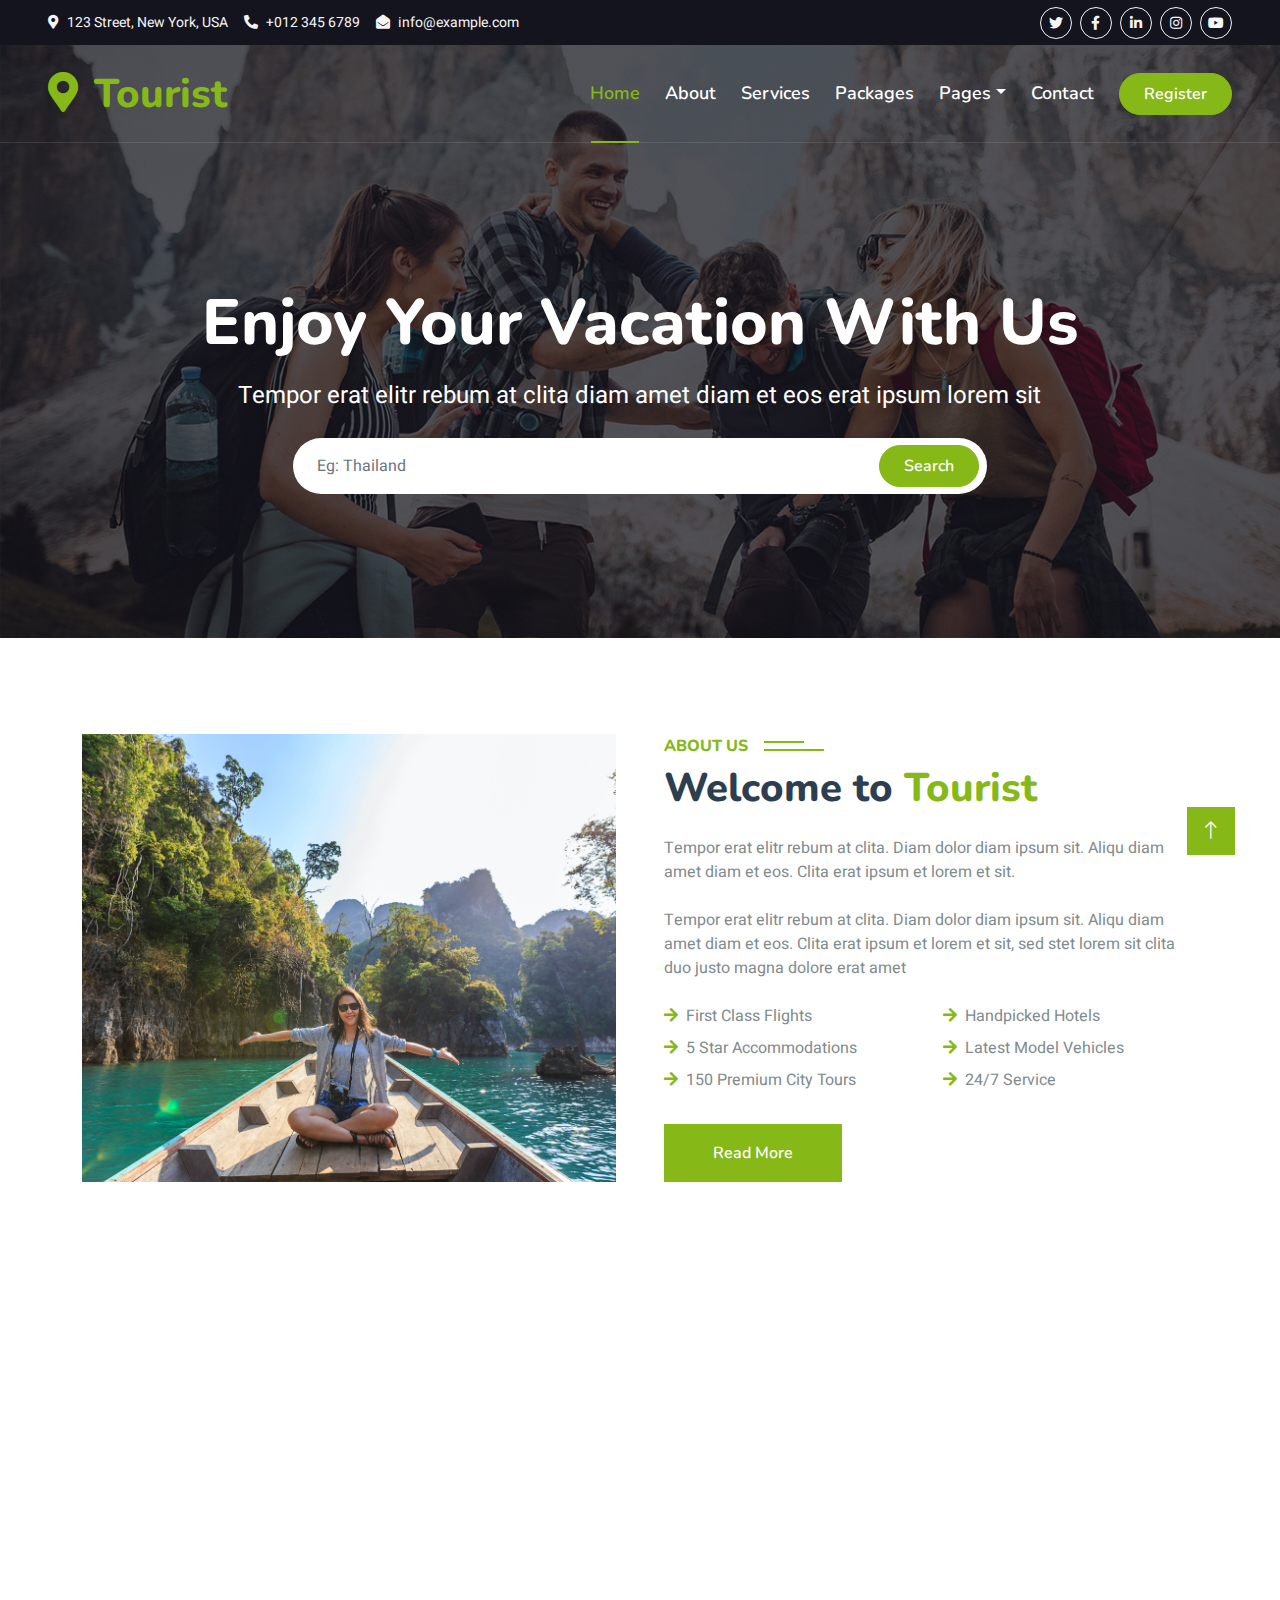
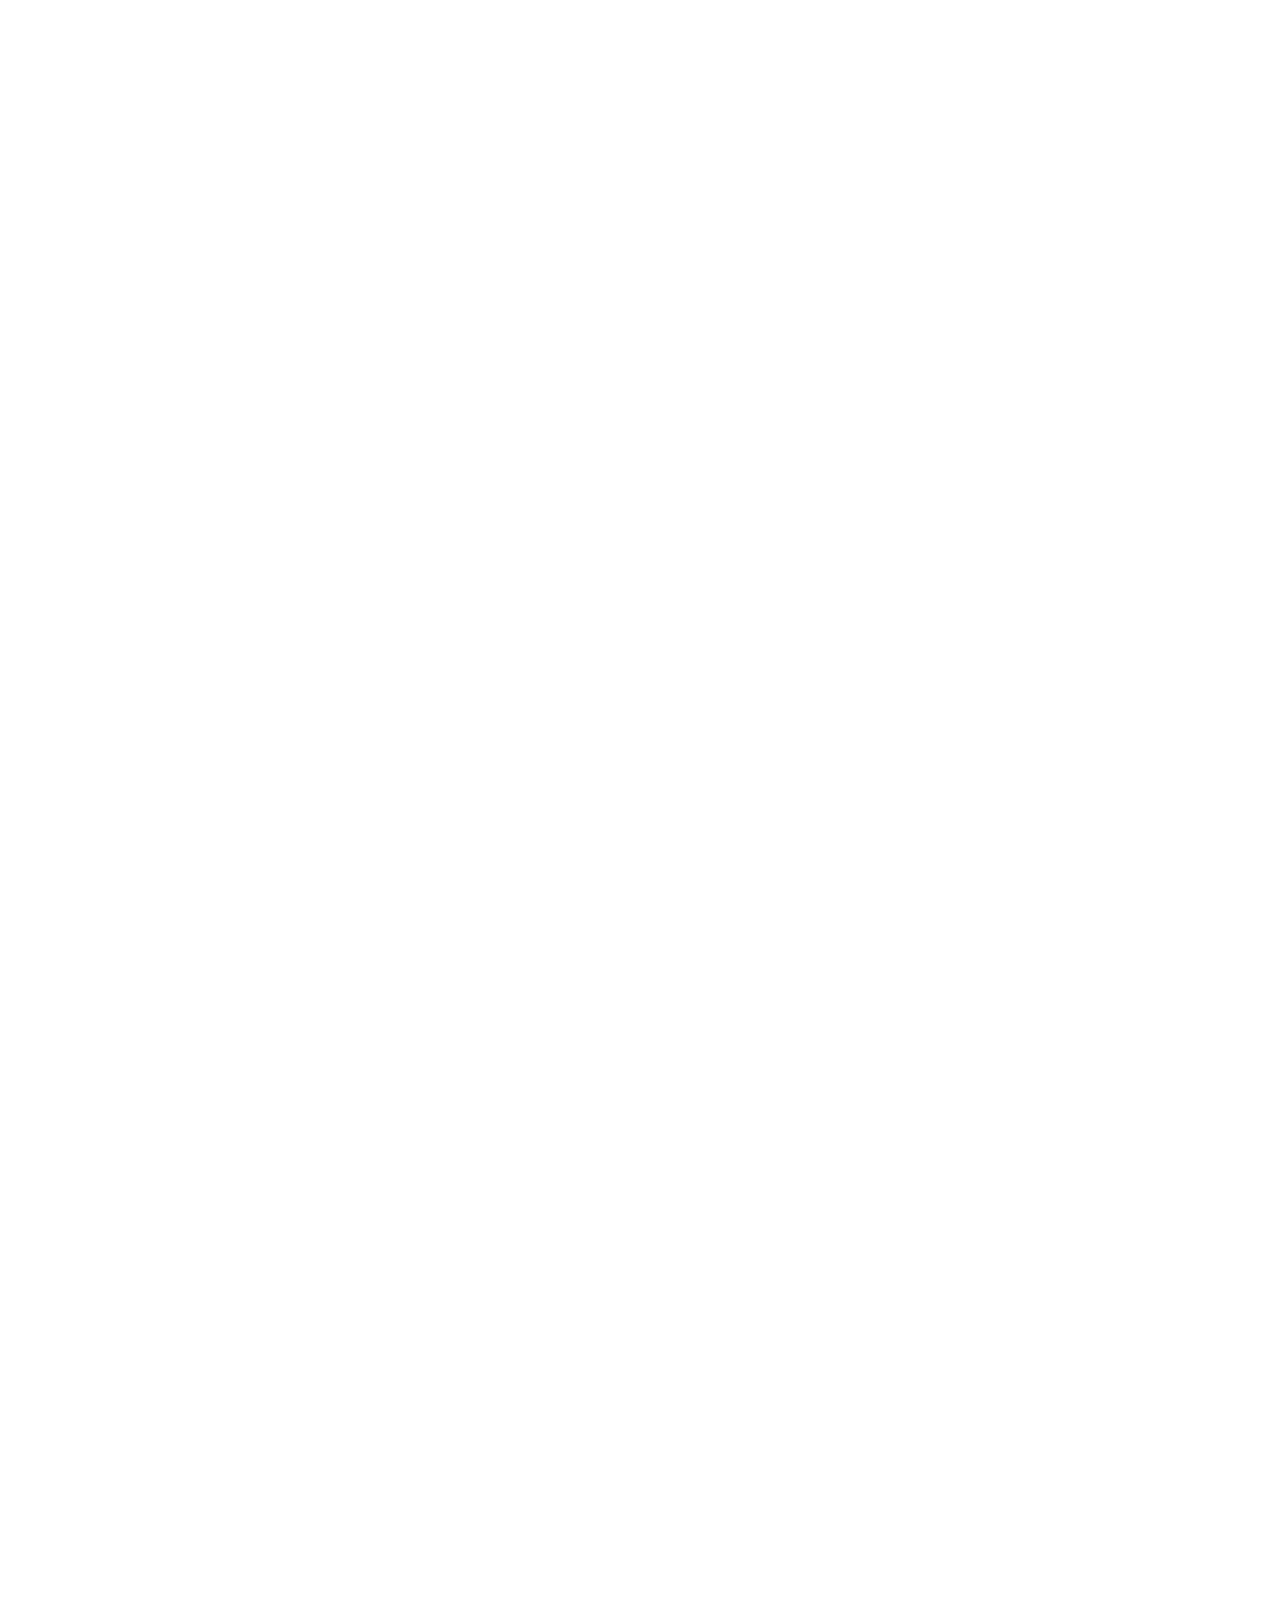
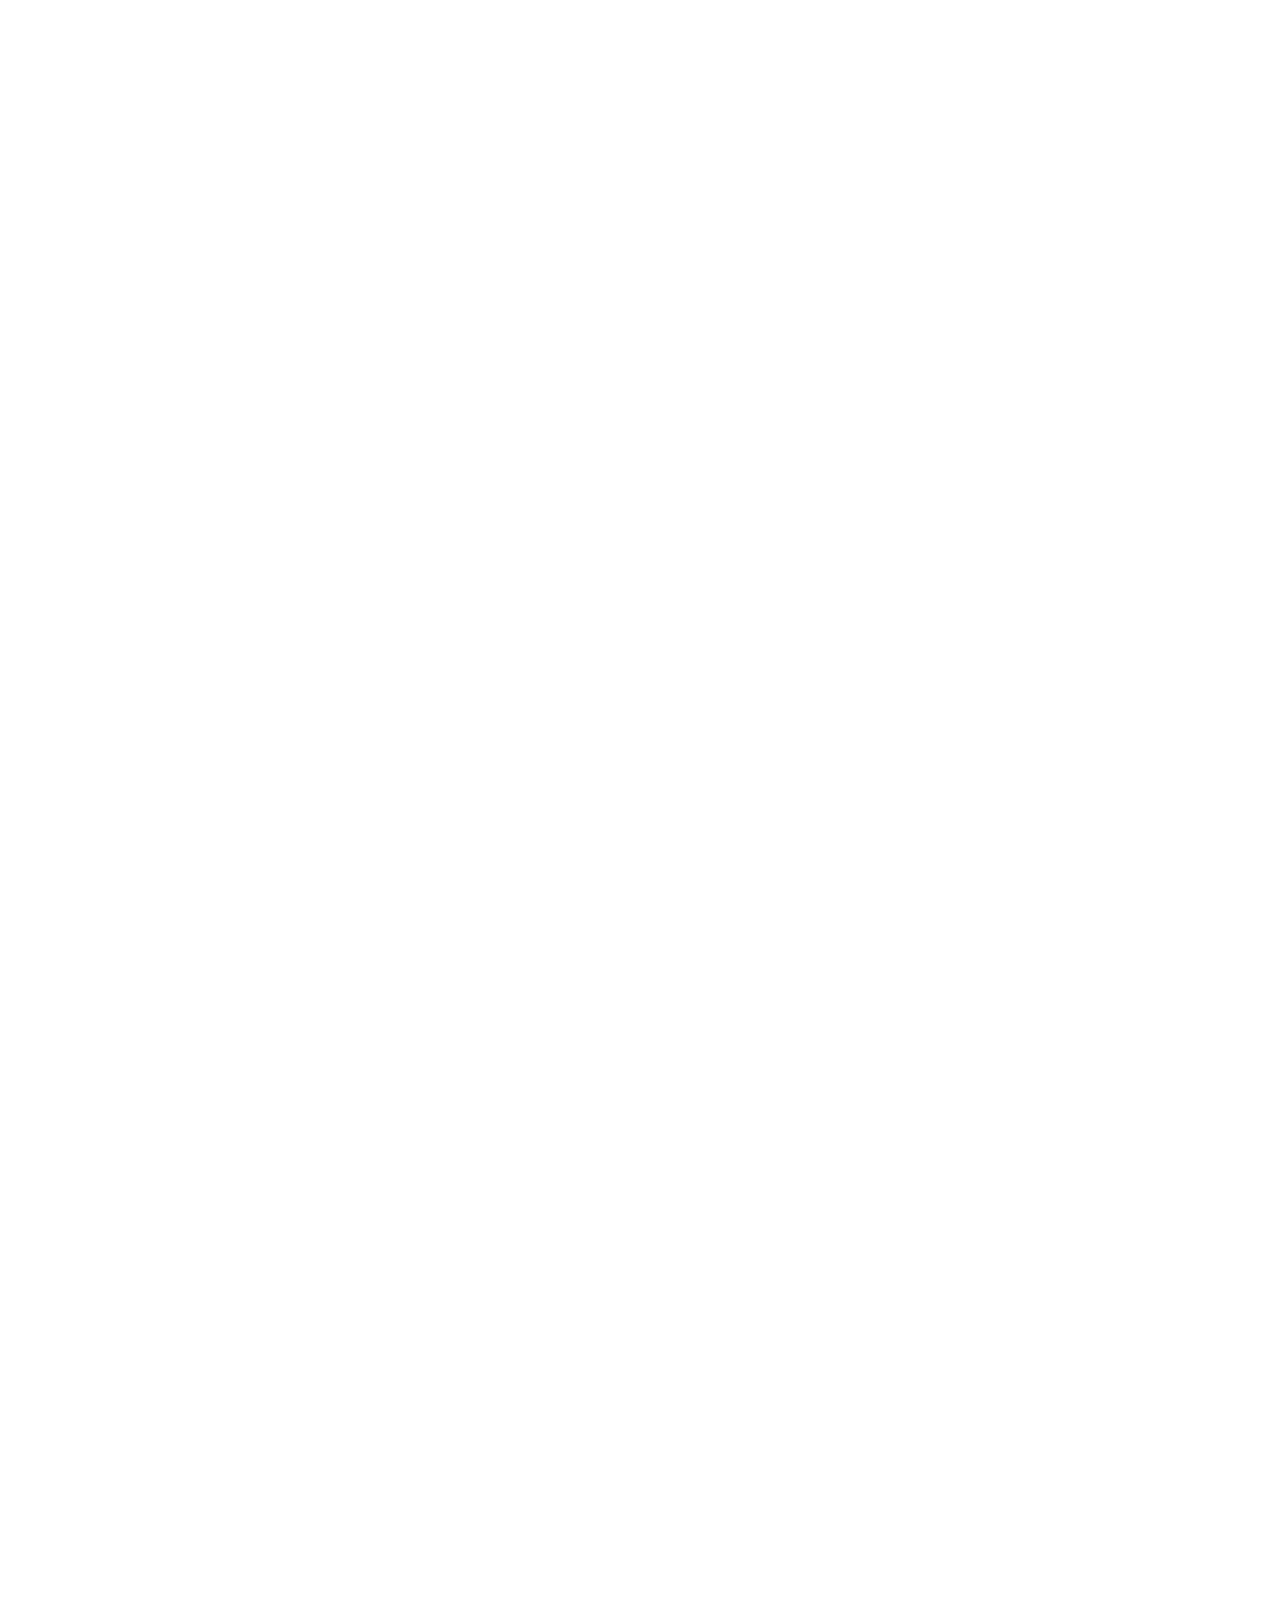
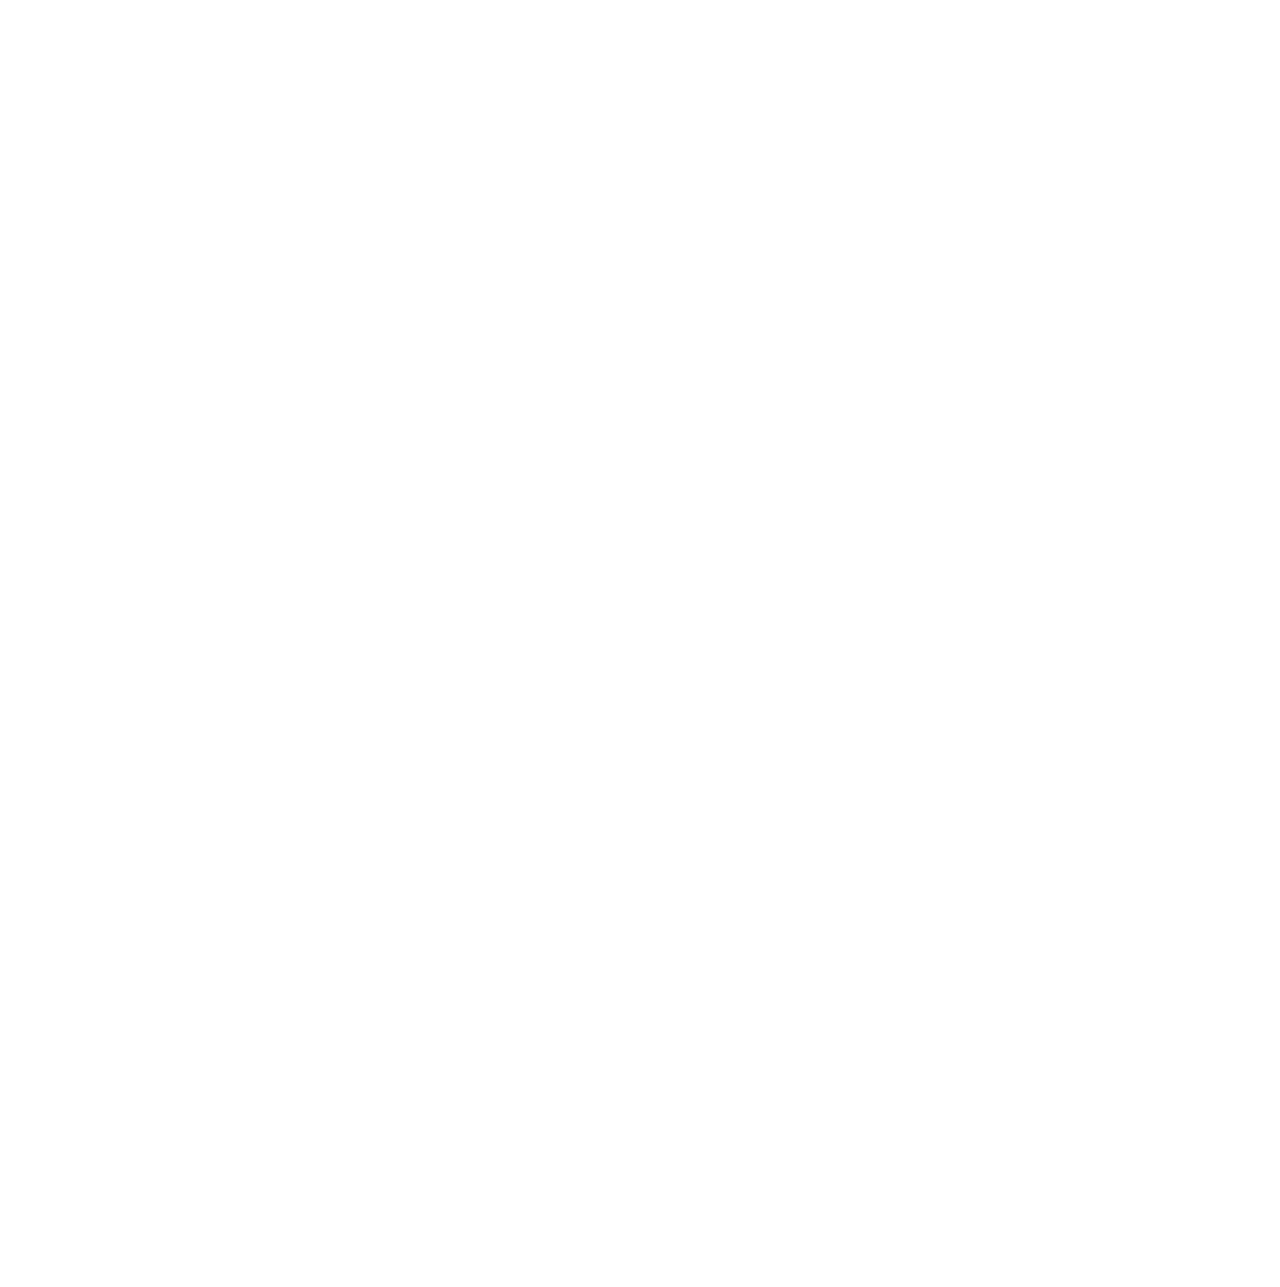
<file: index.html>
<!DOCTYPE html>
<html lang="en">

<head>
    <meta charset="utf-8">
    <title>Tourist - Travel Agency HTML Template</title>
    <meta content="width=device-width, initial-scale=1.0" name="viewport">
    <meta content="" name="keywords">
    <meta content="" name="description">

    <!-- Favicon -->
    <link href="img/favicon.ico" rel="icon">

    <!-- Google Web Fonts -->
    <link rel="preconnect" href="https://fonts.googleapis.com">
    <link rel="preconnect" href="https://fonts.gstatic.com" crossorigin>
    <link href="https://fonts.googleapis.com/css2?family=Heebo:wght@400;500;600&family=Nunito:wght@600;700;800&display=swap" rel="stylesheet">

    <!-- Icon Font Stylesheet -->
    <link href="https://cdnjs.cloudflare.com/ajax/libs/font-awesome/5.10.0/css/all.min.css" rel="stylesheet">
    <link href="https://cdn.jsdelivr.net/npm/bootstrap-icons@1.4.1/font/bootstrap-icons.css" rel="stylesheet">

    <!-- Libraries Stylesheet -->
    <link href="lib/animate/animate.min.css" rel="stylesheet">
    <link href="lib/owlcarousel/assets/owl.carousel.min.css" rel="stylesheet">
    <link href="lib/tempusdominus/css/tempusdominus-bootstrap-4.min.css" rel="stylesheet" />

    <!-- Customized Bootstrap Stylesheet -->
    <link href="css/bootstrap.min.css" rel="stylesheet">

    <!-- Template Stylesheet -->
    <link href="css/style.css" rel="stylesheet">
</head>

<body>
    <!-- Spinner Start -->
    <div id="spinner" class="show bg-white position-fixed translate-middle w-100 vh-100 top-50 start-50 d-flex align-items-center justify-content-center">
        <div class="spinner-border text-primary" style="width: 3rem; height: 3rem;" role="status">
            <span class="sr-only">Loading...</span>
        </div>
    </div>
    <!-- Spinner End -->


    <!-- Topbar Start -->
    <div class="container-fluid bg-dark px-5 d-none d-lg-block">
        <div class="row gx-0">
            <div class="col-lg-8 text-center text-lg-start mb-2 mb-lg-0">
                <div class="d-inline-flex align-items-center" style="height: 45px;">
                    <small class="me-3 text-light"><i class="fa fa-map-marker-alt me-2"></i>123 Street, New York, USA</small>
                    <small class="me-3 text-light"><i class="fa fa-phone-alt me-2"></i>+012 345 6789</small>
                    <small class="text-light"><i class="fa fa-envelope-open me-2"></i>info@example.com</small>
                </div>
            </div>
            <div class="col-lg-4 text-center text-lg-end">
                <div class="d-inline-flex align-items-center" style="height: 45px;">
                    <a class="btn btn-sm btn-outline-light btn-sm-square rounded-circle me-2" href=""><i class="fab fa-twitter fw-normal"></i></a>
                    <a class="btn btn-sm btn-outline-light btn-sm-square rounded-circle me-2" href=""><i class="fab fa-facebook-f fw-normal"></i></a>
                    <a class="btn btn-sm btn-outline-light btn-sm-square rounded-circle me-2" href=""><i class="fab fa-linkedin-in fw-normal"></i></a>
                    <a class="btn btn-sm btn-outline-light btn-sm-square rounded-circle me-2" href=""><i class="fab fa-instagram fw-normal"></i></a>
                    <a class="btn btn-sm btn-outline-light btn-sm-square rounded-circle" href=""><i class="fab fa-youtube fw-normal"></i></a>
                </div>
            </div>
        </div>
    </div>
    <!-- Topbar End -->


    <!-- Navbar & Hero Start -->
    <div class="container-fluid position-relative p-0">
        <nav class="navbar navbar-expand-lg navbar-light px-4 px-lg-5 py-3 py-lg-0">
            <a href="" class="navbar-brand p-0">
                <h1 class="text-primary m-0"><i class="fa fa-map-marker-alt me-3"></i>Tourist</h1>
                <!-- <img src="img/logo.png" alt="Logo"> -->
            </a>
            <button class="navbar-toggler" type="button" data-bs-toggle="collapse" data-bs-target="#navbarCollapse">
                <span class="fa fa-bars"></span>
            </button>
            <div class="collapse navbar-collapse" id="navbarCollapse">
                <div class="navbar-nav ms-auto py-0">
                    <a href="index.html" class="nav-item nav-link active">Home</a>
                    <a href="about.html" class="nav-item nav-link">About</a>
                    <a href="service.html" class="nav-item nav-link">Services</a>
                    <a href="package.html" class="nav-item nav-link">Packages</a>
                    <div class="nav-item dropdown">
                        <a href="#" class="nav-link dropdown-toggle" data-bs-toggle="dropdown">Pages</a>
                        <div class="dropdown-menu m-0">
                            <a href="destination.html" class="dropdown-item">Destination</a>
                            <a href="booking.html" class="dropdown-item">Booking</a>
                            <a href="team.html" class="dropdown-item">Travel Guides</a>
                            <a href="testimonial.html" class="dropdown-item">Testimonial</a>
                            <a href="404.html" class="dropdown-item">404 Page</a>
                        </div>
                    </div>
                    <a href="contact.html" class="nav-item nav-link">Contact</a>
                </div>
                <a href="" class="btn btn-primary rounded-pill py-2 px-4">Register</a>
            </div>
        </nav>

        <div class="container-fluid bg-primary py-5 mb-5 hero-header">
            <div class="container py-5">
                <div class="row justify-content-center py-5">
                    <div class="col-lg-10 pt-lg-5 mt-lg-5 text-center">
                        <h1 class="display-3 text-white mb-3 animated slideInDown">Enjoy Your Vacation With Us</h1>
                        <p class="fs-4 text-white mb-4 animated slideInDown">Tempor erat elitr rebum at clita diam amet diam et eos erat ipsum lorem sit</p>
                        <div class="position-relative w-75 mx-auto animated slideInDown">
                            <input class="form-control border-0 rounded-pill w-100 py-3 ps-4 pe-5" type="text" placeholder="Eg: Thailand">
                            <button type="button" class="btn btn-primary rounded-pill py-2 px-4 position-absolute top-0 end-0 me-2" style="margin-top: 7px;">Search</button>
                        </div>
                    </div>
                </div>
            </div>
        </div>
    </div>
    <!-- Navbar & Hero End -->


    <!-- About Start -->
    <div class="container-xxl py-5">
        <div class="container">
            <div class="row g-5">
                <div class="col-lg-6 wow fadeInUp" data-wow-delay="0.1s" style="min-height: 400px;">
                    <div class="position-relative h-100">
                        <img class="img-fluid position-absolute w-100 h-100" src="img/about.jpg" alt="" style="object-fit: cover;">
                    </div>
                </div>
                <div class="col-lg-6 wow fadeInUp" data-wow-delay="0.3s">
                    <h6 class="section-title bg-white text-start text-primary pe-3">About Us</h6>
                    <h1 class="mb-4">Welcome to <span class="text-primary">Tourist</span></h1>
                    <p class="mb-4">Tempor erat elitr rebum at clita. Diam dolor diam ipsum sit. Aliqu diam amet diam et eos. Clita erat ipsum et lorem et sit.</p>
                    <p class="mb-4">Tempor erat elitr rebum at clita. Diam dolor diam ipsum sit. Aliqu diam amet diam et eos. Clita erat ipsum et lorem et sit, sed stet lorem sit clita duo justo magna dolore erat amet</p>
                    <div class="row gy-2 gx-4 mb-4">
                        <div class="col-sm-6">
                            <p class="mb-0"><i class="fa fa-arrow-right text-primary me-2"></i>First Class Flights</p>
                        </div>
                        <div class="col-sm-6">
                            <p class="mb-0"><i class="fa fa-arrow-right text-primary me-2"></i>Handpicked Hotels</p>
                        </div>
                        <div class="col-sm-6">
                            <p class="mb-0"><i class="fa fa-arrow-right text-primary me-2"></i>5 Star Accommodations</p>
                        </div>
                        <div class="col-sm-6">
                            <p class="mb-0"><i class="fa fa-arrow-right text-primary me-2"></i>Latest Model Vehicles</p>
                        </div>
                        <div class="col-sm-6">
                            <p class="mb-0"><i class="fa fa-arrow-right text-primary me-2"></i>150 Premium City Tours</p>
                        </div>
                        <div class="col-sm-6">
                            <p class="mb-0"><i class="fa fa-arrow-right text-primary me-2"></i>24/7 Service</p>
                        </div>
                    </div>
                    <a class="btn btn-primary py-3 px-5 mt-2" href="">Read More</a>
                </div>
            </div>
        </div>
    </div>
    <!-- About End -->


    <!-- Service Start -->
    <div class="container-xxl py-5">
        <div class="container">
            <div class="text-center wow fadeInUp" data-wow-delay="0.1s">
                <h6 class="section-title bg-white text-center text-primary px-3">Services</h6>
                <h1 class="mb-5">Our Services</h1>
            </div>
            <div class="row g-4">
                <div class="col-lg-3 col-sm-6 wow fadeInUp" data-wow-delay="0.1s">
                    <div class="service-item rounded pt-3">
                        <div class="p-4">
                            <i class="fa fa-3x fa-globe text-primary mb-4"></i>
                            <h5>WorldWide Tours</h5>
                            <p>Diam elitr kasd sed at elitr sed ipsum justo dolor sed clita amet diam</p>
                        </div>
                    </div>
                </div>
                <div class="col-lg-3 col-sm-6 wow fadeInUp" data-wow-delay="0.3s">
                    <div class="service-item rounded pt-3">
                        <div class="p-4">
                            <i class="fa fa-3x fa-hotel text-primary mb-4"></i>
                            <h5>Hotel Reservation</h5>
                            <p>Diam elitr kasd sed at elitr sed ipsum justo dolor sed clita amet diam</p>
                        </div>
                    </div>
                </div>
                <div class="col-lg-3 col-sm-6 wow fadeInUp" data-wow-delay="0.5s">
                    <div class="service-item rounded pt-3">
                        <div class="p-4">
                            <i class="fa fa-3x fa-user text-primary mb-4"></i>
                            <h5>Travel Guides</h5>
                            <p>Diam elitr kasd sed at elitr sed ipsum justo dolor sed clita amet diam</p>
                        </div>
                    </div>
                </div>
                <div class="col-lg-3 col-sm-6 wow fadeInUp" data-wow-delay="0.7s">
                    <div class="service-item rounded pt-3">
                        <div class="p-4">
                            <i class="fa fa-3x fa-cog text-primary mb-4"></i>
                            <h5>Event Management</h5>
                            <p>Diam elitr kasd sed at elitr sed ipsum justo dolor sed clita amet diam</p>
                        </div>
                    </div>
                </div>
                <div class="col-lg-3 col-sm-6 wow fadeInUp" data-wow-delay="0.1s">
                    <div class="service-item rounded pt-3">
                        <div class="p-4">
                            <i class="fa fa-3x fa-globe text-primary mb-4"></i>
                            <h5>WorldWide Tours</h5>
                            <p>Diam elitr kasd sed at elitr sed ipsum justo dolor sed clita amet diam</p>
                        </div>
                    </div>
                </div>
                <div class="col-lg-3 col-sm-6 wow fadeInUp" data-wow-delay="0.3s">
                    <div class="service-item rounded pt-3">
                        <div class="p-4">
                            <i class="fa fa-3x fa-hotel text-primary mb-4"></i>
                            <h5>Hotel Reservation</h5>
                            <p>Diam elitr kasd sed at elitr sed ipsum justo dolor sed clita amet diam</p>
                        </div>
                    </div>
                </div>
                <div class="col-lg-3 col-sm-6 wow fadeInUp" data-wow-delay="0.5s">
                    <div class="service-item rounded pt-3">
                        <div class="p-4">
                            <i class="fa fa-3x fa-user text-primary mb-4"></i>
                            <h5>Travel Guides</h5>
                            <p>Diam elitr kasd sed at elitr sed ipsum justo dolor sed clita amet diam</p>
                        </div>
                    </div>
                </div>
                <div class="col-lg-3 col-sm-6 wow fadeInUp" data-wow-delay="0.7s">
                    <div class="service-item rounded pt-3">
                        <div class="p-4">
                            <i class="fa fa-3x fa-cog text-primary mb-4"></i>
                            <h5>Event Management</h5>
                            <p>Diam elitr kasd sed at elitr sed ipsum justo dolor sed clita amet diam</p>
                        </div>
                    </div>
                </div>
            </div>
        </div>
    </div>
    <!-- Service End -->


    <!-- Destination Start -->
    <div class="container-xxl py-5 destination">
        <div class="container">
            <div class="text-center wow fadeInUp" data-wow-delay="0.1s">
                <h6 class="section-title bg-white text-center text-primary px-3">Destination</h6>
                <h1 class="mb-5">Popular Destination</h1>
            </div>
            <div class="row g-3">
                <div class="col-lg-7 col-md-6">
                    <div class="row g-3">
                        <div class="col-lg-12 col-md-12 wow zoomIn" data-wow-delay="0.1s">
                            <a class="position-relative d-block overflow-hidden" href="">
                                <img class="img-fluid" src="img/destination-1.jpg" alt="">
                                <div class="bg-white text-danger fw-bold position-absolute top-0 start-0 m-3 py-1 px-2">30% OFF</div>
                                <div class="bg-white text-primary fw-bold position-absolute bottom-0 end-0 m-3 py-1 px-2">Thailand</div>
                            </a>
                        </div>
                        <div class="col-lg-6 col-md-12 wow zoomIn" data-wow-delay="0.3s">
                            <a class="position-relative d-block overflow-hidden" href="">
                                <img class="img-fluid" src="img/destination-2.jpg" alt="">
                                <div class="bg-white text-danger fw-bold position-absolute top-0 start-0 m-3 py-1 px-2">25% OFF</div>
                                <div class="bg-white text-primary fw-bold position-absolute bottom-0 end-0 m-3 py-1 px-2">Malaysia</div>
                            </a>
                        </div>
                        <div class="col-lg-6 col-md-12 wow zoomIn" data-wow-delay="0.5s">
                            <a class="position-relative d-block overflow-hidden" href="">
                                <img class="img-fluid" src="img/destination-3.jpg" alt="">
                                <div class="bg-white text-danger fw-bold position-absolute top-0 start-0 m-3 py-1 px-2">35% OFF</div>
                                <div class="bg-white text-primary fw-bold position-absolute bottom-0 end-0 m-3 py-1 px-2">Australia</div>
                            </a>
                        </div>
                    </div>
                </div>
                <div class="col-lg-5 col-md-6 wow zoomIn" data-wow-delay="0.7s" style="min-height: 350px;">
                    <a class="position-relative d-block h-100 overflow-hidden" href="">
                        <img class="img-fluid position-absolute w-100 h-100" src="img/destination-4.jpg" alt="" style="object-fit: cover;">
                        <div class="bg-white text-danger fw-bold position-absolute top-0 start-0 m-3 py-1 px-2">20% OFF</div>
                        <div class="bg-white text-primary fw-bold position-absolute bottom-0 end-0 m-3 py-1 px-2">Indonesia</div>
                    </a>
                </div>
            </div>
        </div>
    </div>
    <!-- Destination Start -->


    <!-- Package Start -->
    <div class="container-xxl py-5">
        <div class="container">
            <div class="text-center wow fadeInUp" data-wow-delay="0.1s">
                <h6 class="section-title bg-white text-center text-primary px-3">Packages</h6>
                <h1 class="mb-5">Awesome Packages</h1>
            </div>
            <div class="row g-4 justify-content-center">
                <div class="col-lg-4 col-md-6 wow fadeInUp" data-wow-delay="0.1s">
                    <div class="package-item">
                        <div class="overflow-hidden">
                            <img class="img-fluid" src="img/package-1.jpg" alt="">
                        </div>
                        <div class="d-flex border-bottom">
                            <small class="flex-fill text-center border-end py-2"><i class="fa fa-map-marker-alt text-primary me-2"></i>Thailand</small>
                            <small class="flex-fill text-center border-end py-2"><i class="fa fa-calendar-alt text-primary me-2"></i>3 days</small>
                            <small class="flex-fill text-center py-2"><i class="fa fa-user text-primary me-2"></i>2 Person</small>
                        </div>
                        <div class="text-center p-4">
                            <h3 class="mb-0">$149.00</h3>
                            <div class="mb-3">
                                <small class="fa fa-star text-primary"></small>
                                <small class="fa fa-star text-primary"></small>
                                <small class="fa fa-star text-primary"></small>
                                <small class="fa fa-star text-primary"></small>
                                <small class="fa fa-star text-primary"></small>
                            </div>
                            <p>Tempor erat elitr rebum at clita. Diam dolor diam ipsum sit diam amet diam eos</p>
                            <div class="d-flex justify-content-center mb-2">
                                <a href="#" class="btn btn-sm btn-primary px-3 border-end" style="border-radius: 30px 0 0 30px;">Read More</a>
                                <a href="https://buy.stripe.com/test_cN215TcI1euZ7vO5kl" class="btn btn-sm btn-primary px-3" style="border-radius: 0 30px 30px 0;">Book Now</a>
                            </div>
                        </div>
                    </div>
                </div>
                <div class="col-lg-4 col-md-6 wow fadeInUp" data-wow-delay="0.3s">
                    <div class="package-item">
                        <div class="overflow-hidden">
                            <img class="img-fluid" src="img/package-2.jpg" alt="">
                        </div>
                        <div class="d-flex border-bottom">
                            <small class="flex-fill text-center border-end py-2"><i class="fa fa-map-marker-alt text-primary me-2"></i>Indonesia</small>
                            <small class="flex-fill text-center border-end py-2"><i class="fa fa-calendar-alt text-primary me-2"></i>3 days</small>
                            <small class="flex-fill text-center py-2"><i class="fa fa-user text-primary me-2"></i>2 Person</small>
                        </div>
                        <div class="text-center p-4">
                            <h3 class="mb-0">$139.00</h3>
                            <div class="mb-3">
                                <small class="fa fa-star text-primary"></small>
                                <small class="fa fa-star text-primary"></small>
                                <small class="fa fa-star text-primary"></small>
                                <small class="fa fa-star text-primary"></small>
                                <small class="fa fa-star text-primary"></small>
                            </div>
                            <p>Tempor erat elitr rebum at clita. Diam dolor diam ipsum sit diam amet diam eos</p>
                            <div class="d-flex justify-content-center mb-2">
                                <a href="#" class="btn btn-sm btn-primary px-3 border-end" style="border-radius: 30px 0 0 30px;">Read More</a>
                                <a href="https://buy.stripe.com/test_9AQ9Cp5fzeuZeYgbIK" class="btn btn-sm btn-primary px-3" style="border-radius: 0 30px 30px 0;">Book Now</a>
                            </div>
                        </div>
                    </div>
                </div>
                <div class="col-lg-4 col-md-6 wow fadeInUp" data-wow-delay="0.5s">
                    <div class="package-item">
                        <div class="overflow-hidden">
                            <img class="img-fluid" src="img/package-3.jpg" alt="">
                        </div>
                        <div class="d-flex border-bottom">
                            <small class="flex-fill text-center border-end py-2"><i class="fa fa-map-marker-alt text-primary me-2"></i>Malaysia</small>
                            <small class="flex-fill text-center border-end py-2"><i class="fa fa-calendar-alt text-primary me-2"></i>3 days</small>
                            <small class="flex-fill text-center py-2"><i class="fa fa-user text-primary me-2"></i>2 Person</small>
                        </div>
                        <div class="text-center p-4">
                            <h3 class="mb-0">$189.00</h3>
                            <div class="mb-3">
                                <small class="fa fa-star text-primary"></small>
                                <small class="fa fa-star text-primary"></small>
                                <small class="fa fa-star text-primary"></small>
                                <small class="fa fa-star text-primary"></small>
                                <small class="fa fa-star text-primary"></small>
                            </div>
                            <p>Tempor erat elitr rebum at clita. Diam dolor diam ipsum sit diam amet diam eos</p>
                            <div class="d-flex justify-content-center mb-2">
                                <a href="#" class="btn btn-sm btn-primary px-3 border-end" style="border-radius: 30px 0 0 30px;">Read More</a>
                                <a href="https://buy.stripe.com/test_7sIeWJdM5euZ7vO7sv" class="btn btn-sm btn-primary px-3" style="border-radius: 0 30px 30px 0;">Book Now</a>
                            </div>
                        </div>
                    </div>
                </div>
            </div>
        </div>
    </div>
    <!-- Package End -->


    <!-- Booking Start -->
    <div class="container-xxl py-5 wow fadeInUp" data-wow-delay="0.1s">
        <div class="container">
            <div class="booking p-5">
                <div class="row g-5 align-items-center">
                    <div class="col-md-6 text-white">
                        <h6 class="text-white text-uppercase">Booking</h6>
                        <h1 class="text-white mb-4">Online Booking</h1>
                        <p class="mb-4">Tempor erat elitr rebum at clita. Diam dolor diam ipsum sit. Aliqu diam amet diam et eos. Clita erat ipsum et lorem et sit.</p>
                        <p class="mb-4">Tempor erat elitr rebum at clita. Diam dolor diam ipsum sit. Aliqu diam amet diam et eos. Clita erat ipsum et lorem et sit, sed stet lorem sit clita duo justo magna dolore erat amet</p>
                        <a class="btn btn-outline-light py-3 px-5 mt-2" href="">Read More</a>
                    </div>
                    <div class="col-md-6">
                        <h1 class="text-white mb-4">Book A Tour</h1>
                        <form>
                            <div class="row g-3">
                                <div class="col-md-6">
                                    <div class="form-floating">
                                        <input type="text" class="form-control bg-transparent" id="name" placeholder="Your Name">
                                        <label for="name">Your Name</label>
                                    </div>
                                </div>
                                <div class="col-md-6">
                                    <div class="form-floating">
                                        <input type="email" class="form-control bg-transparent" id="email" placeholder="Your Email">
                                        <label for="email">Your Email</label>
                                    </div>
                                </div>
                                <div class="col-md-6">
                                    <div class="form-floating date" id="date3" data-target-input="nearest">
                                        <input type="text" class="form-control bg-transparent datetimepicker-input" id="datetime" placeholder="Date & Time" data-target="#date3" data-toggle="datetimepicker" />
                                        <label for="datetime">Date & Time</label>
                                    </div>
                                </div>
                                <div class="col-md-6">
                                    <div class="form-floating">
                                        <select class="form-select bg-transparent" id="select1">
                                            <option value="1">Destination 1</option>
                                            <option value="2">Destination 2</option>
                                            <option value="3">Destination 3</option>
                                        </select>
                                        <label for="select1">Destination</label>
                                    </div>
                                </div>
                                <div class="col-12">
                                    <div class="form-floating">
                                        <textarea class="form-control bg-transparent" placeholder="Special Request" id="message" style="height: 100px"></textarea>
                                        <label for="message">Special Request</label>
                                    </div>
                                </div>
                                <div class="col-12">
                                    <button class="btn btn-outline-light w-100 py-3" type="submit">Book Now</button>
                                </div>
                            </div>
                        </form>
                    </div>
                </div>
            </div>
        </div>
    </div>
    <!-- Booking Start -->


    <!-- Process Start -->
    <div class="container-xxl py-5">
        <div class="container">
            <div class="text-center pb-4 wow fadeInUp" data-wow-delay="0.1s">
                <h6 class="section-title bg-white text-center text-primary px-3">Process</h6>
                <h1 class="mb-5">3 Easy Steps</h1>
            </div>
            <div class="row gy-5 gx-4 justify-content-center">
                <div class="col-lg-4 col-sm-6 text-center pt-4 wow fadeInUp" data-wow-delay="0.1s">
                    <div class="position-relative border border-primary pt-5 pb-4 px-4">
                        <div class="d-inline-flex align-items-center justify-content-center bg-primary rounded-circle position-absolute top-0 start-50 translate-middle shadow" style="width: 100px; height: 100px;">
                            <i class="fa fa-globe fa-3x text-white"></i>
                        </div>
                        <h5 class="mt-4">Choose A Destination</h5>
                        <hr class="w-25 mx-auto bg-primary mb-1">
                        <hr class="w-50 mx-auto bg-primary mt-0">
                        <p class="mb-0">Tempor erat elitr rebum clita dolor diam ipsum sit diam amet diam eos erat ipsum et lorem et sit sed stet lorem sit</p>
                    </div>
                </div>
                <div class="col-lg-4 col-sm-6 text-center pt-4 wow fadeInUp" data-wow-delay="0.3s">
                    <div class="position-relative border border-primary pt-5 pb-4 px-4">
                        <div class="d-inline-flex align-items-center justify-content-center bg-primary rounded-circle position-absolute top-0 start-50 translate-middle shadow" style="width: 100px; height: 100px;">
                            <i class="fa fa-dollar-sign fa-3x text-white"></i>
                        </div>
                        <h5 class="mt-4">Pay Online</h5>
                        <hr class="w-25 mx-auto bg-primary mb-1">
                        <hr class="w-50 mx-auto bg-primary mt-0">
                        <p class="mb-0">Tempor erat elitr rebum clita dolor diam ipsum sit diam amet diam eos erat ipsum et lorem et sit sed stet lorem sit</p>
                    </div>
                </div>
                <div class="col-lg-4 col-sm-6 text-center pt-4 wow fadeInUp" data-wow-delay="0.5s">
                    <div class="position-relative border border-primary pt-5 pb-4 px-4">
                        <div class="d-inline-flex align-items-center justify-content-center bg-primary rounded-circle position-absolute top-0 start-50 translate-middle shadow" style="width: 100px; height: 100px;">
                            <i class="fa fa-plane fa-3x text-white"></i>
                        </div>
                        <h5 class="mt-4">Fly Today</h5>
                        <hr class="w-25 mx-auto bg-primary mb-1">
                        <hr class="w-50 mx-auto bg-primary mt-0">
                        <p class="mb-0">Tempor erat elitr rebum clita dolor diam ipsum sit diam amet diam eos erat ipsum et lorem et sit sed stet lorem sit</p>
                    </div>
                </div>
            </div>
        </div>
    </div>
    <!-- Process Start -->


    <!-- Team Start -->
    <div class="container-xxl py-5">
        <div class="container">
            <div class="text-center wow fadeInUp" data-wow-delay="0.1s">
                <h6 class="section-title bg-white text-center text-primary px-3">Travel Guide</h6>
                <h1 class="mb-5">Meet Our Guide</h1>
            </div>
            <div class="row g-4">
                <div class="col-lg-3 col-md-6 wow fadeInUp" data-wow-delay="0.1s">
                    <div class="team-item">
                        <div class="overflow-hidden">
                            <img class="img-fluid" src="img/team-1.jpg" alt="">
                        </div>
                        <div class="position-relative d-flex justify-content-center" style="margin-top: -19px;">
                            <a class="btn btn-square mx-1" href=""><i class="fab fa-facebook-f"></i></a>
                            <a class="btn btn-square mx-1" href=""><i class="fab fa-twitter"></i></a>
                            <a class="btn btn-square mx-1" href=""><i class="fab fa-instagram"></i></a>
                        </div>
                        <div class="text-center p-4">
                            <h5 class="mb-0">Full Name</h5>
                            <small>Designation</small>
                        </div>
                    </div>
                </div>
                <div class="col-lg-3 col-md-6 wow fadeInUp" data-wow-delay="0.3s">
                    <div class="team-item">
                        <div class="overflow-hidden">
                            <img class="img-fluid" src="img/team-2.jpg" alt="">
                        </div>
                        <div class="position-relative d-flex justify-content-center" style="margin-top: -19px;">
                            <a class="btn btn-square mx-1" href=""><i class="fab fa-facebook-f"></i></a>
                            <a class="btn btn-square mx-1" href=""><i class="fab fa-twitter"></i></a>
                            <a class="btn btn-square mx-1" href=""><i class="fab fa-instagram"></i></a>
                        </div>
                        <div class="text-center p-4">
                            <h5 class="mb-0">Full Name</h5>
                            <small>Designation</small>
                        </div>
                    </div>
                </div>
                <div class="col-lg-3 col-md-6 wow fadeInUp" data-wow-delay="0.5s">
                    <div class="team-item">
                        <div class="overflow-hidden">
                            <img class="img-fluid" src="img/team-3.jpg" alt="">
                        </div>
                        <div class="position-relative d-flex justify-content-center" style="margin-top: -19px;">
                            <a class="btn btn-square mx-1" href=""><i class="fab fa-facebook-f"></i></a>
                            <a class="btn btn-square mx-1" href=""><i class="fab fa-twitter"></i></a>
                            <a class="btn btn-square mx-1" href=""><i class="fab fa-instagram"></i></a>
                        </div>
                        <div class="text-center p-4">
                            <h5 class="mb-0">Full Name</h5>
                            <small>Designation</small>
                        </div>
                    </div>
                </div>
                <div class="col-lg-3 col-md-6 wow fadeInUp" data-wow-delay="0.7s">
                    <div class="team-item">
                        <div class="overflow-hidden">
                            <img class="img-fluid" src="img/team-4.jpg" alt="">
                        </div>
                        <div class="position-relative d-flex justify-content-center" style="margin-top: -19px;">
                            <a class="btn btn-square mx-1" href=""><i class="fab fa-facebook-f"></i></a>
                            <a class="btn btn-square mx-1" href=""><i class="fab fa-twitter"></i></a>
                            <a class="btn btn-square mx-1" href=""><i class="fab fa-instagram"></i></a>
                        </div>
                        <div class="text-center p-4">
                            <h5 class="mb-0">Full Name</h5>
                            <small>Designation</small>
                        </div>
                    </div>
                </div>
            </div>
        </div>
    </div>
    <!-- Team End -->


    <!-- Testimonial Start -->
    <div class="container-xxl py-5 wow fadeInUp" data-wow-delay="0.1s">
        <div class="container">
            <div class="text-center">
                <h6 class="section-title bg-white text-center text-primary px-3">Testimonial</h6>
                <h1 class="mb-5">Our Clients Say!!!</h1>
            </div>
            <div class="owl-carousel testimonial-carousel position-relative">
                <div class="testimonial-item bg-white text-center border p-4">
                    <img class="bg-white rounded-circle shadow p-1 mx-auto mb-3" src="img/testimonial-1.jpg" style="width: 80px; height: 80px;">
                    <h5 class="mb-0">John Doe</h5>
                    <p>New York, USA</p>
                    <p class="mb-0">Tempor erat elitr rebum at clita. Diam dolor diam ipsum sit diam amet diam et eos. Clita erat ipsum et lorem et sit.</p>
                </div>
                <div class="testimonial-item bg-white text-center border p-4">
                    <img class="bg-white rounded-circle shadow p-1 mx-auto mb-3" src="img/testimonial-2.jpg" style="width: 80px; height: 80px;">
                    <h5 class="mb-0">John Doe</h5>
                    <p>New York, USA</p>
                    <p class="mt-2 mb-0">Tempor erat elitr rebum at clita. Diam dolor diam ipsum sit diam amet diam et eos. Clita erat ipsum et lorem et sit.</p>
                </div>
                <div class="testimonial-item bg-white text-center border p-4">
                    <img class="bg-white rounded-circle shadow p-1 mx-auto mb-3" src="img/testimonial-3.jpg" style="width: 80px; height: 80px;">
                    <h5 class="mb-0">John Doe</h5>
                    <p>New York, USA</p>
                    <p class="mt-2 mb-0">Tempor erat elitr rebum at clita. Diam dolor diam ipsum sit diam amet diam et eos. Clita erat ipsum et lorem et sit.</p>
                </div>
                <div class="testimonial-item bg-white text-center border p-4">
                    <img class="bg-white rounded-circle shadow p-1 mx-auto mb-3" src="img/testimonial-4.jpg" style="width: 80px; height: 80px;">
                    <h5 class="mb-0">John Doe</h5>
                    <p>New York, USA</p>
                    <p class="mt-2 mb-0">Tempor erat elitr rebum at clita. Diam dolor diam ipsum sit diam amet diam et eos. Clita erat ipsum et lorem et sit.</p>
                </div>
            </div>
        </div>
    </div>
    <!-- Testimonial End -->
        

    <!-- Footer Start -->
    <div class="container-fluid bg-dark text-light footer pt-5 mt-5 wow fadeIn" data-wow-delay="0.1s">
        <div class="container py-5">
            <div class="row g-5">
                <div class="col-lg-3 col-md-6">
                    <h4 class="text-white mb-3">Company</h4>
                    <a class="btn btn-link" href="">About Us</a>
                    <a class="btn btn-link" href="">Contact Us</a>
                    <a class="btn btn-link" href="">Privacy Policy</a>
                    <a class="btn btn-link" href="">Terms & Condition</a>
                    <a class="btn btn-link" href="">FAQs & Help</a>
                </div>
                <div class="col-lg-3 col-md-6">
                    <h4 class="text-white mb-3">Contact</h4>
                    <p class="mb-2"><i class="fa fa-map-marker-alt me-3"></i>123 Street, New York, USA</p>
                    <p class="mb-2"><i class="fa fa-phone-alt me-3"></i>+012 345 67890</p>
                    <p class="mb-2"><i class="fa fa-envelope me-3"></i>info@example.com</p>
                    <div class="d-flex pt-2">
                        <a class="btn btn-outline-light btn-social" href=""><i class="fab fa-twitter"></i></a>
                        <a class="btn btn-outline-light btn-social" href=""><i class="fab fa-facebook-f"></i></a>
                        <a class="btn btn-outline-light btn-social" href=""><i class="fab fa-youtube"></i></a>
                        <a class="btn btn-outline-light btn-social" href=""><i class="fab fa-linkedin-in"></i></a>
                    </div>
                </div>
                <div class="col-lg-3 col-md-6">
                    <h4 class="text-white mb-3">Gallery</h4>
                    <div class="row g-2 pt-2">
                        <div class="col-4">
                            <img class="img-fluid bg-light p-1" src="img/package-1.jpg" alt="">
                        </div>
                        <div class="col-4">
                            <img class="img-fluid bg-light p-1" src="img/package-2.jpg" alt="">
                        </div>
                        <div class="col-4">
                            <img class="img-fluid bg-light p-1" src="img/package-3.jpg" alt="">
                        </div>
                        <div class="col-4">
                            <img class="img-fluid bg-light p-1" src="img/package-2.jpg" alt="">
                        </div>
                        <div class="col-4">
                            <img class="img-fluid bg-light p-1" src="img/package-3.jpg" alt="">
                        </div>
                        <div class="col-4">
                            <img class="img-fluid bg-light p-1" src="img/package-1.jpg" alt="">
                        </div>
                    </div>
                </div>
                <div class="col-lg-3 col-md-6">
                    <h4 class="text-white mb-3">Newsletter</h4>
                    <p>Dolor amet sit justo amet elitr clita ipsum elitr est.</p>
                    <div class="position-relative mx-auto" style="max-width: 400px;">
                        <input class="form-control border-primary w-100 py-3 ps-4 pe-5" type="text" placeholder="Your email">
                        <button type="button" class="btn btn-primary py-2 position-absolute top-0 end-0 mt-2 me-2">SignUp</button>
                    </div>
                </div>
            </div>
        </div>
        <div class="container">
            <div class="copyright">
                <div class="row">
                    <div class="col-md-6 text-center text-md-start mb-3 mb-md-0">
                        &copy; <a class="border-bottom" href="#">Your Site Name</a>, All Right Reserved.

                        <!--/*** This template is free as long as you keep the footer author’s credit link/attribution link/backlink. If you'd like to use the template without the footer author’s credit link/attribution link/backlink, you can purchase the Credit Removal License from "https://htmlcodex.com/credit-removal". Thank you for your support. ***/-->
                        Designed By <a class="border-bottom" href="https://htmlcodex.com">HTML Codex</a>
                    </div>
                    <div class="col-md-6 text-center text-md-end">
                        <div class="footer-menu">
                            <a href="">Home</a>
                            <a href="">Cookies</a>
                            <a href="">Help</a>
                            <a href="">FQAs</a>
                        </div>
                    </div>
                </div>
            </div>
        </div>
    </div>
    <!-- Footer End -->


    <!-- Back to Top -->
    <a href="#" class="btn btn-lg btn-primary btn-lg-square back-to-top"><i class="bi bi-arrow-up"></i></a>


    <!-- JavaScript Libraries -->
    <script src="https://code.jquery.com/jquery-3.4.1.min.js"></script>
    <script src="https://cdn.jsdelivr.net/npm/bootstrap@5.0.0/dist/js/bootstrap.bundle.min.js"></script>
    <script src="lib/wow/wow.min.js"></script>
    <script src="lib/easing/easing.min.js"></script>
    <script src="lib/waypoints/waypoints.min.js"></script>
    <script src="lib/owlcarousel/owl.carousel.min.js"></script>
    <script src="lib/tempusdominus/js/moment.min.js"></script>
    <script src="lib/tempusdominus/js/moment-timezone.min.js"></script>
    <script src="lib/tempusdominus/js/tempusdominus-bootstrap-4.min.js"></script>

    <!-- Template Javascript -->
    <script src="js/main.js"></script>
</body>

</html>
</file>
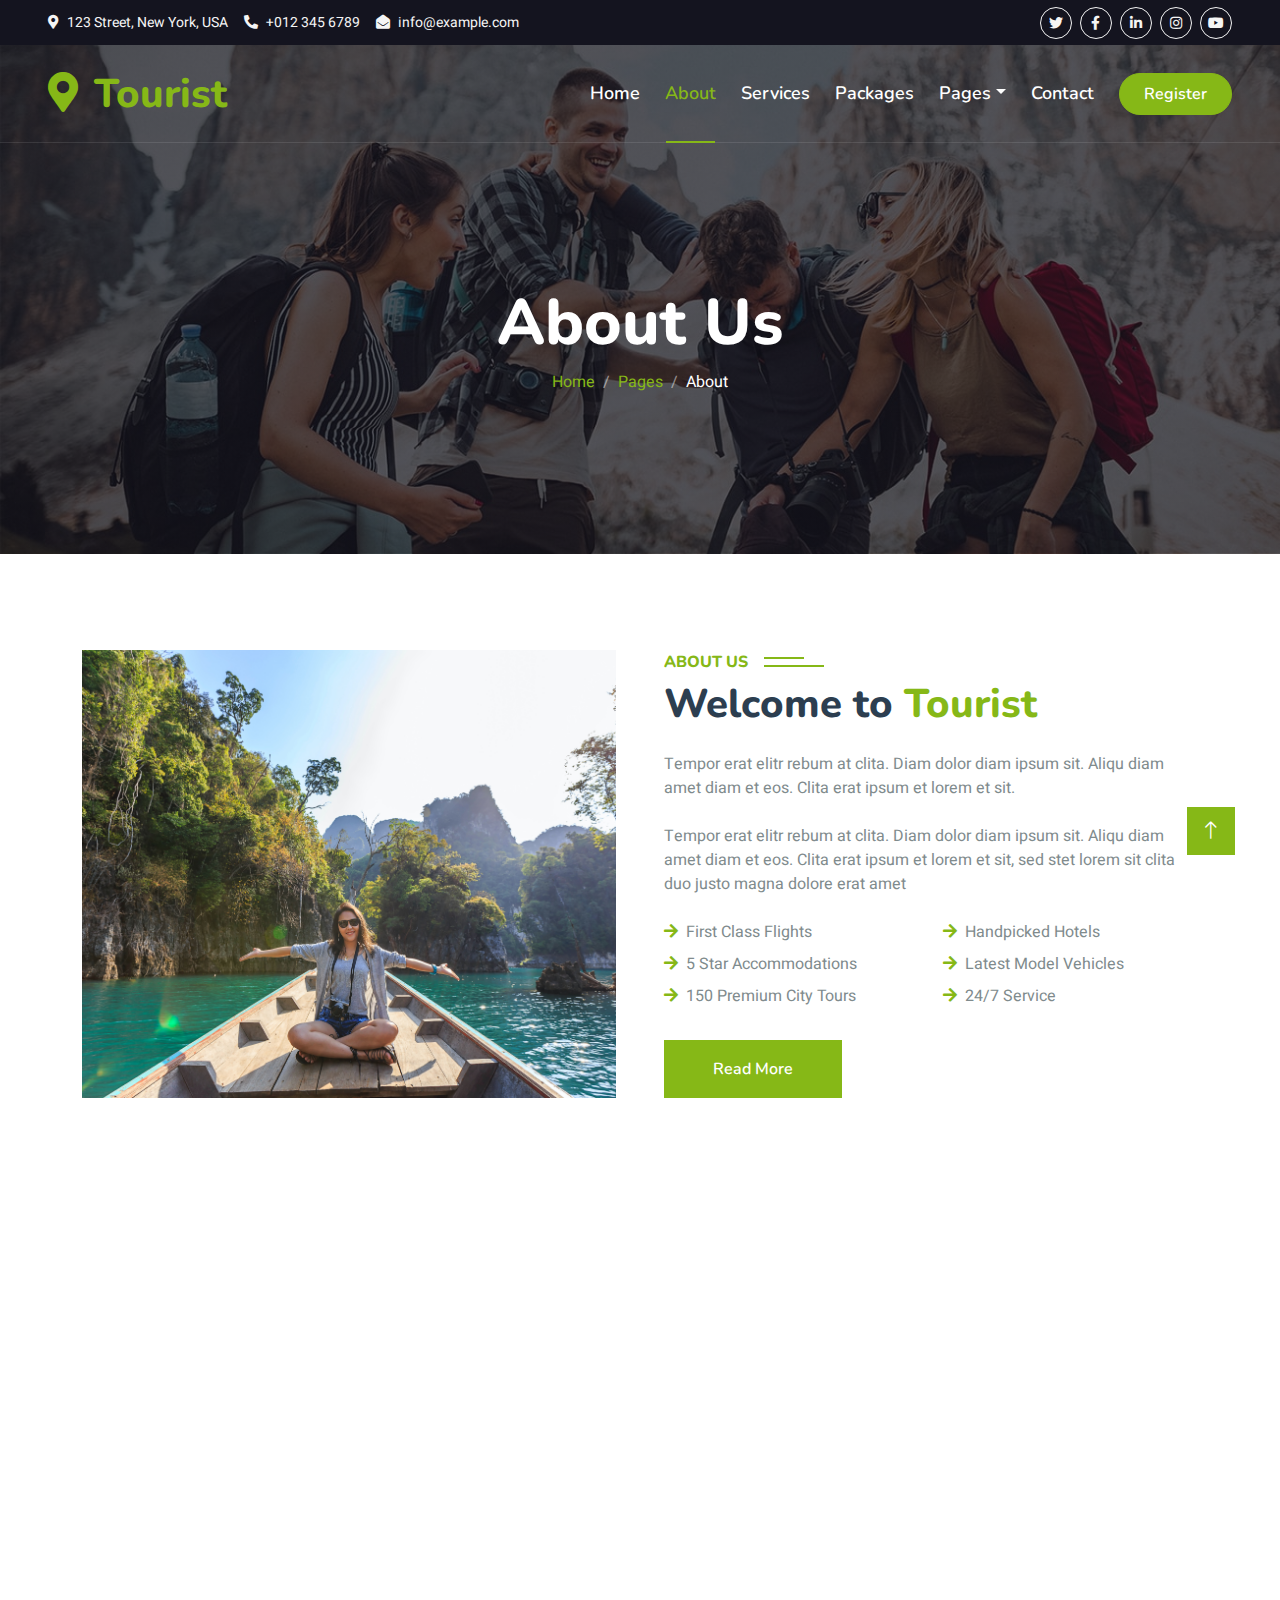
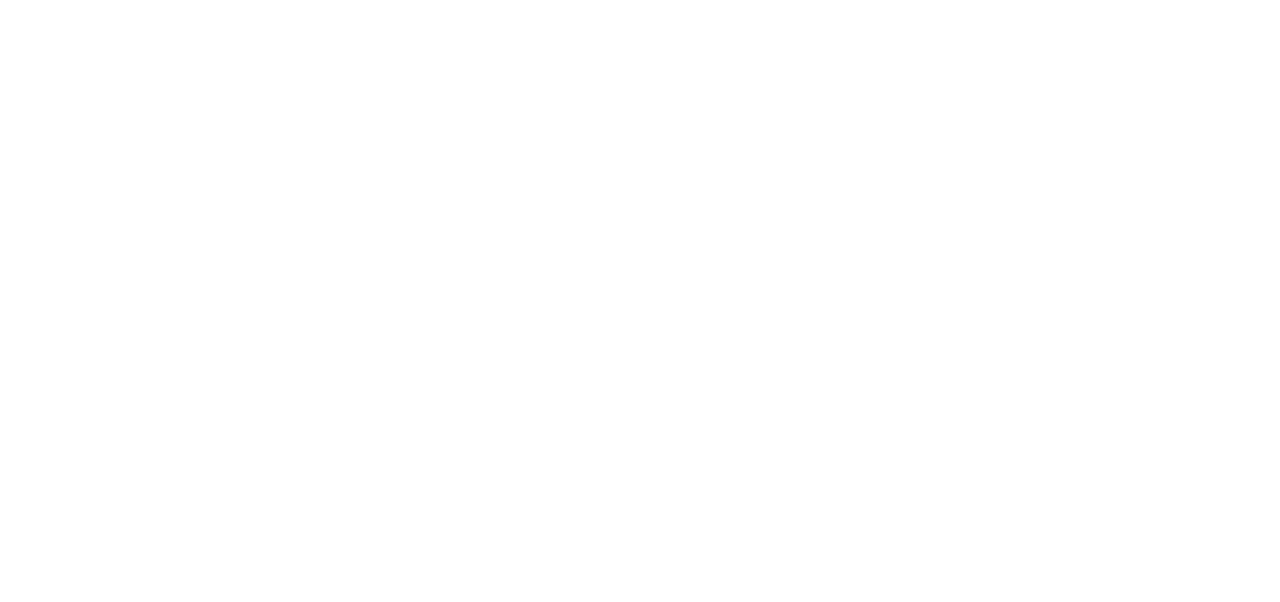
<file: about.html>
<!DOCTYPE html>
<html lang="en">

<head>
    <meta charset="utf-8">
    <title>Tourist - Travel Agency HTML Template</title>
    <meta content="width=device-width, initial-scale=1.0" name="viewport">
    <meta content="" name="keywords">
    <meta content="" name="description">

    <!-- Favicon -->
    <link href="img/favicon.ico" rel="icon">

    <!-- Google Web Fonts -->
    <link rel="preconnect" href="https://fonts.googleapis.com">
    <link rel="preconnect" href="https://fonts.gstatic.com" crossorigin>
    <link href="https://fonts.googleapis.com/css2?family=Heebo:wght@400;500;600&family=Nunito:wght@600;700;800&display=swap" rel="stylesheet">

    <!-- Icon Font Stylesheet -->
    <link href="https://cdnjs.cloudflare.com/ajax/libs/font-awesome/5.10.0/css/all.min.css" rel="stylesheet">
    <link href="https://cdn.jsdelivr.net/npm/bootstrap-icons@1.4.1/font/bootstrap-icons.css" rel="stylesheet">

    <!-- Libraries Stylesheet -->
    <link href="lib/animate/animate.min.css" rel="stylesheet">
    <link href="lib/owlcarousel/assets/owl.carousel.min.css" rel="stylesheet">
    <link href="lib/tempusdominus/css/tempusdominus-bootstrap-4.min.css" rel="stylesheet" />

    <!-- Customized Bootstrap Stylesheet -->
    <link href="css/bootstrap.min.css" rel="stylesheet">

    <!-- Template Stylesheet -->
    <link href="css/style.css" rel="stylesheet">
</head>

<body>
    <!-- Spinner Start -->
    <div id="spinner" class="show bg-white position-fixed translate-middle w-100 vh-100 top-50 start-50 d-flex align-items-center justify-content-center">
        <div class="spinner-border text-primary" style="width: 3rem; height: 3rem;" role="status">
            <span class="sr-only">Loading...</span>
        </div>
    </div>
    <!-- Spinner End -->


    <!-- Topbar Start -->
    <div class="container-fluid bg-dark px-5 d-none d-lg-block">
        <div class="row gx-0">
            <div class="col-lg-8 text-center text-lg-start mb-2 mb-lg-0">
                <div class="d-inline-flex align-items-center" style="height: 45px;">
                    <small class="me-3 text-light"><i class="fa fa-map-marker-alt me-2"></i>123 Street, New York, USA</small>
                    <small class="me-3 text-light"><i class="fa fa-phone-alt me-2"></i>+012 345 6789</small>
                    <small class="text-light"><i class="fa fa-envelope-open me-2"></i>info@example.com</small>
                </div>
            </div>
            <div class="col-lg-4 text-center text-lg-end">
                <div class="d-inline-flex align-items-center" style="height: 45px;">
                    <a class="btn btn-sm btn-outline-light btn-sm-square rounded-circle me-2" href=""><i class="fab fa-twitter fw-normal"></i></a>
                    <a class="btn btn-sm btn-outline-light btn-sm-square rounded-circle me-2" href=""><i class="fab fa-facebook-f fw-normal"></i></a>
                    <a class="btn btn-sm btn-outline-light btn-sm-square rounded-circle me-2" href=""><i class="fab fa-linkedin-in fw-normal"></i></a>
                    <a class="btn btn-sm btn-outline-light btn-sm-square rounded-circle me-2" href=""><i class="fab fa-instagram fw-normal"></i></a>
                    <a class="btn btn-sm btn-outline-light btn-sm-square rounded-circle" href=""><i class="fab fa-youtube fw-normal"></i></a>
                </div>
            </div>
        </div>
    </div>
    <!-- Topbar End -->


    <!-- Navbar & Hero Start -->
    <div class="container-fluid position-relative p-0">
        <nav class="navbar navbar-expand-lg navbar-light px-4 px-lg-5 py-3 py-lg-0">
            <a href="" class="navbar-brand p-0">
                <h1 class="text-primary m-0"><i class="fa fa-map-marker-alt me-3"></i>Tourist</h1>
                <!-- <img src="img/logo.png" alt="Logo"> -->
            </a>
            <button class="navbar-toggler" type="button" data-bs-toggle="collapse" data-bs-target="#navbarCollapse">
                <span class="fa fa-bars"></span>
            </button>
            <div class="collapse navbar-collapse" id="navbarCollapse">
                <div class="navbar-nav ms-auto py-0">
                    <a href="index.html" class="nav-item nav-link">Home</a>
                    <a href="about.html" class="nav-item nav-link active">About</a>
                    <a href="service.html" class="nav-item nav-link">Services</a>
                    <a href="package.html" class="nav-item nav-link">Packages</a>
                    <div class="nav-item dropdown">
                        <a href="#" class="nav-link dropdown-toggle" data-bs-toggle="dropdown">Pages</a>
                        <div class="dropdown-menu m-0">
                            <a href="destination.html" class="dropdown-item">Destination</a>
                            <a href="booking.html" class="dropdown-item">Booking</a>
                            <a href="team.html" class="dropdown-item">Travel Guides</a>
                            <a href="testimonial.html" class="dropdown-item">Testimonial</a>
                            <a href="404.html" class="dropdown-item">404 Page</a>
                        </div>
                    </div>
                    <a href="contact.html" class="nav-item nav-link">Contact</a>
                </div>
                <a href="" class="btn btn-primary rounded-pill py-2 px-4">Register</a>
            </div>
        </nav>

        <div class="container-fluid bg-primary py-5 mb-5 hero-header">
            <div class="container py-5">
                <div class="row justify-content-center py-5">
                    <div class="col-lg-10 pt-lg-5 mt-lg-5 text-center">
                        <h1 class="display-3 text-white animated slideInDown">About Us</h1>
                        <nav aria-label="breadcrumb">
                            <ol class="breadcrumb justify-content-center">
                                <li class="breadcrumb-item"><a href="#">Home</a></li>
                                <li class="breadcrumb-item"><a href="#">Pages</a></li>
                                <li class="breadcrumb-item text-white active" aria-current="page">About</li>
                            </ol>
                        </nav>
                    </div>
                </div>
            </div>
        </div>
    </div>
    <!-- Navbar & Hero End -->


    <!-- About Start -->
    <div class="container-xxl py-5">
        <div class="container">
            <div class="row g-5">
                <div class="col-lg-6 wow fadeInUp" data-wow-delay="0.1s" style="min-height: 400px;">
                    <div class="position-relative h-100">
                        <img class="img-fluid position-absolute w-100 h-100" src="img/about.jpg" alt="" style="object-fit: cover;">
                    </div>
                </div>
                <div class="col-lg-6 wow fadeInUp" data-wow-delay="0.3s">
                    <h6 class="section-title bg-white text-start text-primary pe-3">About Us</h6>
                    <h1 class="mb-4">Welcome to <span class="text-primary">Tourist</span></h1>
                    <p class="mb-4">Tempor erat elitr rebum at clita. Diam dolor diam ipsum sit. Aliqu diam amet diam et eos. Clita erat ipsum et lorem et sit.</p>
                    <p class="mb-4">Tempor erat elitr rebum at clita. Diam dolor diam ipsum sit. Aliqu diam amet diam et eos. Clita erat ipsum et lorem et sit, sed stet lorem sit clita duo justo magna dolore erat amet</p>
                    <div class="row gy-2 gx-4 mb-4">
                        <div class="col-sm-6">
                            <p class="mb-0"><i class="fa fa-arrow-right text-primary me-2"></i>First Class Flights</p>
                        </div>
                        <div class="col-sm-6">
                            <p class="mb-0"><i class="fa fa-arrow-right text-primary me-2"></i>Handpicked Hotels</p>
                        </div>
                        <div class="col-sm-6">
                            <p class="mb-0"><i class="fa fa-arrow-right text-primary me-2"></i>5 Star Accommodations</p>
                        </div>
                        <div class="col-sm-6">
                            <p class="mb-0"><i class="fa fa-arrow-right text-primary me-2"></i>Latest Model Vehicles</p>
                        </div>
                        <div class="col-sm-6">
                            <p class="mb-0"><i class="fa fa-arrow-right text-primary me-2"></i>150 Premium City Tours</p>
                        </div>
                        <div class="col-sm-6">
                            <p class="mb-0"><i class="fa fa-arrow-right text-primary me-2"></i>24/7 Service</p>
                        </div>
                    </div>
                    <a class="btn btn-primary py-3 px-5 mt-2" href="">Read More</a>
                </div>
            </div>
        </div>
    </div>
    <!-- About End -->


    <!-- Team Start -->
    <div class="container-xxl py-5">
        <div class="container">
            <div class="text-center wow fadeInUp" data-wow-delay="0.1s">
                <h6 class="section-title bg-white text-center text-primary px-3">Travel Guide</h6>
                <h1 class="mb-5">Meet Our Guide</h1>
            </div>
            <div class="row g-4">
                <div class="col-lg-3 col-md-6 wow fadeInUp" data-wow-delay="0.1s">
                    <div class="team-item">
                        <div class="overflow-hidden">
                            <img class="img-fluid" src="img/team-1.jpg" alt="">
                        </div>
                        <div class="position-relative d-flex justify-content-center" style="margin-top: -19px;">
                            <a class="btn btn-square mx-1" href=""><i class="fab fa-facebook-f"></i></a>
                            <a class="btn btn-square mx-1" href=""><i class="fab fa-twitter"></i></a>
                            <a class="btn btn-square mx-1" href=""><i class="fab fa-instagram"></i></a>
                        </div>
                        <div class="text-center p-4">
                            <h5 class="mb-0">Full Name</h5>
                            <small>Designation</small>
                        </div>
                    </div>
                </div>
                <div class="col-lg-3 col-md-6 wow fadeInUp" data-wow-delay="0.3s">
                    <div class="team-item">
                        <div class="overflow-hidden">
                            <img class="img-fluid" src="img/team-2.jpg" alt="">
                        </div>
                        <div class="position-relative d-flex justify-content-center" style="margin-top: -19px;">
                            <a class="btn btn-square mx-1" href=""><i class="fab fa-facebook-f"></i></a>
                            <a class="btn btn-square mx-1" href=""><i class="fab fa-twitter"></i></a>
                            <a class="btn btn-square mx-1" href=""><i class="fab fa-instagram"></i></a>
                        </div>
                        <div class="text-center p-4">
                            <h5 class="mb-0">Full Name</h5>
                            <small>Designation</small>
                        </div>
                    </div>
                </div>
                <div class="col-lg-3 col-md-6 wow fadeInUp" data-wow-delay="0.5s">
                    <div class="team-item">
                        <div class="overflow-hidden">
                            <img class="img-fluid" src="img/team-3.jpg" alt="">
                        </div>
                        <div class="position-relative d-flex justify-content-center" style="margin-top: -19px;">
                            <a class="btn btn-square mx-1" href=""><i class="fab fa-facebook-f"></i></a>
                            <a class="btn btn-square mx-1" href=""><i class="fab fa-twitter"></i></a>
                            <a class="btn btn-square mx-1" href=""><i class="fab fa-instagram"></i></a>
                        </div>
                        <div class="text-center p-4">
                            <h5 class="mb-0">Full Name</h5>
                            <small>Designation</small>
                        </div>
                    </div>
                </div>
                <div class="col-lg-3 col-md-6 wow fadeInUp" data-wow-delay="0.7s">
                    <div class="team-item">
                        <div class="overflow-hidden">
                            <img class="img-fluid" src="img/team-4.jpg" alt="">
                        </div>
                        <div class="position-relative d-flex justify-content-center" style="margin-top: -19px;">
                            <a class="btn btn-square mx-1" href=""><i class="fab fa-facebook-f"></i></a>
                            <a class="btn btn-square mx-1" href=""><i class="fab fa-twitter"></i></a>
                            <a class="btn btn-square mx-1" href=""><i class="fab fa-instagram"></i></a>
                        </div>
                        <div class="text-center p-4">
                            <h5 class="mb-0">Full Name</h5>
                            <small>Designation</small>
                        </div>
                    </div>
                </div>
            </div>
        </div>
    </div>
    <!-- Team End -->
        

    <!-- Footer Start -->
    <div class="container-fluid bg-dark text-light footer pt-5 mt-5 wow fadeIn" data-wow-delay="0.1s">
        <div class="container py-5">
            <div class="row g-5">
                <div class="col-lg-3 col-md-6">
                    <h4 class="text-white mb-3">Company</h4>
                    <a class="btn btn-link" href="">About Us</a>
                    <a class="btn btn-link" href="">Contact Us</a>
                    <a class="btn btn-link" href="">Privacy Policy</a>
                    <a class="btn btn-link" href="">Terms & Condition</a>
                    <a class="btn btn-link" href="">FAQs & Help</a>
                </div>
                <div class="col-lg-3 col-md-6">
                    <h4 class="text-white mb-3">Contact</h4>
                    <p class="mb-2"><i class="fa fa-map-marker-alt me-3"></i>123 Street, New York, USA</p>
                    <p class="mb-2"><i class="fa fa-phone-alt me-3"></i>+012 345 67890</p>
                    <p class="mb-2"><i class="fa fa-envelope me-3"></i>info@example.com</p>
                    <div class="d-flex pt-2">
                        <a class="btn btn-outline-light btn-social" href=""><i class="fab fa-twitter"></i></a>
                        <a class="btn btn-outline-light btn-social" href=""><i class="fab fa-facebook-f"></i></a>
                        <a class="btn btn-outline-light btn-social" href=""><i class="fab fa-youtube"></i></a>
                        <a class="btn btn-outline-light btn-social" href=""><i class="fab fa-linkedin-in"></i></a>
                    </div>
                </div>
                <div class="col-lg-3 col-md-6">
                    <h4 class="text-white mb-3">Gallery</h4>
                    <div class="row g-2 pt-2">
                        <div class="col-4">
                            <img class="img-fluid bg-light p-1" src="img/package-1.jpg" alt="">
                        </div>
                        <div class="col-4">
                            <img class="img-fluid bg-light p-1" src="img/package-2.jpg" alt="">
                        </div>
                        <div class="col-4">
                            <img class="img-fluid bg-light p-1" src="img/package-3.jpg" alt="">
                        </div>
                        <div class="col-4">
                            <img class="img-fluid bg-light p-1" src="img/package-2.jpg" alt="">
                        </div>
                        <div class="col-4">
                            <img class="img-fluid bg-light p-1" src="img/package-3.jpg" alt="">
                        </div>
                        <div class="col-4">
                            <img class="img-fluid bg-light p-1" src="img/package-1.jpg" alt="">
                        </div>
                    </div>
                </div>
                <div class="col-lg-3 col-md-6">
                    <h4 class="text-white mb-3">Newsletter</h4>
                    <p>Dolor amet sit justo amet elitr clita ipsum elitr est.</p>
                    <div class="position-relative mx-auto" style="max-width: 400px;">
                        <input class="form-control border-primary w-100 py-3 ps-4 pe-5" type="text" placeholder="Your email">
                        <button type="button" class="btn btn-primary py-2 position-absolute top-0 end-0 mt-2 me-2">SignUp</button>
                    </div>
                </div>
            </div>
        </div>
        <div class="container">
            <div class="copyright">
                <div class="row">
                    <div class="col-md-6 text-center text-md-start mb-3 mb-md-0">
                        &copy; <a class="border-bottom" href="#">Your Site Name</a>, All Right Reserved.

                        <!--/*** This template is free as long as you keep the footer author’s credit link/attribution link/backlink. If you'd like to use the template without the footer author’s credit link/attribution link/backlink, you can purchase the Credit Removal License from "https://htmlcodex.com/credit-removal". Thank you for your support. ***/-->
                        Designed By <a class="border-bottom" href="https://htmlcodex.com">HTML Codex</a>
                    </div>
                    <div class="col-md-6 text-center text-md-end">
                        <div class="footer-menu">
                            <a href="">Home</a>
                            <a href="">Cookies</a>
                            <a href="">Help</a>
                            <a href="">FQAs</a>
                        </div>
                    </div>
                </div>
            </div>
        </div>
    </div>
    <!-- Footer End -->


    <!-- Back to Top -->
    <a href="#" class="btn btn-lg btn-primary btn-lg-square back-to-top"><i class="bi bi-arrow-up"></i></a>


    <!-- JavaScript Libraries -->
    <script src="https://code.jquery.com/jquery-3.4.1.min.js"></script>
    <script src="https://cdn.jsdelivr.net/npm/bootstrap@5.0.0/dist/js/bootstrap.bundle.min.js"></script>
    <script src="lib/wow/wow.min.js"></script>
    <script src="lib/easing/easing.min.js"></script>
    <script src="lib/waypoints/waypoints.min.js"></script>
    <script src="lib/owlcarousel/owl.carousel.min.js"></script>
    <script src="lib/tempusdominus/js/moment.min.js"></script>
    <script src="lib/tempusdominus/js/moment-timezone.min.js"></script>
    <script src="lib/tempusdominus/js/tempusdominus-bootstrap-4.min.js"></script>

    <!-- Template Javascript -->
    <script src="js/main.js"></script>
</body>

</html>
</file>
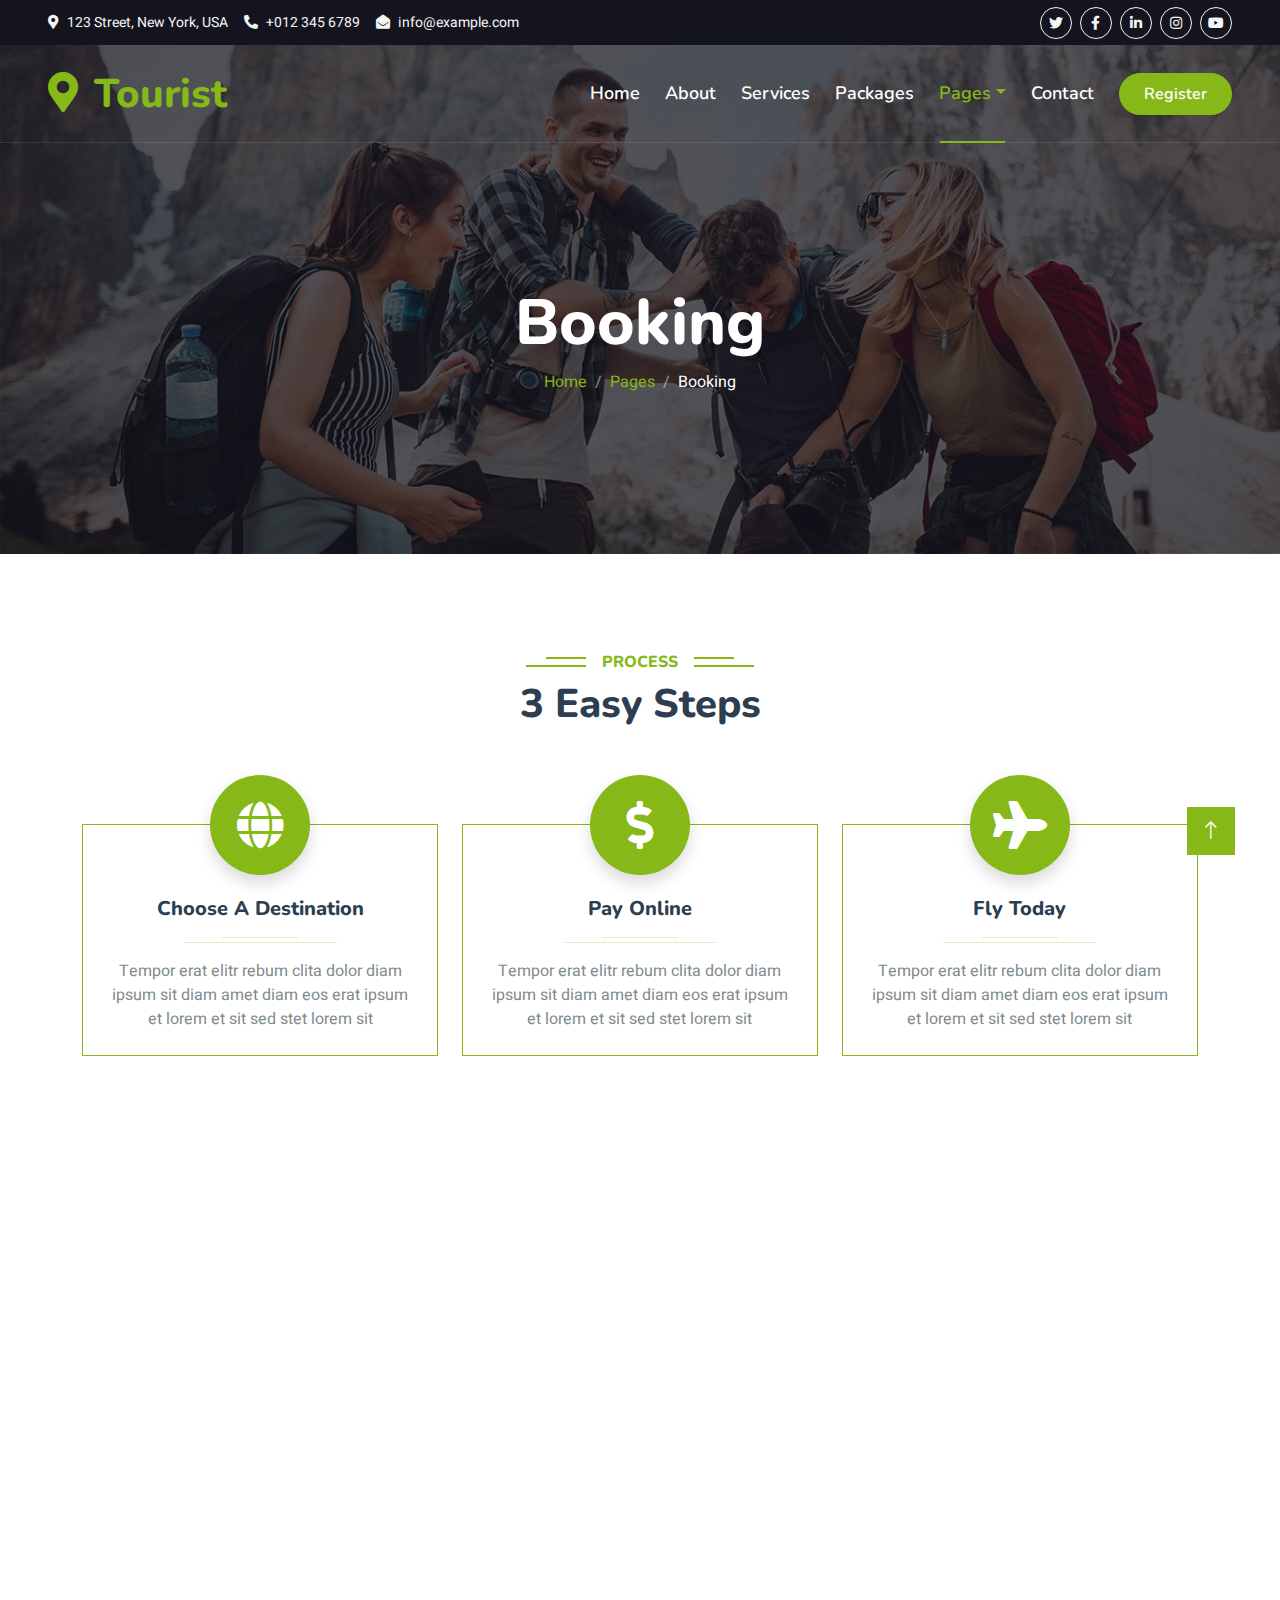
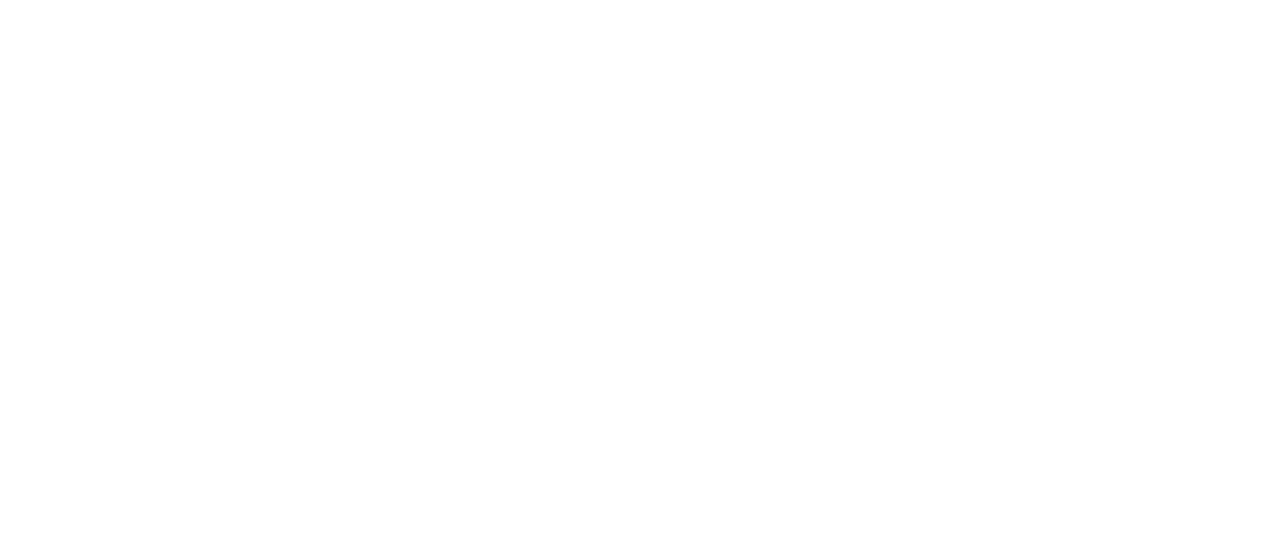
<file: booking.html>
<!DOCTYPE html>
<html lang="en">

<head>
    <meta charset="utf-8">
    <title>Tourist - Travel Agency HTML Template</title>
    <meta content="width=device-width, initial-scale=1.0" name="viewport">
    <meta content="" name="keywords">
    <meta content="" name="description">

    <!-- Favicon -->
    <link href="img/favicon.ico" rel="icon">

    <!-- Google Web Fonts -->
    <link rel="preconnect" href="https://fonts.googleapis.com">
    <link rel="preconnect" href="https://fonts.gstatic.com" crossorigin>
    <link href="https://fonts.googleapis.com/css2?family=Heebo:wght@400;500;600&family=Nunito:wght@600;700;800&display=swap" rel="stylesheet">

    <!-- Icon Font Stylesheet -->
    <link href="https://cdnjs.cloudflare.com/ajax/libs/font-awesome/5.10.0/css/all.min.css" rel="stylesheet">
    <link href="https://cdn.jsdelivr.net/npm/bootstrap-icons@1.4.1/font/bootstrap-icons.css" rel="stylesheet">

    <!-- Libraries Stylesheet -->
    <link href="lib/animate/animate.min.css" rel="stylesheet">
    <link href="lib/owlcarousel/assets/owl.carousel.min.css" rel="stylesheet">
    <link href="lib/tempusdominus/css/tempusdominus-bootstrap-4.min.css" rel="stylesheet" />

    <!-- Customized Bootstrap Stylesheet -->
    <link href="css/bootstrap.min.css" rel="stylesheet">

    <!-- Template Stylesheet -->
    <link href="css/style.css" rel="stylesheet">
</head>

<body>
    <!-- Spinner Start -->
    <div id="spinner" class="show bg-white position-fixed translate-middle w-100 vh-100 top-50 start-50 d-flex align-items-center justify-content-center">
        <div class="spinner-border text-primary" style="width: 3rem; height: 3rem;" role="status">
            <span class="sr-only">Loading...</span>
        </div>
    </div>
    <!-- Spinner End -->


    <!-- Topbar Start -->
    <div class="container-fluid bg-dark px-5 d-none d-lg-block">
        <div class="row gx-0">
            <div class="col-lg-8 text-center text-lg-start mb-2 mb-lg-0">
                <div class="d-inline-flex align-items-center" style="height: 45px;">
                    <small class="me-3 text-light"><i class="fa fa-map-marker-alt me-2"></i>123 Street, New York, USA</small>
                    <small class="me-3 text-light"><i class="fa fa-phone-alt me-2"></i>+012 345 6789</small>
                    <small class="text-light"><i class="fa fa-envelope-open me-2"></i>info@example.com</small>
                </div>
            </div>
            <div class="col-lg-4 text-center text-lg-end">
                <div class="d-inline-flex align-items-center" style="height: 45px;">
                    <a class="btn btn-sm btn-outline-light btn-sm-square rounded-circle me-2" href=""><i class="fab fa-twitter fw-normal"></i></a>
                    <a class="btn btn-sm btn-outline-light btn-sm-square rounded-circle me-2" href=""><i class="fab fa-facebook-f fw-normal"></i></a>
                    <a class="btn btn-sm btn-outline-light btn-sm-square rounded-circle me-2" href=""><i class="fab fa-linkedin-in fw-normal"></i></a>
                    <a class="btn btn-sm btn-outline-light btn-sm-square rounded-circle me-2" href=""><i class="fab fa-instagram fw-normal"></i></a>
                    <a class="btn btn-sm btn-outline-light btn-sm-square rounded-circle" href=""><i class="fab fa-youtube fw-normal"></i></a>
                </div>
            </div>
        </div>
    </div>
    <!-- Topbar End -->


    <!-- Navbar & Hero Start -->
    <div class="container-fluid position-relative p-0">
        <nav class="navbar navbar-expand-lg navbar-light px-4 px-lg-5 py-3 py-lg-0">
            <a href="" class="navbar-brand p-0">
                <h1 class="text-primary m-0"><i class="fa fa-map-marker-alt me-3"></i>Tourist</h1>
                <!-- <img src="img/logo.png" alt="Logo"> -->
            </a>
            <button class="navbar-toggler" type="button" data-bs-toggle="collapse" data-bs-target="#navbarCollapse">
                <span class="fa fa-bars"></span>
            </button>
            <div class="collapse navbar-collapse" id="navbarCollapse">
                <div class="navbar-nav ms-auto py-0">
                    <a href="index.html" class="nav-item nav-link">Home</a>
                    <a href="about.html" class="nav-item nav-link">About</a>
                    <a href="service.html" class="nav-item nav-link">Services</a>
                    <a href="package.html" class="nav-item nav-link">Packages</a>
                    <div class="nav-item dropdown">
                        <a href="#" class="nav-link dropdown-toggle active" data-bs-toggle="dropdown">Pages</a>
                        <div class="dropdown-menu m-0">
                            <a href="destination.html" class="dropdown-item">Destination</a>
                            <a href="booking.html" class="dropdown-item active">Booking</a>
                            <a href="team.html" class="dropdown-item">Travel Guides</a>
                            <a href="testimonial.html" class="dropdown-item">Testimonial</a>
                            <a href="404.html" class="dropdown-item">404 Page</a>
                        </div>
                    </div>
                    <a href="contact.html" class="nav-item nav-link">Contact</a>
                </div>
                <a href="" class="btn btn-primary rounded-pill py-2 px-4">Register</a>
            </div>
        </nav>

        <div class="container-fluid bg-primary py-5 mb-5 hero-header">
            <div class="container py-5">
                <div class="row justify-content-center py-5">
                    <div class="col-lg-10 pt-lg-5 mt-lg-5 text-center">
                        <h1 class="display-3 text-white animated slideInDown">Booking</h1>
                        <nav aria-label="breadcrumb">
                            <ol class="breadcrumb justify-content-center">
                                <li class="breadcrumb-item"><a href="#">Home</a></li>
                                <li class="breadcrumb-item"><a href="#">Pages</a></li>
                                <li class="breadcrumb-item text-white active" aria-current="page">Booking</li>
                            </ol>
                        </nav>
                    </div>
                </div>
            </div>
        </div>
    </div>
    <!-- Navbar & Hero End -->


    <!-- Process Start -->
    <div class="container-xxl py-5">
        <div class="container">
            <div class="text-center pb-4 wow fadeInUp" data-wow-delay="0.1s">
                <h6 class="section-title bg-white text-center text-primary px-3">Process</h6>
                <h1 class="mb-5">3 Easy Steps</h1>
            </div>
            <div class="row gy-5 gx-4 justify-content-center">
                <div class="col-lg-4 col-sm-6 text-center pt-4 wow fadeInUp" data-wow-delay="0.1s">
                    <div class="position-relative border border-primary pt-5 pb-4 px-4">
                        <div class="d-inline-flex align-items-center justify-content-center bg-primary rounded-circle position-absolute top-0 start-50 translate-middle shadow" style="width: 100px; height: 100px;">
                            <i class="fa fa-globe fa-3x text-white"></i>
                        </div>
                        <h5 class="mt-4">Choose A Destination</h5>
                        <hr class="w-25 mx-auto bg-primary mb-1">
                        <hr class="w-50 mx-auto bg-primary mt-0">
                        <p class="mb-0">Tempor erat elitr rebum clita dolor diam ipsum sit diam amet diam eos erat ipsum et lorem et sit sed stet lorem sit</p>
                    </div>
                </div>
                <div class="col-lg-4 col-sm-6 text-center pt-4 wow fadeInUp" data-wow-delay="0.3s">
                    <div class="position-relative border border-primary pt-5 pb-4 px-4">
                        <div class="d-inline-flex align-items-center justify-content-center bg-primary rounded-circle position-absolute top-0 start-50 translate-middle shadow" style="width: 100px; height: 100px;">
                            <i class="fa fa-dollar-sign fa-3x text-white"></i>
                        </div>
                        <h5 class="mt-4">Pay Online</h5>
                        <hr class="w-25 mx-auto bg-primary mb-1">
                        <hr class="w-50 mx-auto bg-primary mt-0">
                        <p class="mb-0">Tempor erat elitr rebum clita dolor diam ipsum sit diam amet diam eos erat ipsum et lorem et sit sed stet lorem sit</p>
                    </div>
                </div>
                <div class="col-lg-4 col-sm-6 text-center pt-4 wow fadeInUp" data-wow-delay="0.5s">
                    <div class="position-relative border border-primary pt-5 pb-4 px-4">
                        <div class="d-inline-flex align-items-center justify-content-center bg-primary rounded-circle position-absolute top-0 start-50 translate-middle shadow" style="width: 100px; height: 100px;">
                            <i class="fa fa-plane fa-3x text-white"></i>
                        </div>
                        <h5 class="mt-4">Fly Today</h5>
                        <hr class="w-25 mx-auto bg-primary mb-1">
                        <hr class="w-50 mx-auto bg-primary mt-0">
                        <p class="mb-0">Tempor erat elitr rebum clita dolor diam ipsum sit diam amet diam eos erat ipsum et lorem et sit sed stet lorem sit</p>
                    </div>
                </div>
            </div>
        </div>
    </div>
    <!-- Process Start -->


    <!-- Booking Start -->
    <div class="container-xxl py-5 wow fadeInUp" data-wow-delay="0.1s">
        <div class="container">
            <div class="booking p-5">
                <div class="row g-5 align-items-center">
                    <div class="col-md-6 text-white">
                        <h6 class="text-white text-uppercase">Booking</h6>
                        <h1 class="text-white mb-4">Online Booking</h1>
                        <p class="mb-4">Tempor erat elitr rebum at clita. Diam dolor diam ipsum sit. Aliqu diam amet diam et eos. Clita erat ipsum et lorem et sit.</p>
                        <p class="mb-4">Tempor erat elitr rebum at clita. Diam dolor diam ipsum sit. Aliqu diam amet diam et eos. Clita erat ipsum et lorem et sit, sed stet lorem sit clita duo justo magna dolore erat amet</p>
                        <a class="btn btn-outline-light py-3 px-5 mt-2" href="">Read More</a>
                    </div>
                    <div class="col-md-6">
                        <h1 class="text-white mb-4">Book A Tour</h1>
                        <form>
                            <div class="row g-3">
                                <div class="col-md-6">
                                    <div class="form-floating">
                                        <input type="text" class="form-control bg-transparent" id="name" placeholder="Your Name">
                                        <label for="name">Your Name</label>
                                    </div>
                                </div>
                                <div class="col-md-6">
                                    <div class="form-floating">
                                        <input type="email" class="form-control bg-transparent" id="email" placeholder="Your Email">
                                        <label for="email">Your Email</label>
                                    </div>
                                </div>
                                <div class="col-md-6">
                                    <div class="form-floating date" id="date3" data-target-input="nearest">
                                        <input type="text" class="form-control bg-transparent datetimepicker-input" id="datetime" placeholder="Date & Time" data-target="#date3" data-toggle="datetimepicker" />
                                        <label for="datetime">Date & Time</label>
                                    </div>
                                </div>
                                <div class="col-md-6">
                                    <div class="form-floating">
                                        <select class="form-select bg-transparent" id="select1">
                                            <option value="1">Destination 1</option>
                                            <option value="2">Destination 2</option>
                                            <option value="3">Destination 3</option>
                                        </select>
                                        <label for="select1">Destination</label>
                                    </div>
                                </div>
                                <div class="col-12">
                                    <div class="form-floating">
                                        <textarea class="form-control bg-transparent" placeholder="Special Request" id="message" style="height: 100px"></textarea>
                                        <label for="message">Special Request</label>
                                    </div>
                                </div>
                                <div class="col-12">
                                    <button class="btn btn-outline-light w-100 py-3" type="submit">Book Now</button>
                                </div>
                            </div>
                        </form>
                    </div>
                </div>
            </div>
        </div>
    </div>
    <!-- Booking Start -->
        

    <!-- Footer Start -->
    <div class="container-fluid bg-dark text-light footer pt-5 mt-5 wow fadeIn" data-wow-delay="0.1s">
        <div class="container py-5">
            <div class="row g-5">
                <div class="col-lg-3 col-md-6">
                    <h4 class="text-white mb-3">Company</h4>
                    <a class="btn btn-link" href="">About Us</a>
                    <a class="btn btn-link" href="">Contact Us</a>
                    <a class="btn btn-link" href="">Privacy Policy</a>
                    <a class="btn btn-link" href="">Terms & Condition</a>
                    <a class="btn btn-link" href="">FAQs & Help</a>
                </div>
                <div class="col-lg-3 col-md-6">
                    <h4 class="text-white mb-3">Contact</h4>
                    <p class="mb-2"><i class="fa fa-map-marker-alt me-3"></i>123 Street, New York, USA</p>
                    <p class="mb-2"><i class="fa fa-phone-alt me-3"></i>+012 345 67890</p>
                    <p class="mb-2"><i class="fa fa-envelope me-3"></i>info@example.com</p>
                    <div class="d-flex pt-2">
                        <a class="btn btn-outline-light btn-social" href=""><i class="fab fa-twitter"></i></a>
                        <a class="btn btn-outline-light btn-social" href=""><i class="fab fa-facebook-f"></i></a>
                        <a class="btn btn-outline-light btn-social" href=""><i class="fab fa-youtube"></i></a>
                        <a class="btn btn-outline-light btn-social" href=""><i class="fab fa-linkedin-in"></i></a>
                    </div>
                </div>
                <div class="col-lg-3 col-md-6">
                    <h4 class="text-white mb-3">Gallery</h4>
                    <div class="row g-2 pt-2">
                        <div class="col-4">
                            <img class="img-fluid bg-light p-1" src="img/package-1.jpg" alt="">
                        </div>
                        <div class="col-4">
                            <img class="img-fluid bg-light p-1" src="img/package-2.jpg" alt="">
                        </div>
                        <div class="col-4">
                            <img class="img-fluid bg-light p-1" src="img/package-3.jpg" alt="">
                        </div>
                        <div class="col-4">
                            <img class="img-fluid bg-light p-1" src="img/package-2.jpg" alt="">
                        </div>
                        <div class="col-4">
                            <img class="img-fluid bg-light p-1" src="img/package-3.jpg" alt="">
                        </div>
                        <div class="col-4">
                            <img class="img-fluid bg-light p-1" src="img/package-1.jpg" alt="">
                        </div>
                    </div>
                </div>
                <div class="col-lg-3 col-md-6">
                    <h4 class="text-white mb-3">Newsletter</h4>
                    <p>Dolor amet sit justo amet elitr clita ipsum elitr est.</p>
                    <div class="position-relative mx-auto" style="max-width: 400px;">
                        <input class="form-control border-primary w-100 py-3 ps-4 pe-5" type="text" placeholder="Your email">
                        <button type="button" class="btn btn-primary py-2 position-absolute top-0 end-0 mt-2 me-2">SignUp</button>
                    </div>
                </div>
            </div>
        </div>
        <div class="container">
            <div class="copyright">
                <div class="row">
                    <div class="col-md-6 text-center text-md-start mb-3 mb-md-0">
                        &copy; <a class="border-bottom" href="#">Your Site Name</a>, All Right Reserved.

                        <!--/*** This template is free as long as you keep the footer author’s credit link/attribution link/backlink. If you'd like to use the template without the footer author’s credit link/attribution link/backlink, you can purchase the Credit Removal License from "https://htmlcodex.com/credit-removal". Thank you for your support. ***/-->
                        Designed By <a class="border-bottom" href="https://htmlcodex.com">HTML Codex</a>
                    </div>
                    <div class="col-md-6 text-center text-md-end">
                        <div class="footer-menu">
                            <a href="">Home</a>
                            <a href="">Cookies</a>
                            <a href="">Help</a>
                            <a href="">FQAs</a>
                        </div>
                    </div>
                </div>
            </div>
        </div>
    </div>
    <!-- Footer End -->


    <!-- Back to Top -->
    <a href="#" class="btn btn-lg btn-primary btn-lg-square back-to-top"><i class="bi bi-arrow-up"></i></a>


    <!-- JavaScript Libraries -->
    <script src="https://code.jquery.com/jquery-3.4.1.min.js"></script>
    <script src="https://cdn.jsdelivr.net/npm/bootstrap@5.0.0/dist/js/bootstrap.bundle.min.js"></script>
    <script src="lib/wow/wow.min.js"></script>
    <script src="lib/easing/easing.min.js"></script>
    <script src="lib/waypoints/waypoints.min.js"></script>
    <script src="lib/owlcarousel/owl.carousel.min.js"></script>
    <script src="lib/tempusdominus/js/moment.min.js"></script>
    <script src="lib/tempusdominus/js/moment-timezone.min.js"></script>
    <script src="lib/tempusdominus/js/tempusdominus-bootstrap-4.min.js"></script>

    <!-- Template Javascript -->
    <script src="js/main.js"></script>
</body>

</html>
</file>
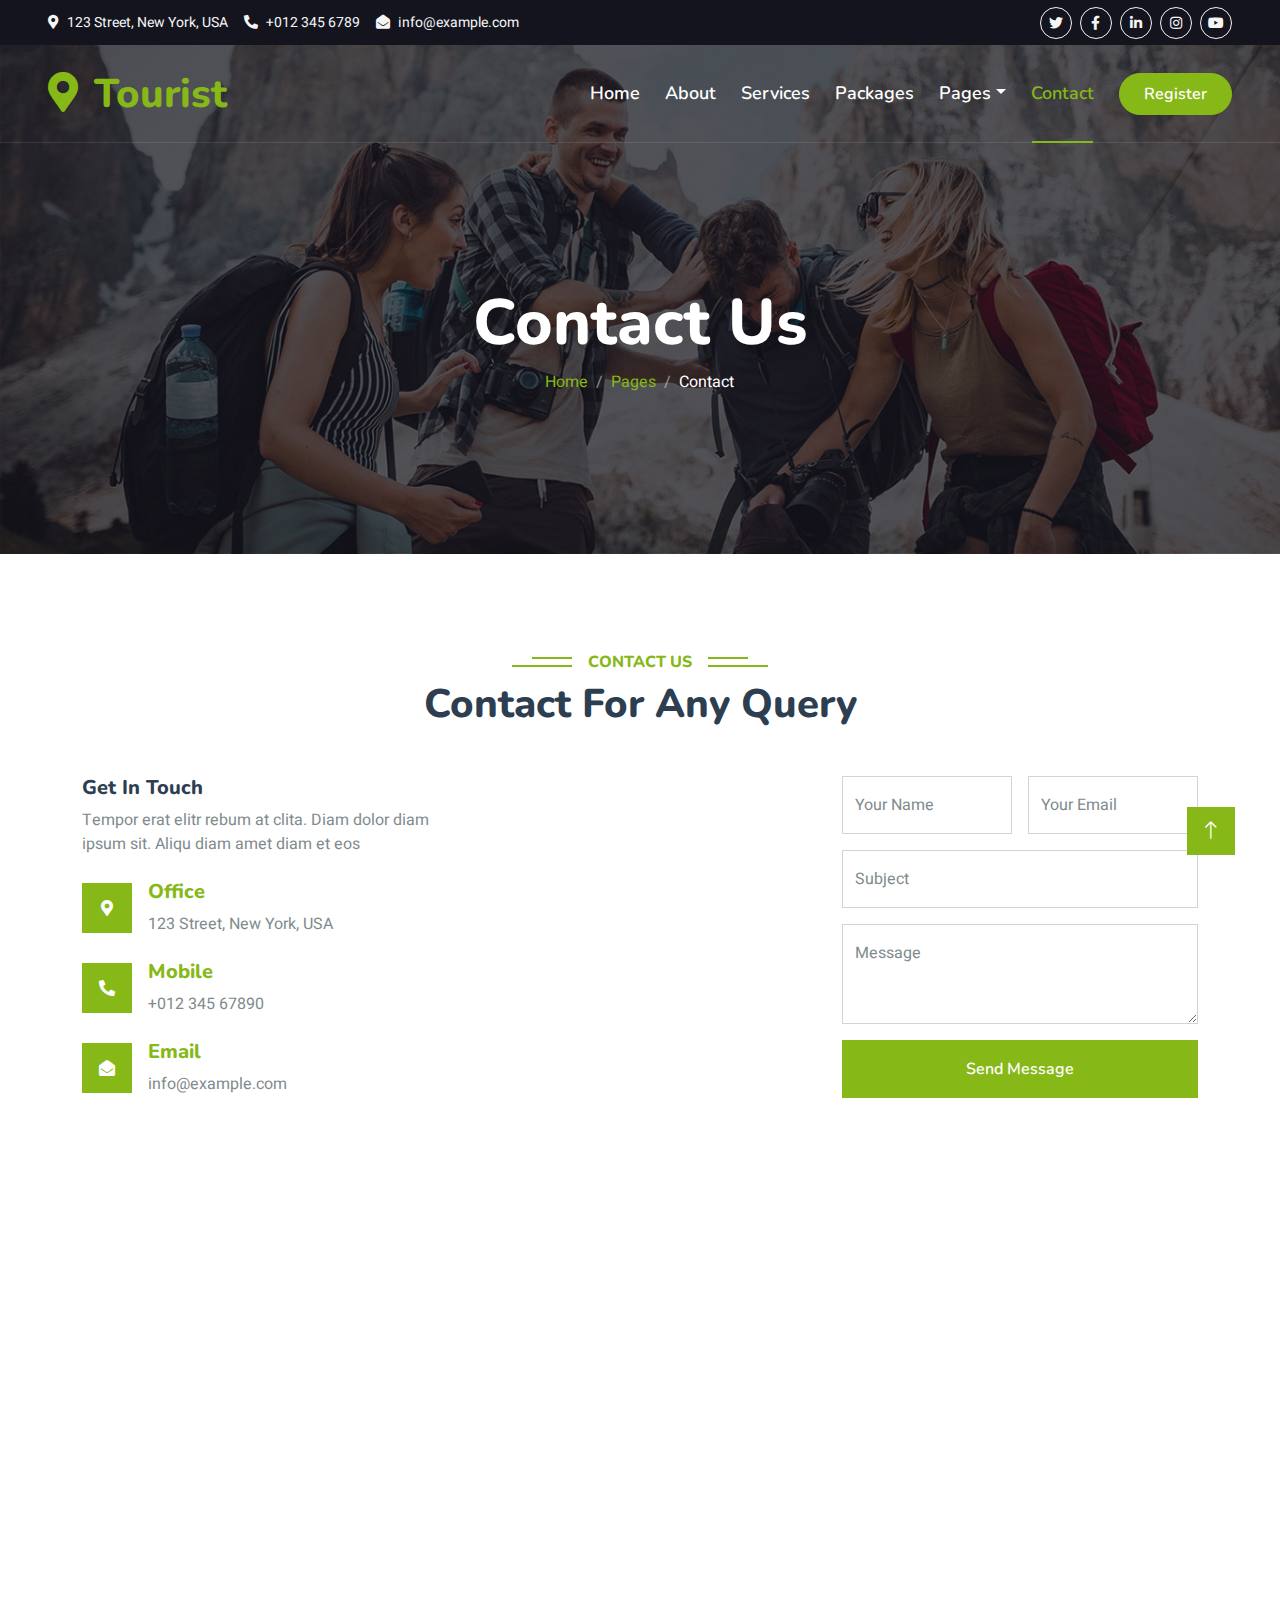
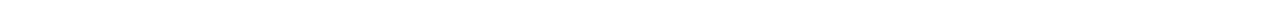
<file: contact.html>
<!DOCTYPE html>
<html lang="en">

<head>
    <meta charset="utf-8">
    <title>Tourist - Travel Agency HTML Template</title>
    <meta content="width=device-width, initial-scale=1.0" name="viewport">
    <meta content="" name="keywords">
    <meta content="" name="description">

    <!-- Favicon -->
    <link href="img/favicon.ico" rel="icon">

    <!-- Google Web Fonts -->
    <link rel="preconnect" href="https://fonts.googleapis.com">
    <link rel="preconnect" href="https://fonts.gstatic.com" crossorigin>
    <link href="https://fonts.googleapis.com/css2?family=Heebo:wght@400;500;600&family=Nunito:wght@600;700;800&display=swap" rel="stylesheet">

    <!-- Icon Font Stylesheet -->
    <link href="https://cdnjs.cloudflare.com/ajax/libs/font-awesome/5.10.0/css/all.min.css" rel="stylesheet">
    <link href="https://cdn.jsdelivr.net/npm/bootstrap-icons@1.4.1/font/bootstrap-icons.css" rel="stylesheet">

    <!-- Libraries Stylesheet -->
    <link href="lib/animate/animate.min.css" rel="stylesheet">
    <link href="lib/owlcarousel/assets/owl.carousel.min.css" rel="stylesheet">
    <link href="lib/tempusdominus/css/tempusdominus-bootstrap-4.min.css" rel="stylesheet" />

    <!-- Customized Bootstrap Stylesheet -->
    <link href="css/bootstrap.min.css" rel="stylesheet">

    <!-- Template Stylesheet -->
    <link href="css/style.css" rel="stylesheet">
</head>

<body>
    <!-- Spinner Start -->
    <div id="spinner" class="show bg-white position-fixed translate-middle w-100 vh-100 top-50 start-50 d-flex align-items-center justify-content-center">
        <div class="spinner-border text-primary" style="width: 3rem; height: 3rem;" role="status">
            <span class="sr-only">Loading...</span>
        </div>
    </div>
    <!-- Spinner End -->


    <!-- Topbar Start -->
    <div class="container-fluid bg-dark px-5 d-none d-lg-block">
        <div class="row gx-0">
            <div class="col-lg-8 text-center text-lg-start mb-2 mb-lg-0">
                <div class="d-inline-flex align-items-center" style="height: 45px;">
                    <small class="me-3 text-light"><i class="fa fa-map-marker-alt me-2"></i>123 Street, New York, USA</small>
                    <small class="me-3 text-light"><i class="fa fa-phone-alt me-2"></i>+012 345 6789</small>
                    <small class="text-light"><i class="fa fa-envelope-open me-2"></i>info@example.com</small>
                </div>
            </div>
            <div class="col-lg-4 text-center text-lg-end">
                <div class="d-inline-flex align-items-center" style="height: 45px;">
                    <a class="btn btn-sm btn-outline-light btn-sm-square rounded-circle me-2" href=""><i class="fab fa-twitter fw-normal"></i></a>
                    <a class="btn btn-sm btn-outline-light btn-sm-square rounded-circle me-2" href=""><i class="fab fa-facebook-f fw-normal"></i></a>
                    <a class="btn btn-sm btn-outline-light btn-sm-square rounded-circle me-2" href=""><i class="fab fa-linkedin-in fw-normal"></i></a>
                    <a class="btn btn-sm btn-outline-light btn-sm-square rounded-circle me-2" href=""><i class="fab fa-instagram fw-normal"></i></a>
                    <a class="btn btn-sm btn-outline-light btn-sm-square rounded-circle" href=""><i class="fab fa-youtube fw-normal"></i></a>
                </div>
            </div>
        </div>
    </div>
    <!-- Topbar End -->


    <!-- Navbar & Hero Start -->
    <div class="container-fluid position-relative p-0">
        <nav class="navbar navbar-expand-lg navbar-light px-4 px-lg-5 py-3 py-lg-0">
            <a href="" class="navbar-brand p-0">
                <h1 class="text-primary m-0"><i class="fa fa-map-marker-alt me-3"></i>Tourist</h1>
                <!-- <img src="img/logo.png" alt="Logo"> -->
            </a>
            <button class="navbar-toggler" type="button" data-bs-toggle="collapse" data-bs-target="#navbarCollapse">
                <span class="fa fa-bars"></span>
            </button>
            <div class="collapse navbar-collapse" id="navbarCollapse">
                <div class="navbar-nav ms-auto py-0">
                    <a href="index.html" class="nav-item nav-link">Home</a>
                    <a href="about.html" class="nav-item nav-link">About</a>
                    <a href="service.html" class="nav-item nav-link">Services</a>
                    <a href="package.html" class="nav-item nav-link">Packages</a>
                    <div class="nav-item dropdown">
                        <a href="#" class="nav-link dropdown-toggle" data-bs-toggle="dropdown">Pages</a>
                        <div class="dropdown-menu m-0">
                            <a href="destination.html" class="dropdown-item">Destination</a>
                            <a href="booking.html" class="dropdown-item">Booking</a>
                            <a href="team.html" class="dropdown-item">Travel Guides</a>
                            <a href="testimonial.html" class="dropdown-item">Testimonial</a>
                            <a href="404.html" class="dropdown-item">404 Page</a>
                        </div>
                    </div>
                    <a href="contact.html" class="nav-item nav-link active">Contact</a>
                </div>
                <a href="" class="btn btn-primary rounded-pill py-2 px-4">Register</a>
            </div>
        </nav>

        <div class="container-fluid bg-primary py-5 mb-5 hero-header">
            <div class="container py-5">
                <div class="row justify-content-center py-5">
                    <div class="col-lg-10 pt-lg-5 mt-lg-5 text-center">
                        <h1 class="display-3 text-white animated slideInDown">Contact Us</h1>
                        <nav aria-label="breadcrumb">
                            <ol class="breadcrumb justify-content-center">
                                <li class="breadcrumb-item"><a href="#">Home</a></li>
                                <li class="breadcrumb-item"><a href="#">Pages</a></li>
                                <li class="breadcrumb-item text-white active" aria-current="page">Contact</li>
                            </ol>
                        </nav>
                    </div>
                </div>
            </div>
        </div>
    </div>
    <!-- Navbar & Hero End -->


    <!-- Contact Start -->
    <div class="container-xxl py-5">
        <div class="container">
            <div class="text-center wow fadeInUp" data-wow-delay="0.1s">
                <h6 class="section-title bg-white text-center text-primary px-3">Contact Us</h6>
                <h1 class="mb-5">Contact For Any Query</h1>
            </div>
            <div class="row g-4">
                <div class="col-lg-4 col-md-6 wow fadeInUp" data-wow-delay="0.1s">
                    <h5>Get In Touch</h5>
                    <p class="mb-4">Tempor erat elitr rebum at clita. Diam dolor diam ipsum sit. Aliqu diam amet diam et eos</p>
                    <div class="d-flex align-items-center mb-4">
                        <div class="d-flex align-items-center justify-content-center flex-shrink-0 bg-primary" style="width: 50px; height: 50px;">
                            <i class="fa fa-map-marker-alt text-white"></i>
                        </div>
                        <div class="ms-3">
                            <h5 class="text-primary">Office</h5>
                            <p class="mb-0">123 Street, New York, USA</p>
                        </div>
                    </div>
                    <div class="d-flex align-items-center mb-4">
                        <div class="d-flex align-items-center justify-content-center flex-shrink-0 bg-primary" style="width: 50px; height: 50px;">
                            <i class="fa fa-phone-alt text-white"></i>
                        </div>
                        <div class="ms-3">
                            <h5 class="text-primary">Mobile</h5>
                            <p class="mb-0">+012 345 67890</p>
                        </div>
                    </div>
                    <div class="d-flex align-items-center">
                        <div class="d-flex align-items-center justify-content-center flex-shrink-0 bg-primary" style="width: 50px; height: 50px;">
                            <i class="fa fa-envelope-open text-white"></i>
                        </div>
                        <div class="ms-3">
                            <h5 class="text-primary">Email</h5>
                            <p class="mb-0">info@example.com</p>
                        </div>
                    </div>
                </div>
                <div class="col-lg-4 col-md-6 wow fadeInUp" data-wow-delay="0.3s">
                    <iframe class="position-relative rounded w-100 h-100"
                        src="https://www.google.com/maps/embed?pb=!1m18!1m12!1m3!1d3001156.4288297426!2d-78.01371936852176!3d42.72876761954724!2m3!1f0!2f0!3f0!3m2!1i1024!2i768!4f13.1!3m3!1m2!1s0x4ccc4bf0f123a5a9%3A0xddcfc6c1de189567!2sNew%20York%2C%20USA!5e0!3m2!1sen!2sbd!4v1603794290143!5m2!1sen!2sbd"
                        frameborder="0" style="min-height: 300px; border:0;" allowfullscreen="" aria-hidden="false"
                        tabindex="0"></iframe>
                </div>
                <div class="col-lg-4 col-md-12 wow fadeInUp" data-wow-delay="0.5s">
                    <form>
                        <div class="row g-3">
                            <div class="col-md-6">
                                <div class="form-floating">
                                    <input type="text" class="form-control" id="name" placeholder="Your Name">
                                    <label for="name">Your Name</label>
                                </div>
                            </div>
                            <div class="col-md-6">
                                <div class="form-floating">
                                    <input type="email" class="form-control" id="email" placeholder="Your Email">
                                    <label for="email">Your Email</label>
                                </div>
                            </div>
                            <div class="col-12">
                                <div class="form-floating">
                                    <input type="text" class="form-control" id="subject" placeholder="Subject">
                                    <label for="subject">Subject</label>
                                </div>
                            </div>
                            <div class="col-12">
                                <div class="form-floating">
                                    <textarea class="form-control" placeholder="Leave a message here" id="message" style="height: 100px"></textarea>
                                    <label for="message">Message</label>
                                </div>
                            </div>
                            <div class="col-12">
                                <button class="btn btn-primary w-100 py-3" type="submit">Send Message</button>
                            </div>
                        </div>
                    </form>
                </div>
            </div>
        </div>
    </div>
    <!-- Contact End -->


    <!-- Footer Start -->
    <div class="container-fluid bg-dark text-light footer pt-5 mt-5 wow fadeIn" data-wow-delay="0.1s">
        <div class="container py-5">
            <div class="row g-5">
                <div class="col-lg-3 col-md-6">
                    <h4 class="text-white mb-3">Company</h4>
                    <a class="btn btn-link" href="">About Us</a>
                    <a class="btn btn-link" href="">Contact Us</a>
                    <a class="btn btn-link" href="">Privacy Policy</a>
                    <a class="btn btn-link" href="">Terms & Condition</a>
                    <a class="btn btn-link" href="">FAQs & Help</a>
                </div>
                <div class="col-lg-3 col-md-6">
                    <h4 class="text-white mb-3">Contact</h4>
                    <p class="mb-2"><i class="fa fa-map-marker-alt me-3"></i>123 Street, New York, USA</p>
                    <p class="mb-2"><i class="fa fa-phone-alt me-3"></i>+012 345 67890</p>
                    <p class="mb-2"><i class="fa fa-envelope me-3"></i>info@example.com</p>
                    <div class="d-flex pt-2">
                        <a class="btn btn-outline-light btn-social" href=""><i class="fab fa-twitter"></i></a>
                        <a class="btn btn-outline-light btn-social" href=""><i class="fab fa-facebook-f"></i></a>
                        <a class="btn btn-outline-light btn-social" href=""><i class="fab fa-youtube"></i></a>
                        <a class="btn btn-outline-light btn-social" href=""><i class="fab fa-linkedin-in"></i></a>
                    </div>
                </div>
                <div class="col-lg-3 col-md-6">
                    <h4 class="text-white mb-3">Gallery</h4>
                    <div class="row g-2 pt-2">
                        <div class="col-4">
                            <img class="img-fluid bg-light p-1" src="img/package-1.jpg" alt="">
                        </div>
                        <div class="col-4">
                            <img class="img-fluid bg-light p-1" src="img/package-2.jpg" alt="">
                        </div>
                        <div class="col-4">
                            <img class="img-fluid bg-light p-1" src="img/package-3.jpg" alt="">
                        </div>
                        <div class="col-4">
                            <img class="img-fluid bg-light p-1" src="img/package-2.jpg" alt="">
                        </div>
                        <div class="col-4">
                            <img class="img-fluid bg-light p-1" src="img/package-3.jpg" alt="">
                        </div>
                        <div class="col-4">
                            <img class="img-fluid bg-light p-1" src="img/package-1.jpg" alt="">
                        </div>
                    </div>
                </div>
                <div class="col-lg-3 col-md-6">
                    <h4 class="text-white mb-3">Newsletter</h4>
                    <p>Dolor amet sit justo amet elitr clita ipsum elitr est.</p>
                    <div class="position-relative mx-auto" style="max-width: 400px;">
                        <input class="form-control border-primary w-100 py-3 ps-4 pe-5" type="text" placeholder="Your email">
                        <button type="button" class="btn btn-primary py-2 position-absolute top-0 end-0 mt-2 me-2">SignUp</button>
                    </div>
                </div>
            </div>
        </div>
        <div class="container">
            <div class="copyright">
                <div class="row">
                    <div class="col-md-6 text-center text-md-start mb-3 mb-md-0">
                        &copy; <a class="border-bottom" href="#">Your Site Name</a>, All Right Reserved.

                        <!--/*** This template is free as long as you keep the footer author’s credit link/attribution link/backlink. If you'd like to use the template without the footer author’s credit link/attribution link/backlink, you can purchase the Credit Removal License from "https://htmlcodex.com/credit-removal". Thank you for your support. ***/-->
                        Designed By <a class="border-bottom" href="https://htmlcodex.com">HTML Codex</a>
                    </div>
                    <div class="col-md-6 text-center text-md-end">
                        <div class="footer-menu">
                            <a href="">Home</a>
                            <a href="">Cookies</a>
                            <a href="">Help</a>
                            <a href="">FQAs</a>
                        </div>
                    </div>
                </div>
            </div>
        </div>
    </div>
    <!-- Footer End -->


    <!-- Back to Top -->
    <a href="#" class="btn btn-lg btn-primary btn-lg-square back-to-top"><i class="bi bi-arrow-up"></i></a>


    <!-- JavaScript Libraries -->
    <script src="https://code.jquery.com/jquery-3.4.1.min.js"></script>
    <script src="https://cdn.jsdelivr.net/npm/bootstrap@5.0.0/dist/js/bootstrap.bundle.min.js"></script>
    <script src="lib/wow/wow.min.js"></script>
    <script src="lib/easing/easing.min.js"></script>
    <script src="lib/waypoints/waypoints.min.js"></script>
    <script src="lib/owlcarousel/owl.carousel.min.js"></script>
    <script src="lib/tempusdominus/js/moment.min.js"></script>
    <script src="lib/tempusdominus/js/moment-timezone.min.js"></script>
    <script src="lib/tempusdominus/js/tempusdominus-bootstrap-4.min.js"></script>

    <!-- Template Javascript -->
    <script src="js/main.js"></script>
</body>

</html>
</file>
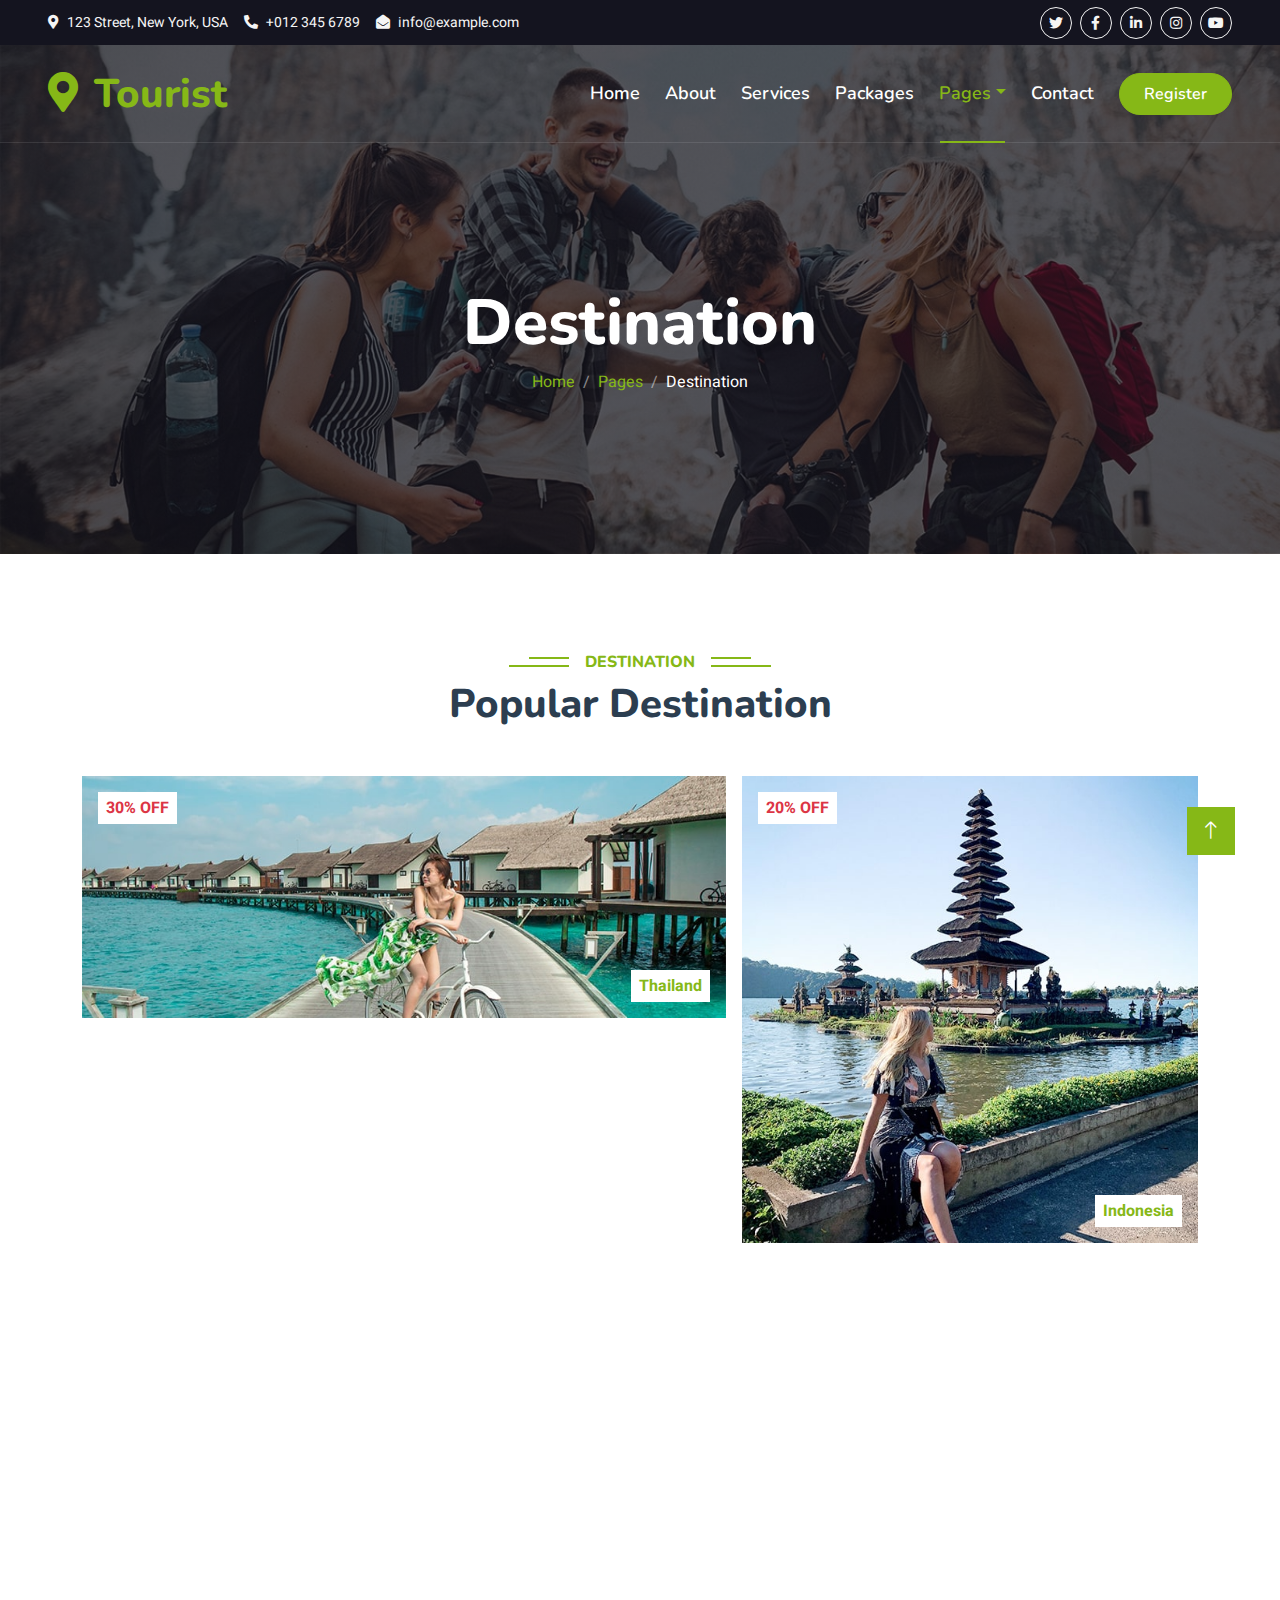
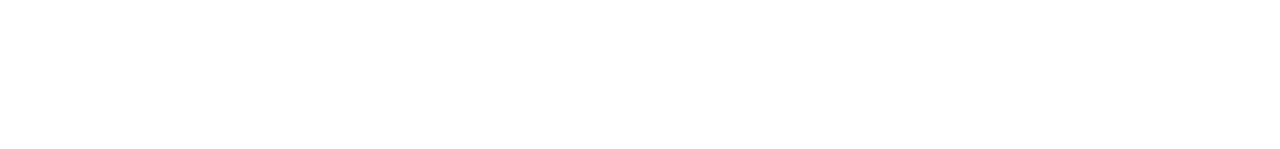
<file: destination.html>
<!DOCTYPE html>
<html lang="en">

<head>
    <meta charset="utf-8">
    <title>Tourist - Travel Agency HTML Template</title>
    <meta content="width=device-width, initial-scale=1.0" name="viewport">
    <meta content="" name="keywords">
    <meta content="" name="description">

    <!-- Favicon -->
    <link href="img/favicon.ico" rel="icon">

    <!-- Google Web Fonts -->
    <link rel="preconnect" href="https://fonts.googleapis.com">
    <link rel="preconnect" href="https://fonts.gstatic.com" crossorigin>
    <link href="https://fonts.googleapis.com/css2?family=Heebo:wght@400;500;600&family=Nunito:wght@600;700;800&display=swap" rel="stylesheet">

    <!-- Icon Font Stylesheet -->
    <link href="https://cdnjs.cloudflare.com/ajax/libs/font-awesome/5.10.0/css/all.min.css" rel="stylesheet">
    <link href="https://cdn.jsdelivr.net/npm/bootstrap-icons@1.4.1/font/bootstrap-icons.css" rel="stylesheet">

    <!-- Libraries Stylesheet -->
    <link href="lib/animate/animate.min.css" rel="stylesheet">
    <link href="lib/owlcarousel/assets/owl.carousel.min.css" rel="stylesheet">
    <link href="lib/tempusdominus/css/tempusdominus-bootstrap-4.min.css" rel="stylesheet" />

    <!-- Customized Bootstrap Stylesheet -->
    <link href="css/bootstrap.min.css" rel="stylesheet">

    <!-- Template Stylesheet -->
    <link href="css/style.css" rel="stylesheet">
</head>

<body>
    <!-- Spinner Start -->
    <div id="spinner" class="show bg-white position-fixed translate-middle w-100 vh-100 top-50 start-50 d-flex align-items-center justify-content-center">
        <div class="spinner-border text-primary" style="width: 3rem; height: 3rem;" role="status">
            <span class="sr-only">Loading...</span>
        </div>
    </div>
    <!-- Spinner End -->


    <!-- Topbar Start -->
    <div class="container-fluid bg-dark px-5 d-none d-lg-block">
        <div class="row gx-0">
            <div class="col-lg-8 text-center text-lg-start mb-2 mb-lg-0">
                <div class="d-inline-flex align-items-center" style="height: 45px;">
                    <small class="me-3 text-light"><i class="fa fa-map-marker-alt me-2"></i>123 Street, New York, USA</small>
                    <small class="me-3 text-light"><i class="fa fa-phone-alt me-2"></i>+012 345 6789</small>
                    <small class="text-light"><i class="fa fa-envelope-open me-2"></i>info@example.com</small>
                </div>
            </div>
            <div class="col-lg-4 text-center text-lg-end">
                <div class="d-inline-flex align-items-center" style="height: 45px;">
                    <a class="btn btn-sm btn-outline-light btn-sm-square rounded-circle me-2" href=""><i class="fab fa-twitter fw-normal"></i></a>
                    <a class="btn btn-sm btn-outline-light btn-sm-square rounded-circle me-2" href=""><i class="fab fa-facebook-f fw-normal"></i></a>
                    <a class="btn btn-sm btn-outline-light btn-sm-square rounded-circle me-2" href=""><i class="fab fa-linkedin-in fw-normal"></i></a>
                    <a class="btn btn-sm btn-outline-light btn-sm-square rounded-circle me-2" href=""><i class="fab fa-instagram fw-normal"></i></a>
                    <a class="btn btn-sm btn-outline-light btn-sm-square rounded-circle" href=""><i class="fab fa-youtube fw-normal"></i></a>
                </div>
            </div>
        </div>
    </div>
    <!-- Topbar End -->


    <!-- Navbar & Hero Start -->
    <div class="container-fluid position-relative p-0">
        <nav class="navbar navbar-expand-lg navbar-light px-4 px-lg-5 py-3 py-lg-0">
            <a href="" class="navbar-brand p-0">
                <h1 class="text-primary m-0"><i class="fa fa-map-marker-alt me-3"></i>Tourist</h1>
                <!-- <img src="img/logo.png" alt="Logo"> -->
            </a>
            <button class="navbar-toggler" type="button" data-bs-toggle="collapse" data-bs-target="#navbarCollapse">
                <span class="fa fa-bars"></span>
            </button>
            <div class="collapse navbar-collapse" id="navbarCollapse">
                <div class="navbar-nav ms-auto py-0">
                    <a href="index.html" class="nav-item nav-link">Home</a>
                    <a href="about.html" class="nav-item nav-link">About</a>
                    <a href="service.html" class="nav-item nav-link">Services</a>
                    <a href="package.html" class="nav-item nav-link">Packages</a>
                    <div class="nav-item dropdown">
                        <a href="#" class="nav-link dropdown-toggle active" data-bs-toggle="dropdown">Pages</a>
                        <div class="dropdown-menu m-0">
                            <a href="destination.html" class="dropdown-item active">Destination</a>
                            <a href="booking.html" class="dropdown-item">Booking</a>
                            <a href="team.html" class="dropdown-item">Travel Guides</a>
                            <a href="testimonial.html" class="dropdown-item">Testimonial</a>
                            <a href="404.html" class="dropdown-item">404 Page</a>
                        </div>
                    </div>
                    <a href="contact.html" class="nav-item nav-link">Contact</a>
                </div>
                <a href="" class="btn btn-primary rounded-pill py-2 px-4">Register</a>
            </div>
        </nav>

        <div class="container-fluid bg-primary py-5 mb-5 hero-header">
            <div class="container py-5">
                <div class="row justify-content-center py-5">
                    <div class="col-lg-10 pt-lg-5 mt-lg-5 text-center">
                        <h1 class="display-3 text-white animated slideInDown">Destination</h1>
                        <nav aria-label="breadcrumb">
                            <ol class="breadcrumb justify-content-center">
                                <li class="breadcrumb-item"><a href="#">Home</a></li>
                                <li class="breadcrumb-item"><a href="#">Pages</a></li>
                                <li class="breadcrumb-item text-white active" aria-current="page">Destination</li>
                            </ol>
                        </nav>
                    </div>
                </div>
            </div>
        </div>
    </div>
    <!-- Navbar & Hero End -->


    <!-- Destination Start -->
    <div class="container-xxl py-5 destination">
        <div class="container">
            <div class="text-center wow fadeInUp" data-wow-delay="0.1s">
                <h6 class="section-title bg-white text-center text-primary px-3">Destination</h6>
                <h1 class="mb-5">Popular Destination</h1>
            </div>
            <div class="row g-3">
                <div class="col-lg-7 col-md-6">
                    <div class="row g-3">
                        <div class="col-lg-12 col-md-12 wow zoomIn" data-wow-delay="0.1s">
                            <a class="position-relative d-block overflow-hidden" href="">
                                <img class="img-fluid" src="img/destination-1.jpg" alt="">
                                <div class="bg-white text-danger fw-bold position-absolute top-0 start-0 m-3 py-1 px-2">30% OFF</div>
                                <div class="bg-white text-primary fw-bold position-absolute bottom-0 end-0 m-3 py-1 px-2">Thailand</div>
                            </a>
                        </div>
                        <div class="col-lg-6 col-md-12 wow zoomIn" data-wow-delay="0.3s">
                            <a class="position-relative d-block overflow-hidden" href="">
                                <img class="img-fluid" src="img/destination-2.jpg" alt="">
                                <div class="bg-white text-danger fw-bold position-absolute top-0 start-0 m-3 py-1 px-2">25% OFF</div>
                                <div class="bg-white text-primary fw-bold position-absolute bottom-0 end-0 m-3 py-1 px-2">Malaysia</div>
                            </a>
                        </div>
                        <div class="col-lg-6 col-md-12 wow zoomIn" data-wow-delay="0.5s">
                            <a class="position-relative d-block overflow-hidden" href="">
                                <img class="img-fluid" src="img/destination-3.jpg" alt="">
                                <div class="bg-white text-danger fw-bold position-absolute top-0 start-0 m-3 py-1 px-2">35% OFF</div>
                                <div class="bg-white text-primary fw-bold position-absolute bottom-0 end-0 m-3 py-1 px-2">Australia</div>
                            </a>
                        </div>
                    </div>
                </div>
                <div class="col-lg-5 col-md-6 wow zoomIn" data-wow-delay="0.7s" style="min-height: 350px;">
                    <a class="position-relative d-block h-100 overflow-hidden" href="">
                        <img class="img-fluid position-absolute w-100 h-100" src="img/destination-4.jpg" alt="" style="object-fit: cover;">
                        <div class="bg-white text-danger fw-bold position-absolute top-0 start-0 m-3 py-1 px-2">20% OFF</div>
                        <div class="bg-white text-primary fw-bold position-absolute bottom-0 end-0 m-3 py-1 px-2">Indonesia</div>
                    </a>
                </div>
            </div>
        </div>
    </div>
    <!-- Destination Start -->
        

    <!-- Footer Start -->
    <div class="container-fluid bg-dark text-light footer pt-5 mt-5 wow fadeIn" data-wow-delay="0.1s">
        <div class="container py-5">
            <div class="row g-5">
                <div class="col-lg-3 col-md-6">
                    <h4 class="text-white mb-3">Company</h4>
                    <a class="btn btn-link" href="">About Us</a>
                    <a class="btn btn-link" href="">Contact Us</a>
                    <a class="btn btn-link" href="">Privacy Policy</a>
                    <a class="btn btn-link" href="">Terms & Condition</a>
                    <a class="btn btn-link" href="">FAQs & Help</a>
                </div>
                <div class="col-lg-3 col-md-6">
                    <h4 class="text-white mb-3">Contact</h4>
                    <p class="mb-2"><i class="fa fa-map-marker-alt me-3"></i>123 Street, New York, USA</p>
                    <p class="mb-2"><i class="fa fa-phone-alt me-3"></i>+012 345 67890</p>
                    <p class="mb-2"><i class="fa fa-envelope me-3"></i>info@example.com</p>
                    <div class="d-flex pt-2">
                        <a class="btn btn-outline-light btn-social" href=""><i class="fab fa-twitter"></i></a>
                        <a class="btn btn-outline-light btn-social" href=""><i class="fab fa-facebook-f"></i></a>
                        <a class="btn btn-outline-light btn-social" href=""><i class="fab fa-youtube"></i></a>
                        <a class="btn btn-outline-light btn-social" href=""><i class="fab fa-linkedin-in"></i></a>
                    </div>
                </div>
                <div class="col-lg-3 col-md-6">
                    <h4 class="text-white mb-3">Gallery</h4>
                    <div class="row g-2 pt-2">
                        <div class="col-4">
                            <img class="img-fluid bg-light p-1" src="img/package-1.jpg" alt="">
                        </div>
                        <div class="col-4">
                            <img class="img-fluid bg-light p-1" src="img/package-2.jpg" alt="">
                        </div>
                        <div class="col-4">
                            <img class="img-fluid bg-light p-1" src="img/package-3.jpg" alt="">
                        </div>
                        <div class="col-4">
                            <img class="img-fluid bg-light p-1" src="img/package-2.jpg" alt="">
                        </div>
                        <div class="col-4">
                            <img class="img-fluid bg-light p-1" src="img/package-3.jpg" alt="">
                        </div>
                        <div class="col-4">
                            <img class="img-fluid bg-light p-1" src="img/package-1.jpg" alt="">
                        </div>
                    </div>
                </div>
                <div class="col-lg-3 col-md-6">
                    <h4 class="text-white mb-3">Newsletter</h4>
                    <p>Dolor amet sit justo amet elitr clita ipsum elitr est.</p>
                    <div class="position-relative mx-auto" style="max-width: 400px;">
                        <input class="form-control border-primary w-100 py-3 ps-4 pe-5" type="text" placeholder="Your email">
                        <button type="button" class="btn btn-primary py-2 position-absolute top-0 end-0 mt-2 me-2">SignUp</button>
                    </div>
                </div>
            </div>
        </div>
        <div class="container">
            <div class="copyright">
                <div class="row">
                    <div class="col-md-6 text-center text-md-start mb-3 mb-md-0">
                        &copy; <a class="border-bottom" href="#">Your Site Name</a>, All Right Reserved.

                        <!--/*** This template is free as long as you keep the footer author’s credit link/attribution link/backlink. If you'd like to use the template without the footer author’s credit link/attribution link/backlink, you can purchase the Credit Removal License from "https://htmlcodex.com/credit-removal". Thank you for your support. ***/-->
                        Designed By <a class="border-bottom" href="https://htmlcodex.com">HTML Codex</a>
                    </div>
                    <div class="col-md-6 text-center text-md-end">
                        <div class="footer-menu">
                            <a href="">Home</a>
                            <a href="">Cookies</a>
                            <a href="">Help</a>
                            <a href="">FQAs</a>
                        </div>
                    </div>
                </div>
            </div>
        </div>
    </div>
    <!-- Footer End -->


    <!-- Back to Top -->
    <a href="#" class="btn btn-lg btn-primary btn-lg-square back-to-top"><i class="bi bi-arrow-up"></i></a>


    <!-- JavaScript Libraries -->
    <script src="https://code.jquery.com/jquery-3.4.1.min.js"></script>
    <script src="https://cdn.jsdelivr.net/npm/bootstrap@5.0.0/dist/js/bootstrap.bundle.min.js"></script>
    <script src="lib/wow/wow.min.js"></script>
    <script src="lib/easing/easing.min.js"></script>
    <script src="lib/waypoints/waypoints.min.js"></script>
    <script src="lib/owlcarousel/owl.carousel.min.js"></script>
    <script src="lib/tempusdominus/js/moment.min.js"></script>
    <script src="lib/tempusdominus/js/moment-timezone.min.js"></script>
    <script src="lib/tempusdominus/js/tempusdominus-bootstrap-4.min.js"></script>

    <!-- Template Javascript -->
    <script src="js/main.js"></script>
</body>

</html>
</file>
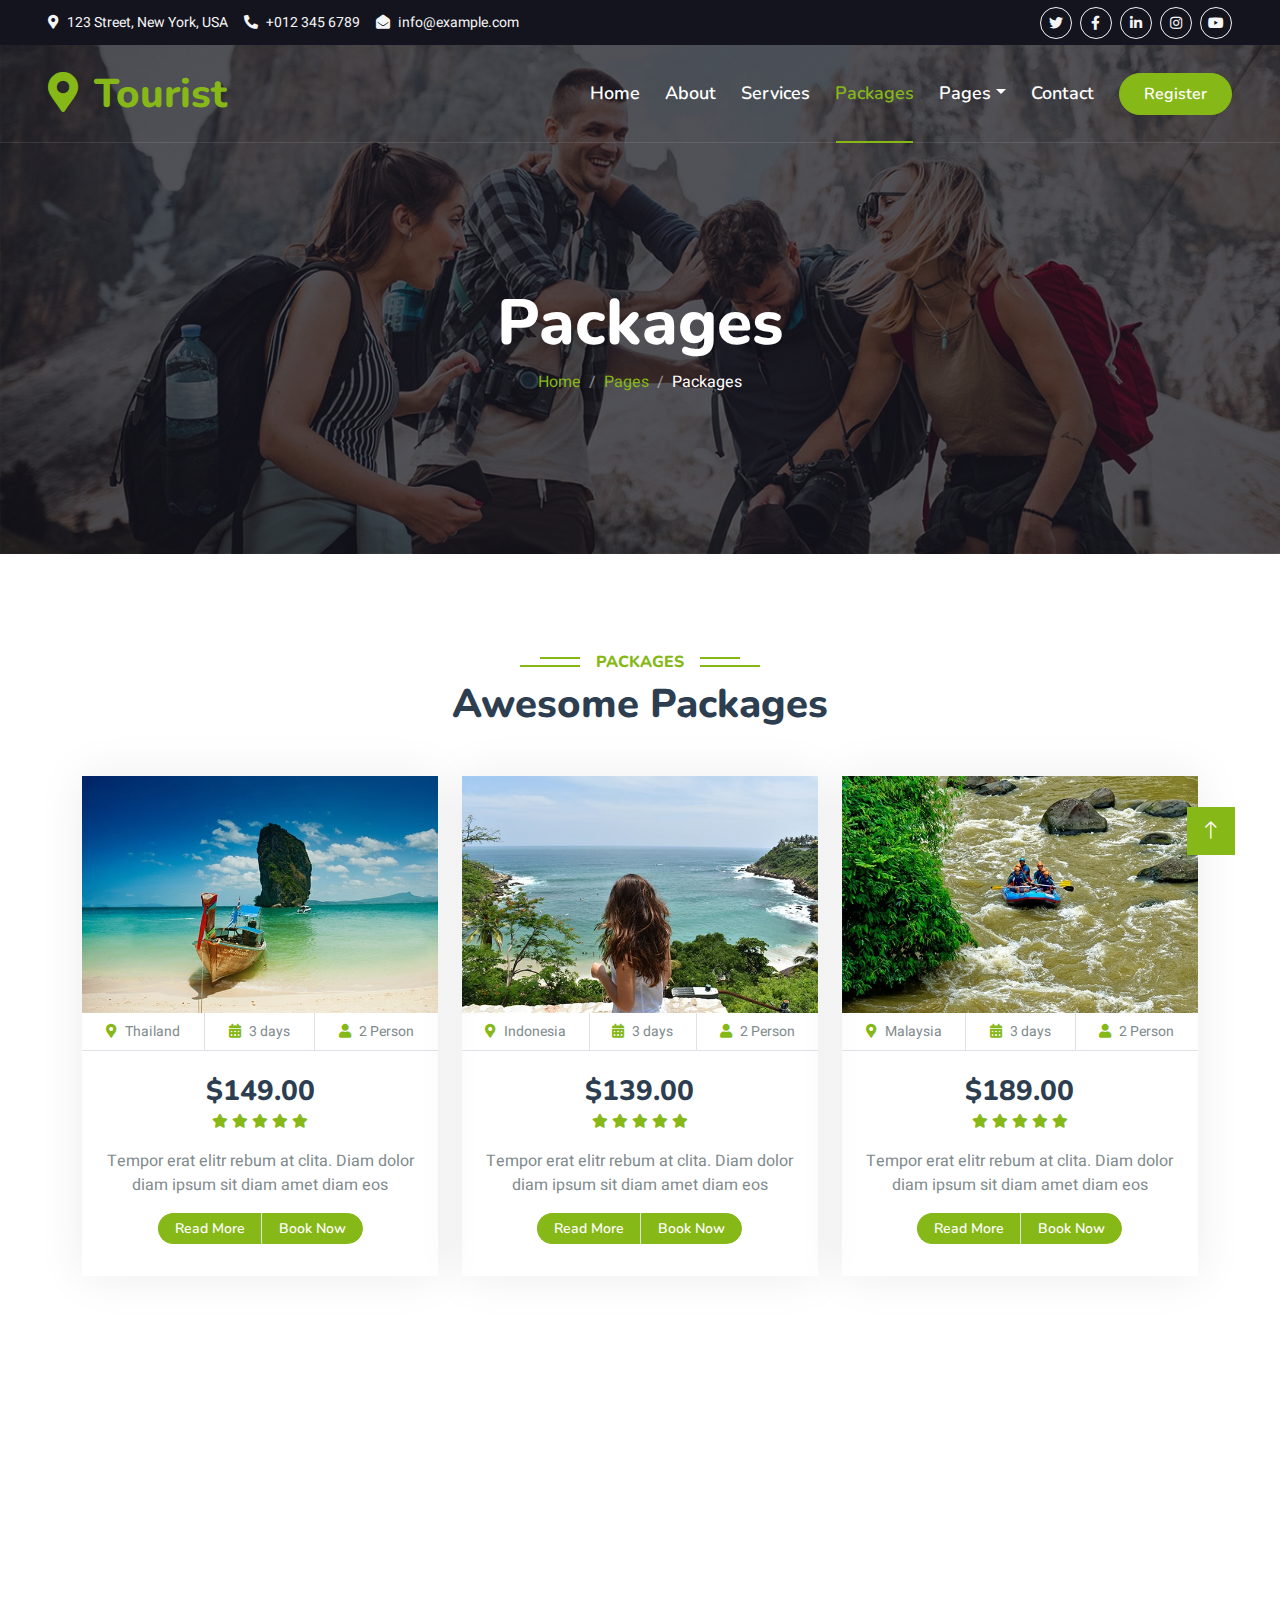
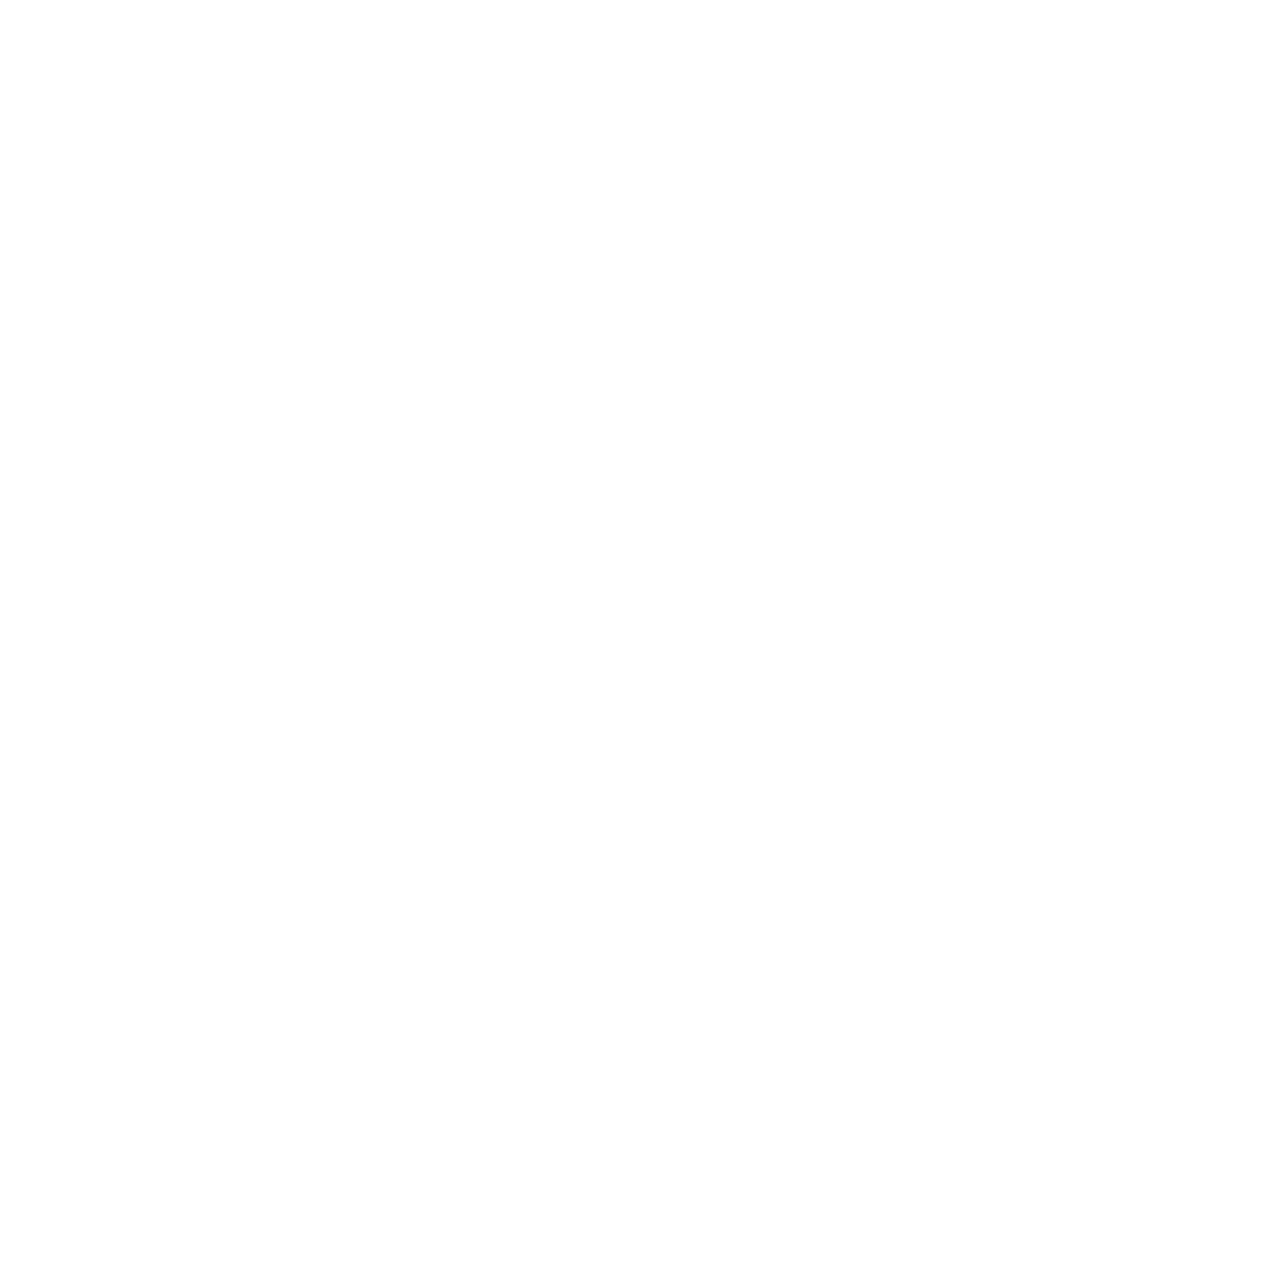
<file: package.html>
<!DOCTYPE html>
<html lang="en">

<head>
    <meta charset="utf-8">
    <title>Tourist - Travel Agency HTML Template</title>
    <meta content="width=device-width, initial-scale=1.0" name="viewport">
    <meta content="" name="keywords">
    <meta content="" name="description">

    <!-- Favicon -->
    <link href="img/favicon.ico" rel="icon">

    <!-- Google Web Fonts -->
    <link rel="preconnect" href="https://fonts.googleapis.com">
    <link rel="preconnect" href="https://fonts.gstatic.com" crossorigin>
    <link href="https://fonts.googleapis.com/css2?family=Heebo:wght@400;500;600&family=Nunito:wght@600;700;800&display=swap" rel="stylesheet">

    <!-- Icon Font Stylesheet -->
    <link href="https://cdnjs.cloudflare.com/ajax/libs/font-awesome/5.10.0/css/all.min.css" rel="stylesheet">
    <link href="https://cdn.jsdelivr.net/npm/bootstrap-icons@1.4.1/font/bootstrap-icons.css" rel="stylesheet">

    <!-- Libraries Stylesheet -->
    <link href="lib/animate/animate.min.css" rel="stylesheet">
    <link href="lib/owlcarousel/assets/owl.carousel.min.css" rel="stylesheet">
    <link href="lib/tempusdominus/css/tempusdominus-bootstrap-4.min.css" rel="stylesheet" />

    <!-- Customized Bootstrap Stylesheet -->
    <link href="css/bootstrap.min.css" rel="stylesheet">

    <!-- Template Stylesheet -->
    <link href="css/style.css" rel="stylesheet">
</head>

<body>
    <!-- Spinner Start -->
    <div id="spinner" class="show bg-white position-fixed translate-middle w-100 vh-100 top-50 start-50 d-flex align-items-center justify-content-center">
        <div class="spinner-border text-primary" style="width: 3rem; height: 3rem;" role="status">
            <span class="sr-only">Loading...</span>
        </div>
    </div>
    <!-- Spinner End -->


    <!-- Topbar Start -->
    <div class="container-fluid bg-dark px-5 d-none d-lg-block">
        <div class="row gx-0">
            <div class="col-lg-8 text-center text-lg-start mb-2 mb-lg-0">
                <div class="d-inline-flex align-items-center" style="height: 45px;">
                    <small class="me-3 text-light"><i class="fa fa-map-marker-alt me-2"></i>123 Street, New York, USA</small>
                    <small class="me-3 text-light"><i class="fa fa-phone-alt me-2"></i>+012 345 6789</small>
                    <small class="text-light"><i class="fa fa-envelope-open me-2"></i>info@example.com</small>
                </div>
            </div>
            <div class="col-lg-4 text-center text-lg-end">
                <div class="d-inline-flex align-items-center" style="height: 45px;">
                    <a class="btn btn-sm btn-outline-light btn-sm-square rounded-circle me-2" href=""><i class="fab fa-twitter fw-normal"></i></a>
                    <a class="btn btn-sm btn-outline-light btn-sm-square rounded-circle me-2" href=""><i class="fab fa-facebook-f fw-normal"></i></a>
                    <a class="btn btn-sm btn-outline-light btn-sm-square rounded-circle me-2" href=""><i class="fab fa-linkedin-in fw-normal"></i></a>
                    <a class="btn btn-sm btn-outline-light btn-sm-square rounded-circle me-2" href=""><i class="fab fa-instagram fw-normal"></i></a>
                    <a class="btn btn-sm btn-outline-light btn-sm-square rounded-circle" href=""><i class="fab fa-youtube fw-normal"></i></a>
                </div>
            </div>
        </div>
    </div>
    <!-- Topbar End -->


    <!-- Navbar & Hero Start -->
    <div class="container-fluid position-relative p-0">
        <nav class="navbar navbar-expand-lg navbar-light px-4 px-lg-5 py-3 py-lg-0">
            <a href="" class="navbar-brand p-0">
                <h1 class="text-primary m-0"><i class="fa fa-map-marker-alt me-3"></i>Tourist</h1>
                <!-- <img src="img/logo.png" alt="Logo"> -->
            </a>
            <button class="navbar-toggler" type="button" data-bs-toggle="collapse" data-bs-target="#navbarCollapse">
                <span class="fa fa-bars"></span>
            </button>
            <div class="collapse navbar-collapse" id="navbarCollapse">
                <div class="navbar-nav ms-auto py-0">
                    <a href="index.html" class="nav-item nav-link">Home</a>
                    <a href="about.html" class="nav-item nav-link">About</a>
                    <a href="service.html" class="nav-item nav-link">Services</a>
                    <a href="package.html" class="nav-item nav-link active">Packages</a>
                    <div class="nav-item dropdown">
                        <a href="#" class="nav-link dropdown-toggle" data-bs-toggle="dropdown">Pages</a>
                        <div class="dropdown-menu m-0">
                            <a href="destination.html" class="dropdown-item">Destination</a>
                            <a href="booking.html" class="dropdown-item">Booking</a>
                            <a href="team.html" class="dropdown-item">Travel Guides</a>
                            <a href="testimonial.html" class="dropdown-item">Testimonial</a>
                            <a href="404.html" class="dropdown-item">404 Page</a>
                        </div>
                    </div>
                    <a href="contact.html" class="nav-item nav-link">Contact</a>
                </div>
                <a href="" class="btn btn-primary rounded-pill py-2 px-4">Register</a>
            </div>
        </nav>

        <div class="container-fluid bg-primary py-5 mb-5 hero-header">
            <div class="container py-5">
                <div class="row justify-content-center py-5">
                    <div class="col-lg-10 pt-lg-5 mt-lg-5 text-center">
                        <h1 class="display-3 text-white animated slideInDown">Packages</h1>
                        <nav aria-label="breadcrumb">
                            <ol class="breadcrumb justify-content-center">
                                <li class="breadcrumb-item"><a href="#">Home</a></li>
                                <li class="breadcrumb-item"><a href="#">Pages</a></li>
                                <li class="breadcrumb-item text-white active" aria-current="page">Packages</li>
                            </ol>
                        </nav>
                    </div>
                </div>
            </div>
        </div>
    </div>
    <!-- Navbar & Hero End -->


    <!-- Package Start -->
    <div class="container-xxl py-5">
        <div class="container">
            <div class="text-center wow fadeInUp" data-wow-delay="0.1s">
                <h6 class="section-title bg-white text-center text-primary px-3">Packages</h6>
                <h1 class="mb-5">Awesome Packages</h1>
            </div>
            <div class="row g-4 justify-content-center">
                <div class="col-lg-4 col-md-6 wow fadeInUp" data-wow-delay="0.1s">
                    <div class="package-item">
                        <div class="overflow-hidden">
                            <img class="img-fluid" src="img/package-1.jpg" alt="">
                        </div>
                        <div class="d-flex border-bottom">
                            <small class="flex-fill text-center border-end py-2"><i class="fa fa-map-marker-alt text-primary me-2"></i>Thailand</small>
                            <small class="flex-fill text-center border-end py-2"><i class="fa fa-calendar-alt text-primary me-2"></i>3 days</small>
                            <small class="flex-fill text-center py-2"><i class="fa fa-user text-primary me-2"></i>2 Person</small>
                        </div>
                        <div class="text-center p-4">
                            <h3 class="mb-0">$149.00</h3>
                            <div class="mb-3">
                                <small class="fa fa-star text-primary"></small>
                                <small class="fa fa-star text-primary"></small>
                                <small class="fa fa-star text-primary"></small>
                                <small class="fa fa-star text-primary"></small>
                                <small class="fa fa-star text-primary"></small>
                            </div>
                            <p>Tempor erat elitr rebum at clita. Diam dolor diam ipsum sit diam amet diam eos</p>
                            <div class="d-flex justify-content-center mb-2">
                                <a href="#" class="btn btn-sm btn-primary px-3 border-end" style="border-radius: 30px 0 0 30px;">Read More</a>
                                <a href="#" class="btn btn-sm btn-primary px-3" style="border-radius: 0 30px 30px 0;">Book Now</a>
                            </div>
                        </div>
                    </div>
                </div>
                <div class="col-lg-4 col-md-6 wow fadeInUp" data-wow-delay="0.3s">
                    <div class="package-item">
                        <div class="overflow-hidden">
                            <img class="img-fluid" src="img/package-2.jpg" alt="">
                        </div>
                        <div class="d-flex border-bottom">
                            <small class="flex-fill text-center border-end py-2"><i class="fa fa-map-marker-alt text-primary me-2"></i>Indonesia</small>
                            <small class="flex-fill text-center border-end py-2"><i class="fa fa-calendar-alt text-primary me-2"></i>3 days</small>
                            <small class="flex-fill text-center py-2"><i class="fa fa-user text-primary me-2"></i>2 Person</small>
                        </div>
                        <div class="text-center p-4">
                            <h3 class="mb-0">$139.00</h3>
                            <div class="mb-3">
                                <small class="fa fa-star text-primary"></small>
                                <small class="fa fa-star text-primary"></small>
                                <small class="fa fa-star text-primary"></small>
                                <small class="fa fa-star text-primary"></small>
                                <small class="fa fa-star text-primary"></small>
                            </div>
                            <p>Tempor erat elitr rebum at clita. Diam dolor diam ipsum sit diam amet diam eos</p>
                            <div class="d-flex justify-content-center mb-2">
                                <a href="#" class="btn btn-sm btn-primary px-3 border-end" style="border-radius: 30px 0 0 30px;">Read More</a>
                                <a href="#" class="btn btn-sm btn-primary px-3" style="border-radius: 0 30px 30px 0;">Book Now</a>
                            </div>
                        </div>
                    </div>
                </div>
                <div class="col-lg-4 col-md-6 wow fadeInUp" data-wow-delay="0.5s">
                    <div class="package-item">
                        <div class="overflow-hidden">
                            <img class="img-fluid" src="img/package-3.jpg" alt="">
                        </div>
                        <div class="d-flex border-bottom">
                            <small class="flex-fill text-center border-end py-2"><i class="fa fa-map-marker-alt text-primary me-2"></i>Malaysia</small>
                            <small class="flex-fill text-center border-end py-2"><i class="fa fa-calendar-alt text-primary me-2"></i>3 days</small>
                            <small class="flex-fill text-center py-2"><i class="fa fa-user text-primary me-2"></i>2 Person</small>
                        </div>
                        <div class="text-center p-4">
                            <h3 class="mb-0">$189.00</h3>
                            <div class="mb-3">
                                <small class="fa fa-star text-primary"></small>
                                <small class="fa fa-star text-primary"></small>
                                <small class="fa fa-star text-primary"></small>
                                <small class="fa fa-star text-primary"></small>
                                <small class="fa fa-star text-primary"></small>
                            </div>
                            <p>Tempor erat elitr rebum at clita. Diam dolor diam ipsum sit diam amet diam eos</p>
                            <div class="d-flex justify-content-center mb-2">
                                <a href="#" class="btn btn-sm btn-primary px-3 border-end" style="border-radius: 30px 0 0 30px;">Read More</a>
                                <a href="#" class="btn btn-sm btn-primary px-3" style="border-radius: 0 30px 30px 0;">Book Now</a>
                            </div>
                        </div>
                    </div>
                </div>
            </div>
        </div>
    </div>
    <!-- Package End -->


    <!-- Booking Start -->
    <div class="container-xxl py-5 wow fadeInUp" data-wow-delay="0.1s">
        <div class="container">
            <div class="booking p-5">
                <div class="row g-5 align-items-center">
                    <div class="col-md-6 text-white">
                        <h6 class="text-white text-uppercase">Booking</h6>
                        <h1 class="text-white mb-4">Online Booking</h1>
                        <p class="mb-4">Tempor erat elitr rebum at clita. Diam dolor diam ipsum sit. Aliqu diam amet diam et eos. Clita erat ipsum et lorem et sit.</p>
                        <p class="mb-4">Tempor erat elitr rebum at clita. Diam dolor diam ipsum sit. Aliqu diam amet diam et eos. Clita erat ipsum et lorem et sit, sed stet lorem sit clita duo justo magna dolore erat amet</p>
                        <a class="btn btn-outline-light py-3 px-5 mt-2" href="">Read More</a>
                    </div>
                    <div class="col-md-6">
                        <h1 class="text-white mb-4">Book A Tour</h1>
                        <form>
                            <div class="row g-3">
                                <div class="col-md-6">
                                    <div class="form-floating">
                                        <input type="text" class="form-control bg-transparent" id="name" placeholder="Your Name">
                                        <label for="name">Your Name</label>
                                    </div>
                                </div>
                                <div class="col-md-6">
                                    <div class="form-floating">
                                        <input type="email" class="form-control bg-transparent" id="email" placeholder="Your Email">
                                        <label for="email">Your Email</label>
                                    </div>
                                </div>
                                <div class="col-md-6">
                                    <div class="form-floating date" id="date3" data-target-input="nearest">
                                        <input type="text" class="form-control bg-transparent datetimepicker-input" id="datetime" placeholder="Date & Time" data-target="#date3" data-toggle="datetimepicker" />
                                        <label for="datetime">Date & Time</label>
                                    </div>
                                </div>
                                <div class="col-md-6">
                                    <div class="form-floating">
                                        <select class="form-select bg-transparent" id="select1">
                                            <option value="1">Destination 1</option>
                                            <option value="2">Destination 2</option>
                                            <option value="3">Destination 3</option>
                                        </select>
                                        <label for="select1">Destination</label>
                                    </div>
                                </div>
                                <div class="col-12">
                                    <div class="form-floating">
                                        <textarea class="form-control bg-transparent" placeholder="Special Request" id="message" style="height: 100px"></textarea>
                                        <label for="message">Special Request</label>
                                    </div>
                                </div>
                                <div class="col-12">
                                    <button class="btn btn-outline-light w-100 py-3" type="submit">Book Now</button>
                                </div>
                            </div>
                        </form>
                    </div>
                </div>
            </div>
        </div>
    </div>
    <!-- Booking Start -->


    <!-- Process Start -->
    <div class="container-xxl py-5">
        <div class="container">
            <div class="text-center pb-4 wow fadeInUp" data-wow-delay="0.1s">
                <h6 class="section-title bg-white text-center text-primary px-3">Process</h6>
                <h1 class="mb-5">3 Easy Steps</h1>
            </div>
            <div class="row gy-5 gx-4 justify-content-center">
                <div class="col-lg-4 col-sm-6 text-center pt-4 wow fadeInUp" data-wow-delay="0.1s">
                    <div class="position-relative border border-primary pt-5 pb-4 px-4">
                        <div class="d-inline-flex align-items-center justify-content-center bg-primary rounded-circle position-absolute top-0 start-50 translate-middle shadow" style="width: 100px; height: 100px;">
                            <i class="fa fa-globe fa-3x text-white"></i>
                        </div>
                        <h5 class="mt-4">Choose A Destination</h5>
                        <hr class="w-25 mx-auto bg-primary mb-1">
                        <hr class="w-50 mx-auto bg-primary mt-0">
                        <p class="mb-0">Tempor erat elitr rebum clita dolor diam ipsum sit diam amet diam eos erat ipsum et lorem et sit sed stet lorem sit</p>
                    </div>
                </div>
                <div class="col-lg-4 col-sm-6 text-center pt-4 wow fadeInUp" data-wow-delay="0.3s">
                    <div class="position-relative border border-primary pt-5 pb-4 px-4">
                        <div class="d-inline-flex align-items-center justify-content-center bg-primary rounded-circle position-absolute top-0 start-50 translate-middle shadow" style="width: 100px; height: 100px;">
                            <i class="fa fa-dollar-sign fa-3x text-white"></i>
                        </div>
                        <h5 class="mt-4">Pay Online</h5>
                        <hr class="w-25 mx-auto bg-primary mb-1">
                        <hr class="w-50 mx-auto bg-primary mt-0">
                        <p class="mb-0">Tempor erat elitr rebum clita dolor diam ipsum sit diam amet diam eos erat ipsum et lorem et sit sed stet lorem sit</p>
                    </div>
                </div>
                <div class="col-lg-4 col-sm-6 text-center pt-4 wow fadeInUp" data-wow-delay="0.5s">
                    <div class="position-relative border border-primary pt-5 pb-4 px-4">
                        <div class="d-inline-flex align-items-center justify-content-center bg-primary rounded-circle position-absolute top-0 start-50 translate-middle shadow" style="width: 100px; height: 100px;">
                            <i class="fa fa-plane fa-3x text-white"></i>
                        </div>
                        <h5 class="mt-4">Fly Today</h5>
                        <hr class="w-25 mx-auto bg-primary mb-1">
                        <hr class="w-50 mx-auto bg-primary mt-0">
                        <p class="mb-0">Tempor erat elitr rebum clita dolor diam ipsum sit diam amet diam eos erat ipsum et lorem et sit sed stet lorem sit</p>
                    </div>
                </div>
            </div>
        </div>
    </div>
    <!-- Process Start -->
        

    <!-- Footer Start -->
    <div class="container-fluid bg-dark text-light footer pt-5 mt-5 wow fadeIn" data-wow-delay="0.1s">
        <div class="container py-5">
            <div class="row g-5">
                <div class="col-lg-3 col-md-6">
                    <h4 class="text-white mb-3">Company</h4>
                    <a class="btn btn-link" href="">About Us</a>
                    <a class="btn btn-link" href="">Contact Us</a>
                    <a class="btn btn-link" href="">Privacy Policy</a>
                    <a class="btn btn-link" href="">Terms & Condition</a>
                    <a class="btn btn-link" href="">FAQs & Help</a>
                </div>
                <div class="col-lg-3 col-md-6">
                    <h4 class="text-white mb-3">Contact</h4>
                    <p class="mb-2"><i class="fa fa-map-marker-alt me-3"></i>123 Street, New York, USA</p>
                    <p class="mb-2"><i class="fa fa-phone-alt me-3"></i>+012 345 67890</p>
                    <p class="mb-2"><i class="fa fa-envelope me-3"></i>info@example.com</p>
                    <div class="d-flex pt-2">
                        <a class="btn btn-outline-light btn-social" href=""><i class="fab fa-twitter"></i></a>
                        <a class="btn btn-outline-light btn-social" href=""><i class="fab fa-facebook-f"></i></a>
                        <a class="btn btn-outline-light btn-social" href=""><i class="fab fa-youtube"></i></a>
                        <a class="btn btn-outline-light btn-social" href=""><i class="fab fa-linkedin-in"></i></a>
                    </div>
                </div>
                <div class="col-lg-3 col-md-6">
                    <h4 class="text-white mb-3">Gallery</h4>
                    <div class="row g-2 pt-2">
                        <div class="col-4">
                            <img class="img-fluid bg-light p-1" src="img/package-1.jpg" alt="">
                        </div>
                        <div class="col-4">
                            <img class="img-fluid bg-light p-1" src="img/package-2.jpg" alt="">
                        </div>
                        <div class="col-4">
                            <img class="img-fluid bg-light p-1" src="img/package-3.jpg" alt="">
                        </div>
                        <div class="col-4">
                            <img class="img-fluid bg-light p-1" src="img/package-2.jpg" alt="">
                        </div>
                        <div class="col-4">
                            <img class="img-fluid bg-light p-1" src="img/package-3.jpg" alt="">
                        </div>
                        <div class="col-4">
                            <img class="img-fluid bg-light p-1" src="img/package-1.jpg" alt="">
                        </div>
                    </div>
                </div>
                <div class="col-lg-3 col-md-6">
                    <h4 class="text-white mb-3">Newsletter</h4>
                    <p>Dolor amet sit justo amet elitr clita ipsum elitr est.</p>
                    <div class="position-relative mx-auto" style="max-width: 400px;">
                        <input class="form-control border-primary w-100 py-3 ps-4 pe-5" type="text" placeholder="Your email">
                        <button type="button" class="btn btn-primary py-2 position-absolute top-0 end-0 mt-2 me-2">SignUp</button>
                    </div>
                </div>
            </div>
        </div>
        <div class="container">
            <div class="copyright">
                <div class="row">
                    <div class="col-md-6 text-center text-md-start mb-3 mb-md-0">
                        &copy; <a class="border-bottom" href="#">Your Site Name</a>, All Right Reserved.

                        <!--/*** This template is free as long as you keep the footer author’s credit link/attribution link/backlink. If you'd like to use the template without the footer author’s credit link/attribution link/backlink, you can purchase the Credit Removal License from "https://htmlcodex.com/credit-removal". Thank you for your support. ***/-->
                        Designed By <a class="border-bottom" href="https://htmlcodex.com">HTML Codex</a>
                    </div>
                    <div class="col-md-6 text-center text-md-end">
                        <div class="footer-menu">
                            <a href="">Home</a>
                            <a href="">Cookies</a>
                            <a href="">Help</a>
                            <a href="">FQAs</a>
                        </div>
                    </div>
                </div>
            </div>
        </div>
    </div>
    <!-- Footer End -->


    <!-- Back to Top -->
    <a href="#" class="btn btn-lg btn-primary btn-lg-square back-to-top"><i class="bi bi-arrow-up"></i></a>


    <!-- JavaScript Libraries -->
    <script src="https://code.jquery.com/jquery-3.4.1.min.js"></script>
    <script src="https://cdn.jsdelivr.net/npm/bootstrap@5.0.0/dist/js/bootstrap.bundle.min.js"></script>
    <script src="lib/wow/wow.min.js"></script>
    <script src="lib/easing/easing.min.js"></script>
    <script src="lib/waypoints/waypoints.min.js"></script>
    <script src="lib/owlcarousel/owl.carousel.min.js"></script>
    <script src="lib/tempusdominus/js/moment.min.js"></script>
    <script src="lib/tempusdominus/js/moment-timezone.min.js"></script>
    <script src="lib/tempusdominus/js/tempusdominus-bootstrap-4.min.js"></script>

    <!-- Template Javascript -->
    <script src="js/main.js"></script>
</body>

</html>
</file>
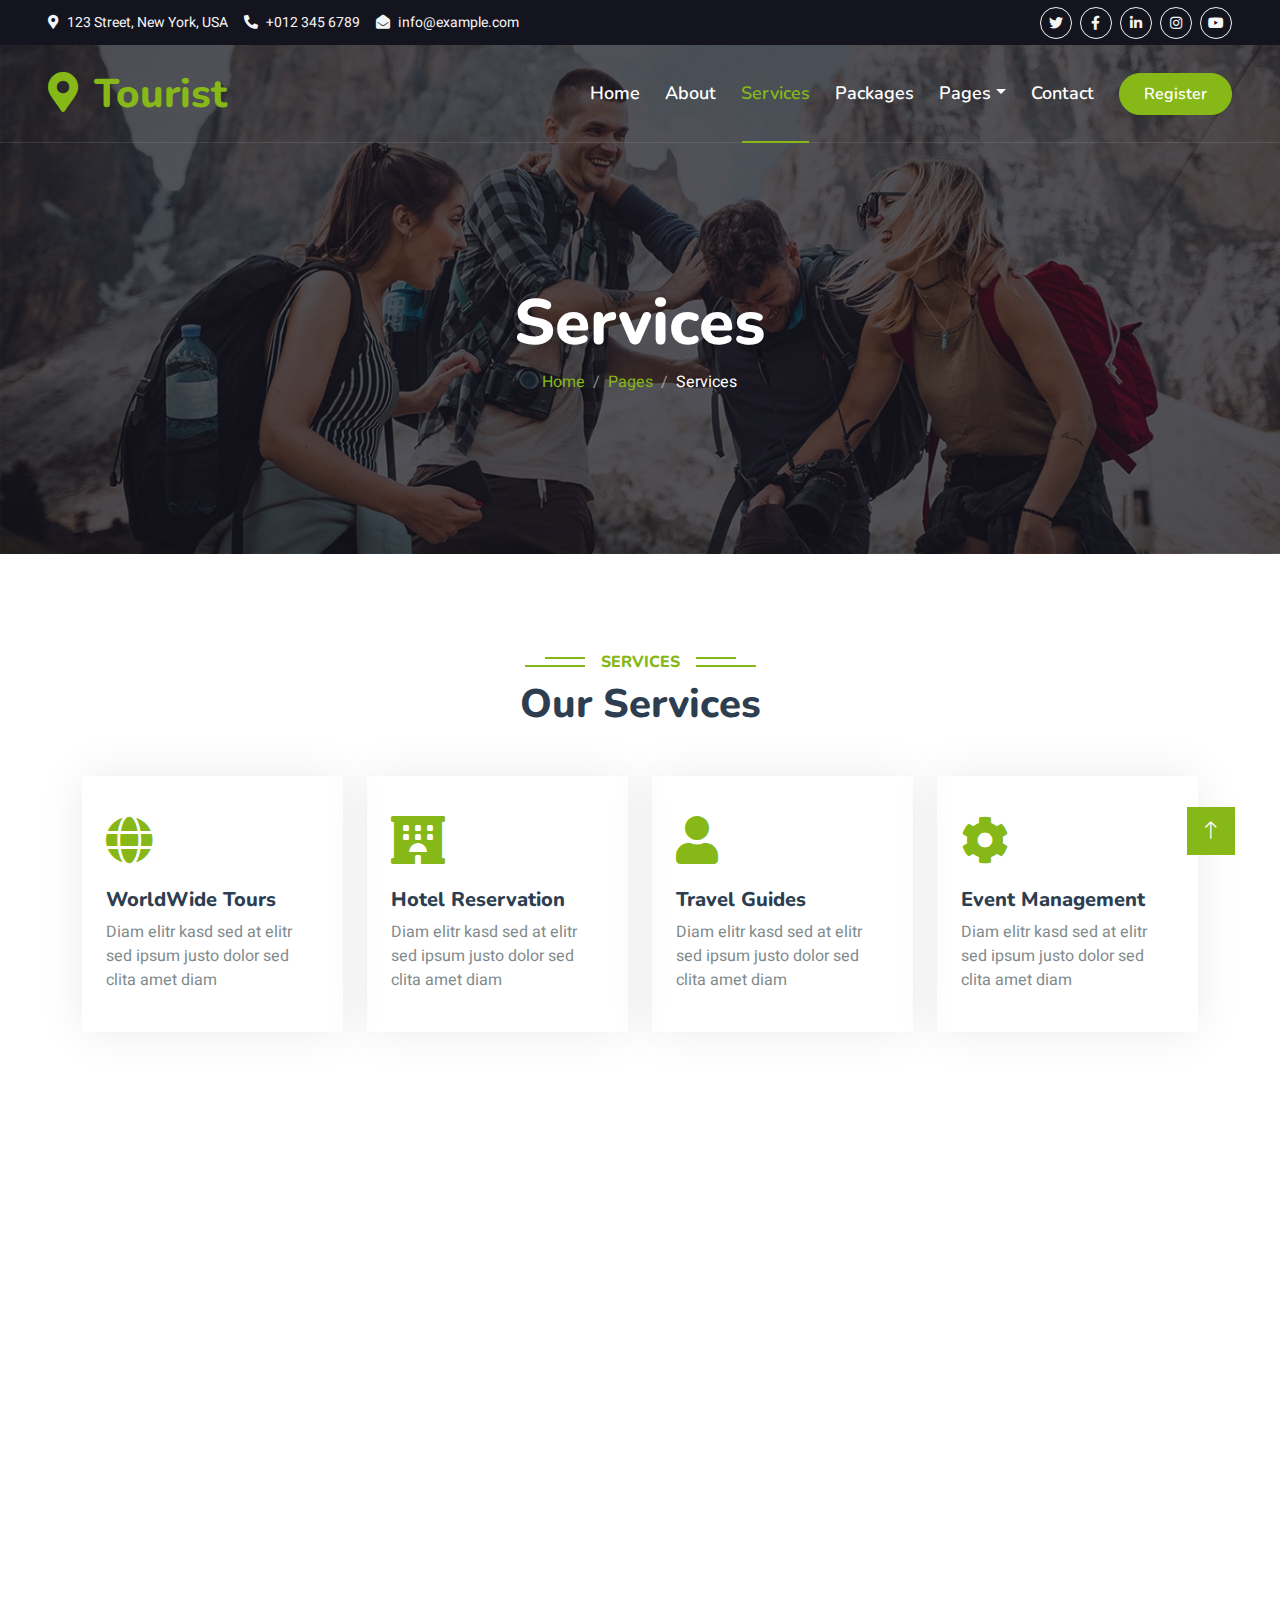
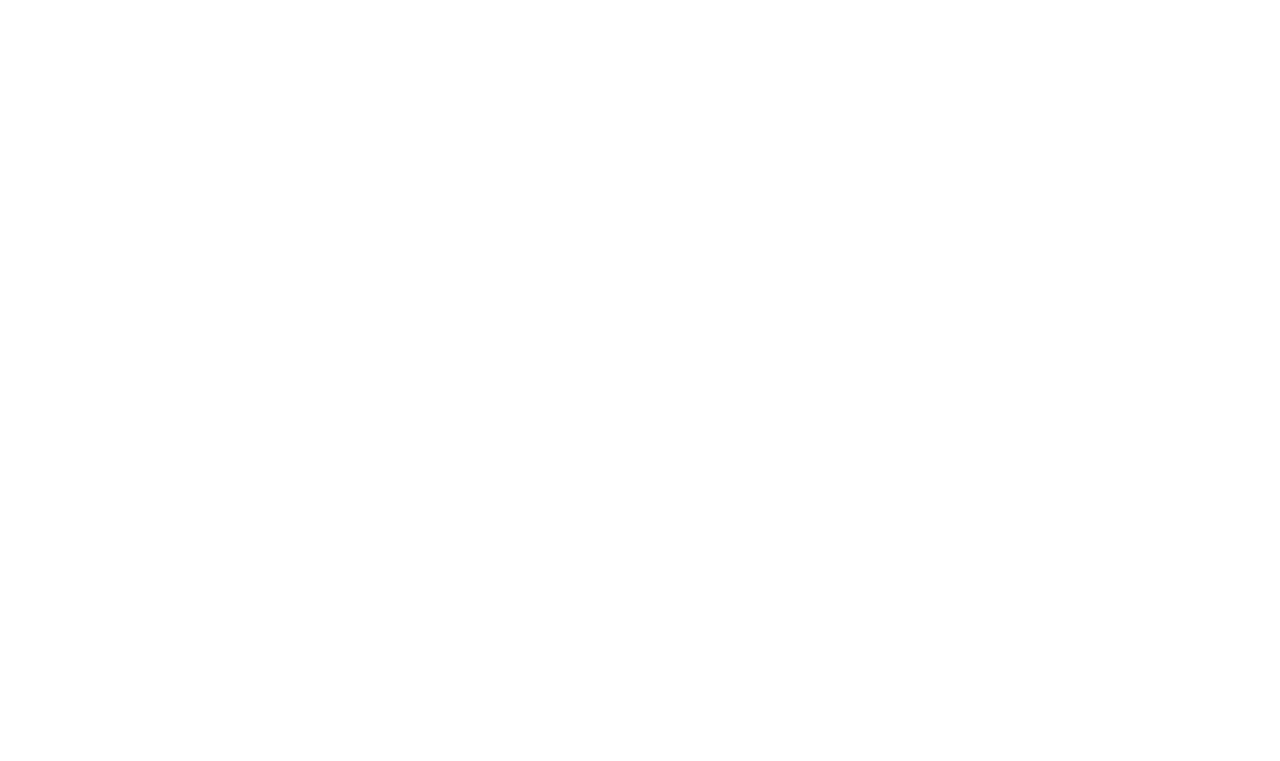
<file: service.html>
<!DOCTYPE html>
<html lang="en">

<head>
    <meta charset="utf-8">
    <title>Tourist - Travel Agency HTML Template</title>
    <meta content="width=device-width, initial-scale=1.0" name="viewport">
    <meta content="" name="keywords">
    <meta content="" name="description">

    <!-- Favicon -->
    <link href="img/favicon.ico" rel="icon">

    <!-- Google Web Fonts -->
    <link rel="preconnect" href="https://fonts.googleapis.com">
    <link rel="preconnect" href="https://fonts.gstatic.com" crossorigin>
    <link href="https://fonts.googleapis.com/css2?family=Heebo:wght@400;500;600&family=Nunito:wght@600;700;800&display=swap" rel="stylesheet">

    <!-- Icon Font Stylesheet -->
    <link href="https://cdnjs.cloudflare.com/ajax/libs/font-awesome/5.10.0/css/all.min.css" rel="stylesheet">
    <link href="https://cdn.jsdelivr.net/npm/bootstrap-icons@1.4.1/font/bootstrap-icons.css" rel="stylesheet">

    <!-- Libraries Stylesheet -->
    <link href="lib/animate/animate.min.css" rel="stylesheet">
    <link href="lib/owlcarousel/assets/owl.carousel.min.css" rel="stylesheet">
    <link href="lib/tempusdominus/css/tempusdominus-bootstrap-4.min.css" rel="stylesheet" />

    <!-- Customized Bootstrap Stylesheet -->
    <link href="css/bootstrap.min.css" rel="stylesheet">

    <!-- Template Stylesheet -->
    <link href="css/style.css" rel="stylesheet">
</head>

<body>
    <!-- Spinner Start -->
    <div id="spinner" class="show bg-white position-fixed translate-middle w-100 vh-100 top-50 start-50 d-flex align-items-center justify-content-center">
        <div class="spinner-border text-primary" style="width: 3rem; height: 3rem;" role="status">
            <span class="sr-only">Loading...</span>
        </div>
    </div>
    <!-- Spinner End -->


    <!-- Topbar Start -->
    <div class="container-fluid bg-dark px-5 d-none d-lg-block">
        <div class="row gx-0">
            <div class="col-lg-8 text-center text-lg-start mb-2 mb-lg-0">
                <div class="d-inline-flex align-items-center" style="height: 45px;">
                    <small class="me-3 text-light"><i class="fa fa-map-marker-alt me-2"></i>123 Street, New York, USA</small>
                    <small class="me-3 text-light"><i class="fa fa-phone-alt me-2"></i>+012 345 6789</small>
                    <small class="text-light"><i class="fa fa-envelope-open me-2"></i>info@example.com</small>
                </div>
            </div>
            <div class="col-lg-4 text-center text-lg-end">
                <div class="d-inline-flex align-items-center" style="height: 45px;">
                    <a class="btn btn-sm btn-outline-light btn-sm-square rounded-circle me-2" href=""><i class="fab fa-twitter fw-normal"></i></a>
                    <a class="btn btn-sm btn-outline-light btn-sm-square rounded-circle me-2" href=""><i class="fab fa-facebook-f fw-normal"></i></a>
                    <a class="btn btn-sm btn-outline-light btn-sm-square rounded-circle me-2" href=""><i class="fab fa-linkedin-in fw-normal"></i></a>
                    <a class="btn btn-sm btn-outline-light btn-sm-square rounded-circle me-2" href=""><i class="fab fa-instagram fw-normal"></i></a>
                    <a class="btn btn-sm btn-outline-light btn-sm-square rounded-circle" href=""><i class="fab fa-youtube fw-normal"></i></a>
                </div>
            </div>
        </div>
    </div>
    <!-- Topbar End -->


    <!-- Navbar & Hero Start -->
    <div class="container-fluid position-relative p-0">
        <nav class="navbar navbar-expand-lg navbar-light px-4 px-lg-5 py-3 py-lg-0">
            <a href="" class="navbar-brand p-0">
                <h1 class="text-primary m-0"><i class="fa fa-map-marker-alt me-3"></i>Tourist</h1>
                <!-- <img src="img/logo.png" alt="Logo"> -->
            </a>
            <button class="navbar-toggler" type="button" data-bs-toggle="collapse" data-bs-target="#navbarCollapse">
                <span class="fa fa-bars"></span>
            </button>
            <div class="collapse navbar-collapse" id="navbarCollapse">
                <div class="navbar-nav ms-auto py-0">
                    <a href="index.html" class="nav-item nav-link">Home</a>
                    <a href="about.html" class="nav-item nav-link">About</a>
                    <a href="service.html" class="nav-item nav-link active">Services</a>
                    <a href="package.html" class="nav-item nav-link">Packages</a>
                    <div class="nav-item dropdown">
                        <a href="#" class="nav-link dropdown-toggle" data-bs-toggle="dropdown">Pages</a>
                        <div class="dropdown-menu m-0">
                            <a href="destination.html" class="dropdown-item">Destination</a>
                            <a href="booking.html" class="dropdown-item">Booking</a>
                            <a href="team.html" class="dropdown-item">Travel Guides</a>
                            <a href="testimonial.html" class="dropdown-item">Testimonial</a>
                            <a href="404.html" class="dropdown-item">404 Page</a>
                        </div>
                    </div>
                    <a href="contact.html" class="nav-item nav-link">Contact</a>
                </div>
                <a href="" class="btn btn-primary rounded-pill py-2 px-4">Register</a>
            </div>
        </nav>

        <div class="container-fluid bg-primary py-5 mb-5 hero-header">
            <div class="container py-5">
                <div class="row justify-content-center py-5">
                    <div class="col-lg-10 pt-lg-5 mt-lg-5 text-center">
                        <h1 class="display-3 text-white animated slideInDown">Services</h1>
                        <nav aria-label="breadcrumb">
                            <ol class="breadcrumb justify-content-center">
                                <li class="breadcrumb-item"><a href="#">Home</a></li>
                                <li class="breadcrumb-item"><a href="#">Pages</a></li>
                                <li class="breadcrumb-item text-white active" aria-current="page">Services</li>
                            </ol>
                        </nav>
                    </div>
                </div>
            </div>
        </div>
    </div>
    <!-- Navbar & Hero End -->


    <!-- Service Start -->
    <div class="container-xxl py-5">
        <div class="container">
            <div class="text-center wow fadeInUp" data-wow-delay="0.1s">
                <h6 class="section-title bg-white text-center text-primary px-3">Services</h6>
                <h1 class="mb-5">Our Services</h1>
            </div>
            <div class="row g-4">
                <div class="col-lg-3 col-sm-6 wow fadeInUp" data-wow-delay="0.1s">
                    <div class="service-item rounded pt-3">
                        <div class="p-4">
                            <i class="fa fa-3x fa-globe text-primary mb-4"></i>
                            <h5>WorldWide Tours</h5>
                            <p>Diam elitr kasd sed at elitr sed ipsum justo dolor sed clita amet diam</p>
                        </div>
                    </div>
                </div>
                <div class="col-lg-3 col-sm-6 wow fadeInUp" data-wow-delay="0.3s">
                    <div class="service-item rounded pt-3">
                        <div class="p-4">
                            <i class="fa fa-3x fa-hotel text-primary mb-4"></i>
                            <h5>Hotel Reservation</h5>
                            <p>Diam elitr kasd sed at elitr sed ipsum justo dolor sed clita amet diam</p>
                        </div>
                    </div>
                </div>
                <div class="col-lg-3 col-sm-6 wow fadeInUp" data-wow-delay="0.5s">
                    <div class="service-item rounded pt-3">
                        <div class="p-4">
                            <i class="fa fa-3x fa-user text-primary mb-4"></i>
                            <h5>Travel Guides</h5>
                            <p>Diam elitr kasd sed at elitr sed ipsum justo dolor sed clita amet diam</p>
                        </div>
                    </div>
                </div>
                <div class="col-lg-3 col-sm-6 wow fadeInUp" data-wow-delay="0.7s">
                    <div class="service-item rounded pt-3">
                        <div class="p-4">
                            <i class="fa fa-3x fa-cog text-primary mb-4"></i>
                            <h5>Event Management</h5>
                            <p>Diam elitr kasd sed at elitr sed ipsum justo dolor sed clita amet diam</p>
                        </div>
                    </div>
                </div>
                <div class="col-lg-3 col-sm-6 wow fadeInUp" data-wow-delay="0.1s">
                    <div class="service-item rounded pt-3">
                        <div class="p-4">
                            <i class="fa fa-3x fa-globe text-primary mb-4"></i>
                            <h5>WorldWide Tours</h5>
                            <p>Diam elitr kasd sed at elitr sed ipsum justo dolor sed clita amet diam</p>
                        </div>
                    </div>
                </div>
                <div class="col-lg-3 col-sm-6 wow fadeInUp" data-wow-delay="0.3s">
                    <div class="service-item rounded pt-3">
                        <div class="p-4">
                            <i class="fa fa-3x fa-hotel text-primary mb-4"></i>
                            <h5>Hotel Reservation</h5>
                            <p>Diam elitr kasd sed at elitr sed ipsum justo dolor sed clita amet diam</p>
                        </div>
                    </div>
                </div>
                <div class="col-lg-3 col-sm-6 wow fadeInUp" data-wow-delay="0.5s">
                    <div class="service-item rounded pt-3">
                        <div class="p-4">
                            <i class="fa fa-3x fa-user text-primary mb-4"></i>
                            <h5>Travel Guides</h5>
                            <p>Diam elitr kasd sed at elitr sed ipsum justo dolor sed clita amet diam</p>
                        </div>
                    </div>
                </div>
                <div class="col-lg-3 col-sm-6 wow fadeInUp" data-wow-delay="0.7s">
                    <div class="service-item rounded pt-3">
                        <div class="p-4">
                            <i class="fa fa-3x fa-cog text-primary mb-4"></i>
                            <h5>Event Management</h5>
                            <p>Diam elitr kasd sed at elitr sed ipsum justo dolor sed clita amet diam</p>
                        </div>
                    </div>
                </div>
            </div>
        </div>
    </div>
    <!-- Service End -->


    <!-- Testimonial Start -->
    <div class="container-xxl py-5 wow fadeInUp" data-wow-delay="0.1s">
        <div class="container">
            <div class="text-center">
                <h6 class="section-title bg-white text-center text-primary px-3">Testimonial</h6>
                <h1 class="mb-5">Our Clients Say!!!</h1>
            </div>
            <div class="owl-carousel testimonial-carousel position-relative">
                <div class="testimonial-item bg-white text-center border p-4">
                    <img class="bg-white rounded-circle shadow p-1 mx-auto mb-3" src="img/testimonial-1.jpg" style="width: 80px; height: 80px;">
                    <h5 class="mb-0">John Doe</h5>
                    <p>New York, USA</p>
                    <p class="mb-0">Tempor erat elitr rebum at clita. Diam dolor diam ipsum sit diam amet diam et eos. Clita erat ipsum et lorem et sit.</p>
                </div>
                <div class="testimonial-item bg-white text-center border p-4">
                    <img class="bg-white rounded-circle shadow p-1 mx-auto mb-3" src="img/testimonial-2.jpg" style="width: 80px; height: 80px;">
                    <h5 class="mb-0">John Doe</h5>
                    <p>New York, USA</p>
                    <p class="mt-2 mb-0">Tempor erat elitr rebum at clita. Diam dolor diam ipsum sit diam amet diam et eos. Clita erat ipsum et lorem et sit.</p>
                </div>
                <div class="testimonial-item bg-white text-center border p-4">
                    <img class="bg-white rounded-circle shadow p-1 mx-auto mb-3" src="img/testimonial-3.jpg" style="width: 80px; height: 80px;">
                    <h5 class="mb-0">John Doe</h5>
                    <p>New York, USA</p>
                    <p class="mt-2 mb-0">Tempor erat elitr rebum at clita. Diam dolor diam ipsum sit diam amet diam et eos. Clita erat ipsum et lorem et sit.</p>
                </div>
                <div class="testimonial-item bg-white text-center border p-4">
                    <img class="bg-white rounded-circle shadow p-1 mx-auto mb-3" src="img/testimonial-4.jpg" style="width: 80px; height: 80px;">
                    <h5 class="mb-0">John Doe</h5>
                    <p>New York, USA</p>
                    <p class="mt-2 mb-0">Tempor erat elitr rebum at clita. Diam dolor diam ipsum sit diam amet diam et eos. Clita erat ipsum et lorem et sit.</p>
                </div>
            </div>
        </div>
    </div>
    <!-- Testimonial End -->
        

    <!-- Footer Start -->
    <div class="container-fluid bg-dark text-light footer pt-5 mt-5 wow fadeIn" data-wow-delay="0.1s">
        <div class="container py-5">
            <div class="row g-5">
                <div class="col-lg-3 col-md-6">
                    <h4 class="text-white mb-3">Company</h4>
                    <a class="btn btn-link" href="">About Us</a>
                    <a class="btn btn-link" href="">Contact Us</a>
                    <a class="btn btn-link" href="">Privacy Policy</a>
                    <a class="btn btn-link" href="">Terms & Condition</a>
                    <a class="btn btn-link" href="">FAQs & Help</a>
                </div>
                <div class="col-lg-3 col-md-6">
                    <h4 class="text-white mb-3">Contact</h4>
                    <p class="mb-2"><i class="fa fa-map-marker-alt me-3"></i>123 Street, New York, USA</p>
                    <p class="mb-2"><i class="fa fa-phone-alt me-3"></i>+012 345 67890</p>
                    <p class="mb-2"><i class="fa fa-envelope me-3"></i>info@example.com</p>
                    <div class="d-flex pt-2">
                        <a class="btn btn-outline-light btn-social" href=""><i class="fab fa-twitter"></i></a>
                        <a class="btn btn-outline-light btn-social" href=""><i class="fab fa-facebook-f"></i></a>
                        <a class="btn btn-outline-light btn-social" href=""><i class="fab fa-youtube"></i></a>
                        <a class="btn btn-outline-light btn-social" href=""><i class="fab fa-linkedin-in"></i></a>
                    </div>
                </div>
                <div class="col-lg-3 col-md-6">
                    <h4 class="text-white mb-3">Gallery</h4>
                    <div class="row g-2 pt-2">
                        <div class="col-4">
                            <img class="img-fluid bg-light p-1" src="img/package-1.jpg" alt="">
                        </div>
                        <div class="col-4">
                            <img class="img-fluid bg-light p-1" src="img/package-2.jpg" alt="">
                        </div>
                        <div class="col-4">
                            <img class="img-fluid bg-light p-1" src="img/package-3.jpg" alt="">
                        </div>
                        <div class="col-4">
                            <img class="img-fluid bg-light p-1" src="img/package-2.jpg" alt="">
                        </div>
                        <div class="col-4">
                            <img class="img-fluid bg-light p-1" src="img/package-3.jpg" alt="">
                        </div>
                        <div class="col-4">
                            <img class="img-fluid bg-light p-1" src="img/package-1.jpg" alt="">
                        </div>
                    </div>
                </div>
                <div class="col-lg-3 col-md-6">
                    <h4 class="text-white mb-3">Newsletter</h4>
                    <p>Dolor amet sit justo amet elitr clita ipsum elitr est.</p>
                    <div class="position-relative mx-auto" style="max-width: 400px;">
                        <input class="form-control border-primary w-100 py-3 ps-4 pe-5" type="text" placeholder="Your email">
                        <button type="button" class="btn btn-primary py-2 position-absolute top-0 end-0 mt-2 me-2">SignUp</button>
                    </div>
                </div>
            </div>
        </div>
        <div class="container">
            <div class="copyright">
                <div class="row">
                    <div class="col-md-6 text-center text-md-start mb-3 mb-md-0">
                        &copy; <a class="border-bottom" href="#">Your Site Name</a>, All Right Reserved.

                        <!--/*** This template is free as long as you keep the footer author’s credit link/attribution link/backlink. If you'd like to use the template without the footer author’s credit link/attribution link/backlink, you can purchase the Credit Removal License from "https://htmlcodex.com/credit-removal". Thank you for your support. ***/-->
                        Designed By <a class="border-bottom" href="https://htmlcodex.com">HTML Codex</a>
                    </div>
                    <div class="col-md-6 text-center text-md-end">
                        <div class="footer-menu">
                            <a href="">Home</a>
                            <a href="">Cookies</a>
                            <a href="">Help</a>
                            <a href="">FQAs</a>
                        </div>
                    </div>
                </div>
            </div>
        </div>
    </div>
    <!-- Footer End -->


    <!-- Back to Top -->
    <a href="#" class="btn btn-lg btn-primary btn-lg-square back-to-top"><i class="bi bi-arrow-up"></i></a>


    <!-- JavaScript Libraries -->
    <script src="https://code.jquery.com/jquery-3.4.1.min.js"></script>
    <script src="https://cdn.jsdelivr.net/npm/bootstrap@5.0.0/dist/js/bootstrap.bundle.min.js"></script>
    <script src="lib/wow/wow.min.js"></script>
    <script src="lib/easing/easing.min.js"></script>
    <script src="lib/waypoints/waypoints.min.js"></script>
    <script src="lib/owlcarousel/owl.carousel.min.js"></script>
    <script src="lib/tempusdominus/js/moment.min.js"></script>
    <script src="lib/tempusdominus/js/moment-timezone.min.js"></script>
    <script src="lib/tempusdominus/js/tempusdominus-bootstrap-4.min.js"></script>

    <!-- Template Javascript -->
    <script src="js/main.js"></script>
</body>

</html>
</file>
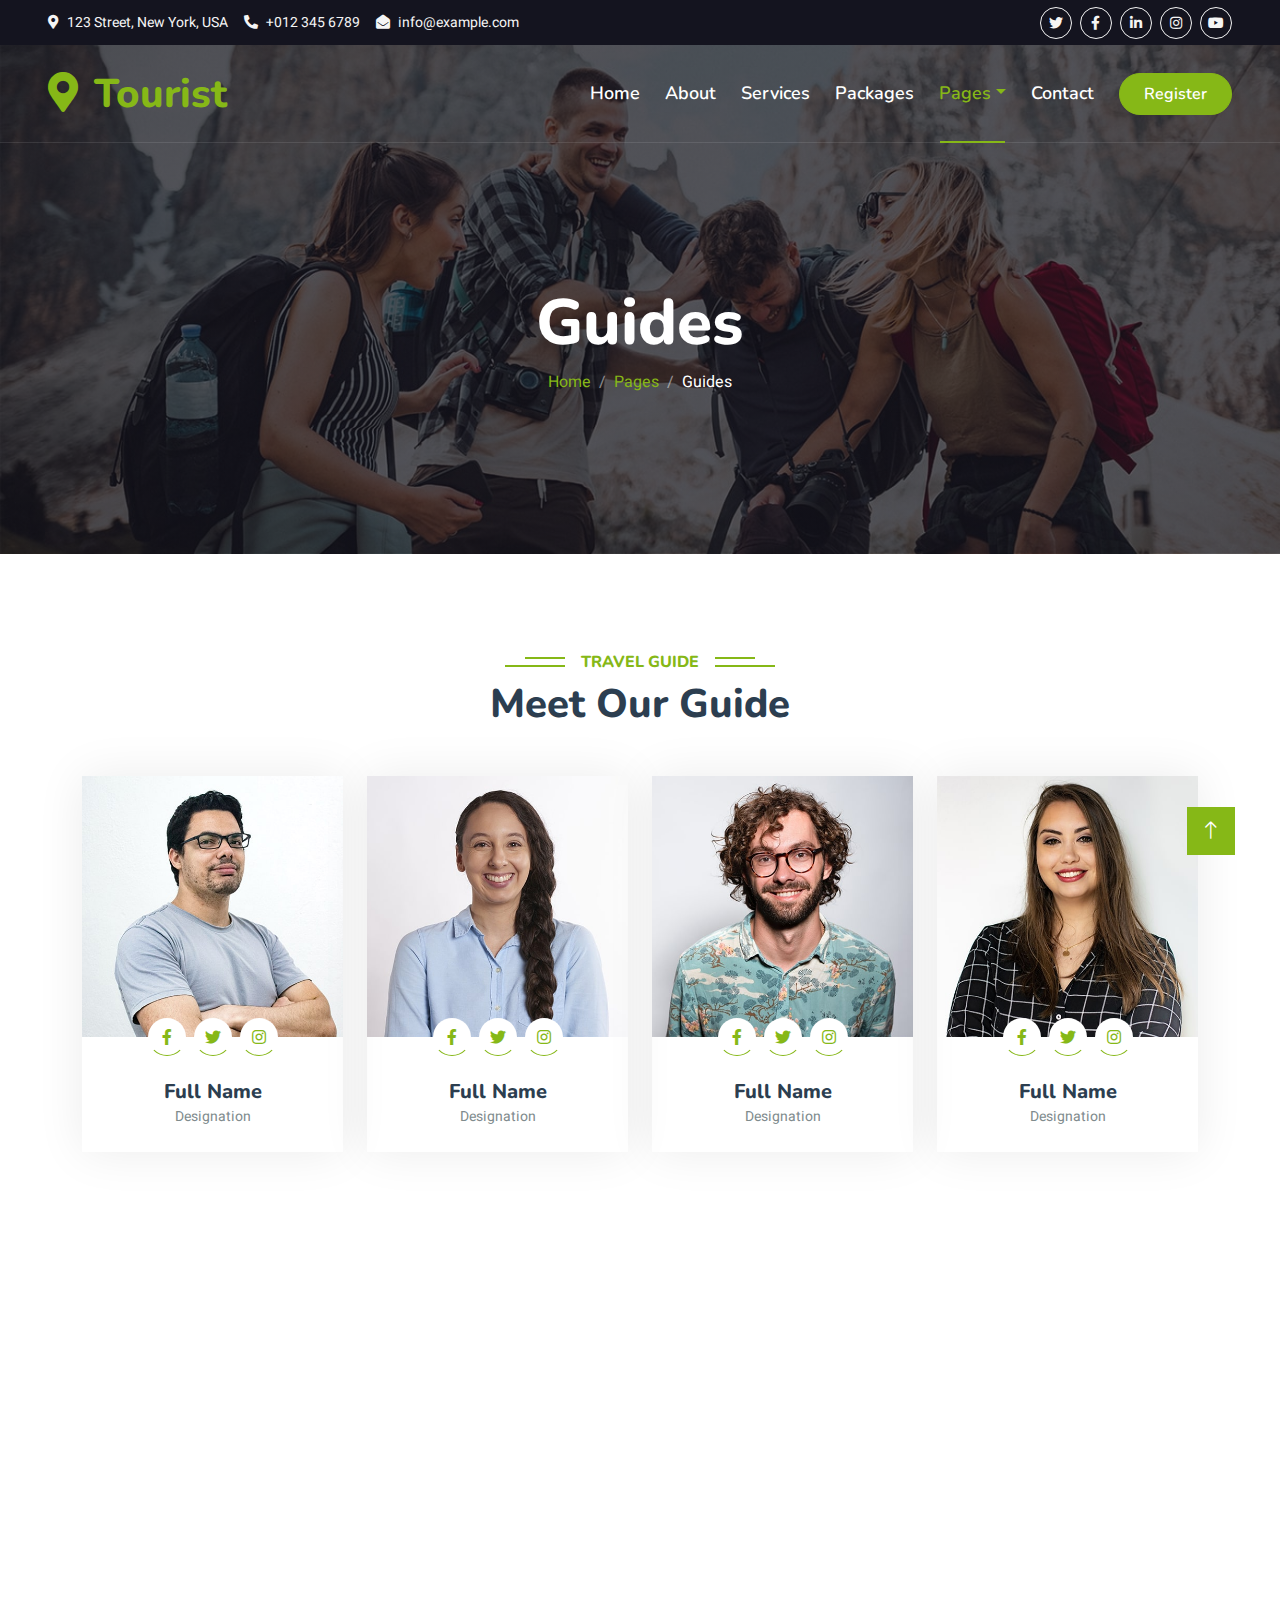
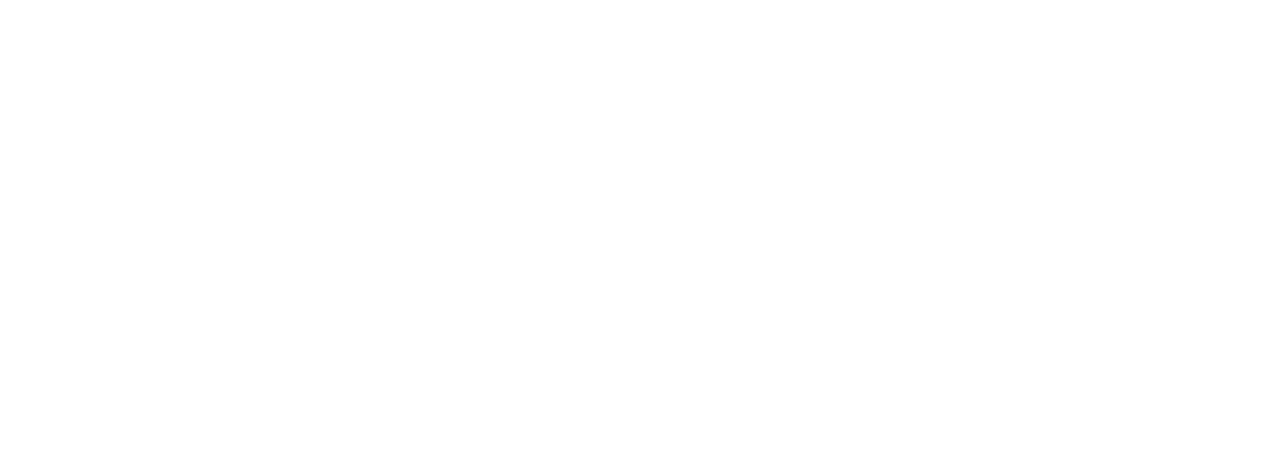
<file: team.html>
<!DOCTYPE html>
<html lang="en">

<head>
    <meta charset="utf-8">
    <title>Tourist - Travel Agency HTML Template</title>
    <meta content="width=device-width, initial-scale=1.0" name="viewport">
    <meta content="" name="keywords">
    <meta content="" name="description">

    <!-- Favicon -->
    <link href="img/favicon.ico" rel="icon">

    <!-- Google Web Fonts -->
    <link rel="preconnect" href="https://fonts.googleapis.com">
    <link rel="preconnect" href="https://fonts.gstatic.com" crossorigin>
    <link href="https://fonts.googleapis.com/css2?family=Heebo:wght@400;500;600&family=Nunito:wght@600;700;800&display=swap" rel="stylesheet">

    <!-- Icon Font Stylesheet -->
    <link href="https://cdnjs.cloudflare.com/ajax/libs/font-awesome/5.10.0/css/all.min.css" rel="stylesheet">
    <link href="https://cdn.jsdelivr.net/npm/bootstrap-icons@1.4.1/font/bootstrap-icons.css" rel="stylesheet">

    <!-- Libraries Stylesheet -->
    <link href="lib/animate/animate.min.css" rel="stylesheet">
    <link href="lib/owlcarousel/assets/owl.carousel.min.css" rel="stylesheet">
    <link href="lib/tempusdominus/css/tempusdominus-bootstrap-4.min.css" rel="stylesheet" />

    <!-- Customized Bootstrap Stylesheet -->
    <link href="css/bootstrap.min.css" rel="stylesheet">

    <!-- Template Stylesheet -->
    <link href="css/style.css" rel="stylesheet">
</head>

<body>
    <!-- Spinner Start -->
    <div id="spinner" class="show bg-white position-fixed translate-middle w-100 vh-100 top-50 start-50 d-flex align-items-center justify-content-center">
        <div class="spinner-border text-primary" style="width: 3rem; height: 3rem;" role="status">
            <span class="sr-only">Loading...</span>
        </div>
    </div>
    <!-- Spinner End -->


    <!-- Topbar Start -->
    <div class="container-fluid bg-dark px-5 d-none d-lg-block">
        <div class="row gx-0">
            <div class="col-lg-8 text-center text-lg-start mb-2 mb-lg-0">
                <div class="d-inline-flex align-items-center" style="height: 45px;">
                    <small class="me-3 text-light"><i class="fa fa-map-marker-alt me-2"></i>123 Street, New York, USA</small>
                    <small class="me-3 text-light"><i class="fa fa-phone-alt me-2"></i>+012 345 6789</small>
                    <small class="text-light"><i class="fa fa-envelope-open me-2"></i>info@example.com</small>
                </div>
            </div>
            <div class="col-lg-4 text-center text-lg-end">
                <div class="d-inline-flex align-items-center" style="height: 45px;">
                    <a class="btn btn-sm btn-outline-light btn-sm-square rounded-circle me-2" href=""><i class="fab fa-twitter fw-normal"></i></a>
                    <a class="btn btn-sm btn-outline-light btn-sm-square rounded-circle me-2" href=""><i class="fab fa-facebook-f fw-normal"></i></a>
                    <a class="btn btn-sm btn-outline-light btn-sm-square rounded-circle me-2" href=""><i class="fab fa-linkedin-in fw-normal"></i></a>
                    <a class="btn btn-sm btn-outline-light btn-sm-square rounded-circle me-2" href=""><i class="fab fa-instagram fw-normal"></i></a>
                    <a class="btn btn-sm btn-outline-light btn-sm-square rounded-circle" href=""><i class="fab fa-youtube fw-normal"></i></a>
                </div>
            </div>
        </div>
    </div>
    <!-- Topbar End -->


    <!-- Navbar & Hero Start -->
    <div class="container-fluid position-relative p-0">
        <nav class="navbar navbar-expand-lg navbar-light px-4 px-lg-5 py-3 py-lg-0">
            <a href="" class="navbar-brand p-0">
                <h1 class="text-primary m-0"><i class="fa fa-map-marker-alt me-3"></i>Tourist</h1>
                <!-- <img src="img/logo.png" alt="Logo"> -->
            </a>
            <button class="navbar-toggler" type="button" data-bs-toggle="collapse" data-bs-target="#navbarCollapse">
                <span class="fa fa-bars"></span>
            </button>
            <div class="collapse navbar-collapse" id="navbarCollapse">
                <div class="navbar-nav ms-auto py-0">
                    <a href="index.html" class="nav-item nav-link">Home</a>
                    <a href="about.html" class="nav-item nav-link">About</a>
                    <a href="service.html" class="nav-item nav-link">Services</a>
                    <a href="package.html" class="nav-item nav-link">Packages</a>
                    <div class="nav-item dropdown">
                        <a href="#" class="nav-link dropdown-toggle active" data-bs-toggle="dropdown">Pages</a>
                        <div class="dropdown-menu m-0">
                            <a href="destination.html" class="dropdown-item">Destination</a>
                            <a href="booking.html" class="dropdown-item">Booking</a>
                            <a href="team.html" class="dropdown-item active">Travel Guides</a>
                            <a href="testimonial.html" class="dropdown-item">Testimonial</a>
                            <a href="404.html" class="dropdown-item">404 Page</a>
                        </div>
                    </div>
                    <a href="contact.html" class="nav-item nav-link">Contact</a>
                </div>
                <a href="" class="btn btn-primary rounded-pill py-2 px-4">Register</a>
            </div>
        </nav>

        <div class="container-fluid bg-primary py-5 mb-5 hero-header">
            <div class="container py-5">
                <div class="row justify-content-center py-5">
                    <div class="col-lg-10 pt-lg-5 mt-lg-5 text-center">
                        <h1 class="display-3 text-white animated slideInDown">Guides</h1>
                        <nav aria-label="breadcrumb">
                            <ol class="breadcrumb justify-content-center">
                                <li class="breadcrumb-item"><a href="#">Home</a></li>
                                <li class="breadcrumb-item"><a href="#">Pages</a></li>
                                <li class="breadcrumb-item text-white active" aria-current="page">Guides</li>
                            </ol>
                        </nav>
                    </div>
                </div>
            </div>
        </div>
    </div>
    <!-- Navbar & Hero End -->


    <!-- Team Start -->
    <div class="container-xxl py-5">
        <div class="container">
            <div class="text-center wow fadeInUp" data-wow-delay="0.1s">
                <h6 class="section-title bg-white text-center text-primary px-3">Travel Guide</h6>
                <h1 class="mb-5">Meet Our Guide</h1>
            </div>
            <div class="row g-4">
                <div class="col-lg-3 col-md-6 wow fadeInUp" data-wow-delay="0.1s">
                    <div class="team-item">
                        <div class="overflow-hidden">
                            <img class="img-fluid" src="img/team-1.jpg" alt="">
                        </div>
                        <div class="position-relative d-flex justify-content-center" style="margin-top: -19px;">
                            <a class="btn btn-square mx-1" href=""><i class="fab fa-facebook-f"></i></a>
                            <a class="btn btn-square mx-1" href=""><i class="fab fa-twitter"></i></a>
                            <a class="btn btn-square mx-1" href=""><i class="fab fa-instagram"></i></a>
                        </div>
                        <div class="text-center p-4">
                            <h5 class="mb-0">Full Name</h5>
                            <small>Designation</small>
                        </div>
                    </div>
                </div>
                <div class="col-lg-3 col-md-6 wow fadeInUp" data-wow-delay="0.3s">
                    <div class="team-item">
                        <div class="overflow-hidden">
                            <img class="img-fluid" src="img/team-2.jpg" alt="">
                        </div>
                        <div class="position-relative d-flex justify-content-center" style="margin-top: -19px;">
                            <a class="btn btn-square mx-1" href=""><i class="fab fa-facebook-f"></i></a>
                            <a class="btn btn-square mx-1" href=""><i class="fab fa-twitter"></i></a>
                            <a class="btn btn-square mx-1" href=""><i class="fab fa-instagram"></i></a>
                        </div>
                        <div class="text-center p-4">
                            <h5 class="mb-0">Full Name</h5>
                            <small>Designation</small>
                        </div>
                    </div>
                </div>
                <div class="col-lg-3 col-md-6 wow fadeInUp" data-wow-delay="0.5s">
                    <div class="team-item">
                        <div class="overflow-hidden">
                            <img class="img-fluid" src="img/team-3.jpg" alt="">
                        </div>
                        <div class="position-relative d-flex justify-content-center" style="margin-top: -19px;">
                            <a class="btn btn-square mx-1" href=""><i class="fab fa-facebook-f"></i></a>
                            <a class="btn btn-square mx-1" href=""><i class="fab fa-twitter"></i></a>
                            <a class="btn btn-square mx-1" href=""><i class="fab fa-instagram"></i></a>
                        </div>
                        <div class="text-center p-4">
                            <h5 class="mb-0">Full Name</h5>
                            <small>Designation</small>
                        </div>
                    </div>
                </div>
                <div class="col-lg-3 col-md-6 wow fadeInUp" data-wow-delay="0.7s">
                    <div class="team-item">
                        <div class="overflow-hidden">
                            <img class="img-fluid" src="img/team-4.jpg" alt="">
                        </div>
                        <div class="position-relative d-flex justify-content-center" style="margin-top: -19px;">
                            <a class="btn btn-square mx-1" href=""><i class="fab fa-facebook-f"></i></a>
                            <a class="btn btn-square mx-1" href=""><i class="fab fa-twitter"></i></a>
                            <a class="btn btn-square mx-1" href=""><i class="fab fa-instagram"></i></a>
                        </div>
                        <div class="text-center p-4">
                            <h5 class="mb-0">Full Name</h5>
                            <small>Designation</small>
                        </div>
                    </div>
                </div>
                <div class="col-lg-3 col-md-6 wow fadeInUp" data-wow-delay="0.1s">
                    <div class="team-item">
                        <div class="overflow-hidden">
                            <img class="img-fluid" src="img/team-2.jpg" alt="">
                        </div>
                        <div class="position-relative d-flex justify-content-center" style="margin-top: -19px;">
                            <a class="btn btn-square mx-1" href=""><i class="fab fa-facebook-f"></i></a>
                            <a class="btn btn-square mx-1" href=""><i class="fab fa-twitter"></i></a>
                            <a class="btn btn-square mx-1" href=""><i class="fab fa-instagram"></i></a>
                        </div>
                        <div class="text-center p-4">
                            <h5 class="mb-0">Full Name</h5>
                            <small>Designation</small>
                        </div>
                    </div>
                </div>
                <div class="col-lg-3 col-md-6 wow fadeInUp" data-wow-delay="0.3s">
                    <div class="team-item">
                        <div class="overflow-hidden">
                            <img class="img-fluid" src="img/team-3.jpg" alt="">
                        </div>
                        <div class="position-relative d-flex justify-content-center" style="margin-top: -19px;">
                            <a class="btn btn-square mx-1" href=""><i class="fab fa-facebook-f"></i></a>
                            <a class="btn btn-square mx-1" href=""><i class="fab fa-twitter"></i></a>
                            <a class="btn btn-square mx-1" href=""><i class="fab fa-instagram"></i></a>
                        </div>
                        <div class="text-center p-4">
                            <h5 class="mb-0">Full Name</h5>
                            <small>Designation</small>
                        </div>
                    </div>
                </div>
                <div class="col-lg-3 col-md-6 wow fadeInUp" data-wow-delay="0.5s">
                    <div class="team-item">
                        <div class="overflow-hidden">
                            <img class="img-fluid" src="img/team-4.jpg" alt="">
                        </div>
                        <div class="position-relative d-flex justify-content-center" style="margin-top: -19px;">
                            <a class="btn btn-square mx-1" href=""><i class="fab fa-facebook-f"></i></a>
                            <a class="btn btn-square mx-1" href=""><i class="fab fa-twitter"></i></a>
                            <a class="btn btn-square mx-1" href=""><i class="fab fa-instagram"></i></a>
                        </div>
                        <div class="text-center p-4">
                            <h5 class="mb-0">Full Name</h5>
                            <small>Designation</small>
                        </div>
                    </div>
                </div>
                <div class="col-lg-3 col-md-6 wow fadeInUp" data-wow-delay="0.7s">
                    <div class="team-item">
                        <div class="overflow-hidden">
                            <img class="img-fluid" src="img/team-1.jpg" alt="">
                        </div>
                        <div class="position-relative d-flex justify-content-center" style="margin-top: -19px;">
                            <a class="btn btn-square mx-1" href=""><i class="fab fa-facebook-f"></i></a>
                            <a class="btn btn-square mx-1" href=""><i class="fab fa-twitter"></i></a>
                            <a class="btn btn-square mx-1" href=""><i class="fab fa-instagram"></i></a>
                        </div>
                        <div class="text-center p-4">
                            <h5 class="mb-0">Full Name</h5>
                            <small>Designation</small>
                        </div>
                    </div>
                </div>
            </div>
        </div>
    </div>
    <!-- Team End -->
        

    <!-- Footer Start -->
    <div class="container-fluid bg-dark text-light footer pt-5 mt-5 wow fadeIn" data-wow-delay="0.1s">
        <div class="container py-5">
            <div class="row g-5">
                <div class="col-lg-3 col-md-6">
                    <h4 class="text-white mb-3">Company</h4>
                    <a class="btn btn-link" href="">About Us</a>
                    <a class="btn btn-link" href="">Contact Us</a>
                    <a class="btn btn-link" href="">Privacy Policy</a>
                    <a class="btn btn-link" href="">Terms & Condition</a>
                    <a class="btn btn-link" href="">FAQs & Help</a>
                </div>
                <div class="col-lg-3 col-md-6">
                    <h4 class="text-white mb-3">Contact</h4>
                    <p class="mb-2"><i class="fa fa-map-marker-alt me-3"></i>123 Street, New York, USA</p>
                    <p class="mb-2"><i class="fa fa-phone-alt me-3"></i>+012 345 67890</p>
                    <p class="mb-2"><i class="fa fa-envelope me-3"></i>info@example.com</p>
                    <div class="d-flex pt-2">
                        <a class="btn btn-outline-light btn-social" href=""><i class="fab fa-twitter"></i></a>
                        <a class="btn btn-outline-light btn-social" href=""><i class="fab fa-facebook-f"></i></a>
                        <a class="btn btn-outline-light btn-social" href=""><i class="fab fa-youtube"></i></a>
                        <a class="btn btn-outline-light btn-social" href=""><i class="fab fa-linkedin-in"></i></a>
                    </div>
                </div>
                <div class="col-lg-3 col-md-6">
                    <h4 class="text-white mb-3">Gallery</h4>
                    <div class="row g-2 pt-2">
                        <div class="col-4">
                            <img class="img-fluid bg-light p-1" src="img/package-1.jpg" alt="">
                        </div>
                        <div class="col-4">
                            <img class="img-fluid bg-light p-1" src="img/package-2.jpg" alt="">
                        </div>
                        <div class="col-4">
                            <img class="img-fluid bg-light p-1" src="img/package-3.jpg" alt="">
                        </div>
                        <div class="col-4">
                            <img class="img-fluid bg-light p-1" src="img/package-2.jpg" alt="">
                        </div>
                        <div class="col-4">
                            <img class="img-fluid bg-light p-1" src="img/package-3.jpg" alt="">
                        </div>
                        <div class="col-4">
                            <img class="img-fluid bg-light p-1" src="img/package-1.jpg" alt="">
                        </div>
                    </div>
                </div>
                <div class="col-lg-3 col-md-6">
                    <h4 class="text-white mb-3">Newsletter</h4>
                    <p>Dolor amet sit justo amet elitr clita ipsum elitr est.</p>
                    <div class="position-relative mx-auto" style="max-width: 400px;">
                        <input class="form-control border-primary w-100 py-3 ps-4 pe-5" type="text" placeholder="Your email">
                        <button type="button" class="btn btn-primary py-2 position-absolute top-0 end-0 mt-2 me-2">SignUp</button>
                    </div>
                </div>
            </div>
        </div>
        <div class="container">
            <div class="copyright">
                <div class="row">
                    <div class="col-md-6 text-center text-md-start mb-3 mb-md-0">
                        &copy; <a class="border-bottom" href="#">Your Site Name</a>, All Right Reserved.

                        <!--/*** This template is free as long as you keep the footer author’s credit link/attribution link/backlink. If you'd like to use the template without the footer author’s credit link/attribution link/backlink, you can purchase the Credit Removal License from "https://htmlcodex.com/credit-removal". Thank you for your support. ***/-->
                        Designed By <a class="border-bottom" href="https://htmlcodex.com">HTML Codex</a>
                    </div>
                    <div class="col-md-6 text-center text-md-end">
                        <div class="footer-menu">
                            <a href="">Home</a>
                            <a href="">Cookies</a>
                            <a href="">Help</a>
                            <a href="">FQAs</a>
                        </div>
                    </div>
                </div>
            </div>
        </div>
    </div>
    <!-- Footer End -->


    <!-- Back to Top -->
    <a href="#" class="btn btn-lg btn-primary btn-lg-square back-to-top"><i class="bi bi-arrow-up"></i></a>


    <!-- JavaScript Libraries -->
    <script src="https://code.jquery.com/jquery-3.4.1.min.js"></script>
    <script src="https://cdn.jsdelivr.net/npm/bootstrap@5.0.0/dist/js/bootstrap.bundle.min.js"></script>
    <script src="lib/wow/wow.min.js"></script>
    <script src="lib/easing/easing.min.js"></script>
    <script src="lib/waypoints/waypoints.min.js"></script>
    <script src="lib/owlcarousel/owl.carousel.min.js"></script>
    <script src="lib/tempusdominus/js/moment.min.js"></script>
    <script src="lib/tempusdominus/js/moment-timezone.min.js"></script>
    <script src="lib/tempusdominus/js/tempusdominus-bootstrap-4.min.js"></script>

    <!-- Template Javascript -->
    <script src="js/main.js"></script>
</body>

</html>
</file>
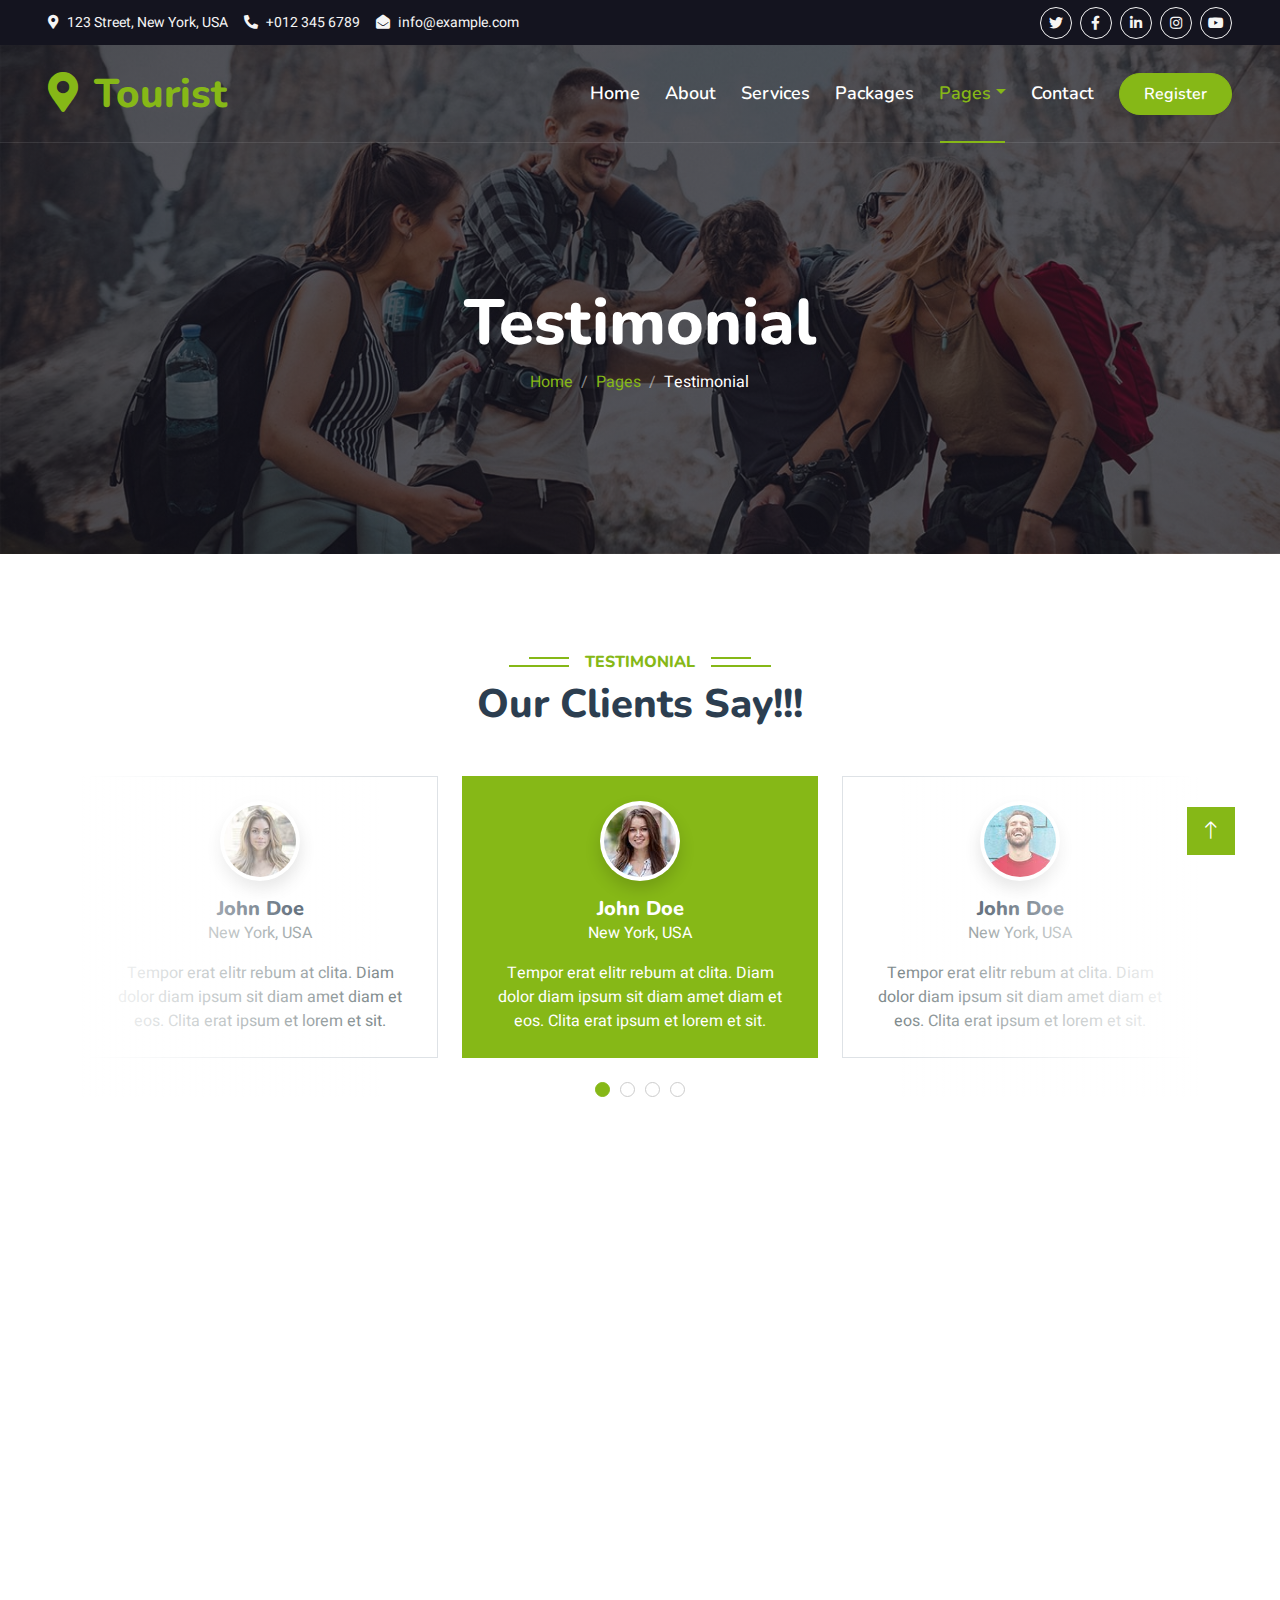
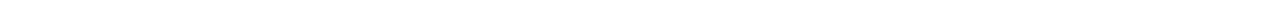
<file: testimonial.html>
<!DOCTYPE html>
<html lang="en">

<head>
    <meta charset="utf-8">
    <title>Tourist - Travel Agency HTML Template</title>
    <meta content="width=device-width, initial-scale=1.0" name="viewport">
    <meta content="" name="keywords">
    <meta content="" name="description">

    <!-- Favicon -->
    <link href="img/favicon.ico" rel="icon">

    <!-- Google Web Fonts -->
    <link rel="preconnect" href="https://fonts.googleapis.com">
    <link rel="preconnect" href="https://fonts.gstatic.com" crossorigin>
    <link href="https://fonts.googleapis.com/css2?family=Heebo:wght@400;500;600&family=Nunito:wght@600;700;800&display=swap" rel="stylesheet">

    <!-- Icon Font Stylesheet -->
    <link href="https://cdnjs.cloudflare.com/ajax/libs/font-awesome/5.10.0/css/all.min.css" rel="stylesheet">
    <link href="https://cdn.jsdelivr.net/npm/bootstrap-icons@1.4.1/font/bootstrap-icons.css" rel="stylesheet">

    <!-- Libraries Stylesheet -->
    <link href="lib/animate/animate.min.css" rel="stylesheet">
    <link href="lib/owlcarousel/assets/owl.carousel.min.css" rel="stylesheet">
    <link href="lib/tempusdominus/css/tempusdominus-bootstrap-4.min.css" rel="stylesheet" />

    <!-- Customized Bootstrap Stylesheet -->
    <link href="css/bootstrap.min.css" rel="stylesheet">

    <!-- Template Stylesheet -->
    <link href="css/style.css" rel="stylesheet">
</head>

<body>
    <!-- Spinner Start -->
    <div id="spinner" class="show bg-white position-fixed translate-middle w-100 vh-100 top-50 start-50 d-flex align-items-center justify-content-center">
        <div class="spinner-border text-primary" style="width: 3rem; height: 3rem;" role="status">
            <span class="sr-only">Loading...</span>
        </div>
    </div>
    <!-- Spinner End -->


    <!-- Topbar Start -->
    <div class="container-fluid bg-dark px-5 d-none d-lg-block">
        <div class="row gx-0">
            <div class="col-lg-8 text-center text-lg-start mb-2 mb-lg-0">
                <div class="d-inline-flex align-items-center" style="height: 45px;">
                    <small class="me-3 text-light"><i class="fa fa-map-marker-alt me-2"></i>123 Street, New York, USA</small>
                    <small class="me-3 text-light"><i class="fa fa-phone-alt me-2"></i>+012 345 6789</small>
                    <small class="text-light"><i class="fa fa-envelope-open me-2"></i>info@example.com</small>
                </div>
            </div>
            <div class="col-lg-4 text-center text-lg-end">
                <div class="d-inline-flex align-items-center" style="height: 45px;">
                    <a class="btn btn-sm btn-outline-light btn-sm-square rounded-circle me-2" href=""><i class="fab fa-twitter fw-normal"></i></a>
                    <a class="btn btn-sm btn-outline-light btn-sm-square rounded-circle me-2" href=""><i class="fab fa-facebook-f fw-normal"></i></a>
                    <a class="btn btn-sm btn-outline-light btn-sm-square rounded-circle me-2" href=""><i class="fab fa-linkedin-in fw-normal"></i></a>
                    <a class="btn btn-sm btn-outline-light btn-sm-square rounded-circle me-2" href=""><i class="fab fa-instagram fw-normal"></i></a>
                    <a class="btn btn-sm btn-outline-light btn-sm-square rounded-circle" href=""><i class="fab fa-youtube fw-normal"></i></a>
                </div>
            </div>
        </div>
    </div>
    <!-- Topbar End -->


    <!-- Navbar & Hero Start -->
    <div class="container-fluid position-relative p-0">
        <nav class="navbar navbar-expand-lg navbar-light px-4 px-lg-5 py-3 py-lg-0">
            <a href="" class="navbar-brand p-0">
                <h1 class="text-primary m-0"><i class="fa fa-map-marker-alt me-3"></i>Tourist</h1>
                <!-- <img src="img/logo.png" alt="Logo"> -->
            </a>
            <button class="navbar-toggler" type="button" data-bs-toggle="collapse" data-bs-target="#navbarCollapse">
                <span class="fa fa-bars"></span>
            </button>
            <div class="collapse navbar-collapse" id="navbarCollapse">
                <div class="navbar-nav ms-auto py-0">
                    <a href="index.html" class="nav-item nav-link">Home</a>
                    <a href="about.html" class="nav-item nav-link">About</a>
                    <a href="service.html" class="nav-item nav-link">Services</a>
                    <a href="package.html" class="nav-item nav-link">Packages</a>
                    <div class="nav-item dropdown">
                        <a href="#" class="nav-link dropdown-toggle active" data-bs-toggle="dropdown">Pages</a>
                        <div class="dropdown-menu m-0">
                            <a href="destination.html" class="dropdown-item">Destination</a>
                            <a href="booking.html" class="dropdown-item">Booking</a>
                            <a href="team.html" class="dropdown-item">Travel Guides</a>
                            <a href="testimonial.html" class="dropdown-item active">Testimonial</a>
                            <a href="404.html" class="dropdown-item">404 Page</a>
                        </div>
                    </div>
                    <a href="contact.html" class="nav-item nav-link">Contact</a>
                </div>
                <a href="" class="btn btn-primary rounded-pill py-2 px-4">Register</a>
            </div>
        </nav>

        <div class="container-fluid bg-primary py-5 mb-5 hero-header">
            <div class="container py-5">
                <div class="row justify-content-center py-5">
                    <div class="col-lg-10 pt-lg-5 mt-lg-5 text-center">
                        <h1 class="display-3 text-white animated slideInDown">Testimonial</h1>
                        <nav aria-label="breadcrumb">
                            <ol class="breadcrumb justify-content-center">
                                <li class="breadcrumb-item"><a href="#">Home</a></li>
                                <li class="breadcrumb-item"><a href="#">Pages</a></li>
                                <li class="breadcrumb-item text-white active" aria-current="page">Testimonial</li>
                            </ol>
                        </nav>
                    </div>
                </div>
            </div>
        </div>
    </div>
    <!-- Navbar & Hero End -->


    <!-- Testimonial Start -->
    <div class="container-xxl py-5 wow fadeInUp" data-wow-delay="0.1s">
        <div class="container">
            <div class="text-center">
                <h6 class="section-title bg-white text-center text-primary px-3">Testimonial</h6>
                <h1 class="mb-5">Our Clients Say!!!</h1>
            </div>
            <div class="owl-carousel testimonial-carousel position-relative">
                <div class="testimonial-item bg-white text-center border p-4">
                    <img class="bg-white rounded-circle shadow p-1 mx-auto mb-3" src="img/testimonial-1.jpg" style="width: 80px; height: 80px;">
                    <h5 class="mb-0">John Doe</h5>
                    <p>New York, USA</p>
                    <p class="mb-0">Tempor erat elitr rebum at clita. Diam dolor diam ipsum sit diam amet diam et eos. Clita erat ipsum et lorem et sit.</p>
                </div>
                <div class="testimonial-item bg-white text-center border p-4">
                    <img class="bg-white rounded-circle shadow p-1 mx-auto mb-3" src="img/testimonial-2.jpg" style="width: 80px; height: 80px;">
                    <h5 class="mb-0">John Doe</h5>
                    <p>New York, USA</p>
                    <p class="mt-2 mb-0">Tempor erat elitr rebum at clita. Diam dolor diam ipsum sit diam amet diam et eos. Clita erat ipsum et lorem et sit.</p>
                </div>
                <div class="testimonial-item bg-white text-center border p-4">
                    <img class="bg-white rounded-circle shadow p-1 mx-auto mb-3" src="img/testimonial-3.jpg" style="width: 80px; height: 80px;">
                    <h5 class="mb-0">John Doe</h5>
                    <p>New York, USA</p>
                    <p class="mt-2 mb-0">Tempor erat elitr rebum at clita. Diam dolor diam ipsum sit diam amet diam et eos. Clita erat ipsum et lorem et sit.</p>
                </div>
                <div class="testimonial-item bg-white text-center border p-4">
                    <img class="bg-white rounded-circle shadow p-1 mx-auto mb-3" src="img/testimonial-4.jpg" style="width: 80px; height: 80px;">
                    <h5 class="mb-0">John Doe</h5>
                    <p>New York, USA</p>
                    <p class="mt-2 mb-0">Tempor erat elitr rebum at clita. Diam dolor diam ipsum sit diam amet diam et eos. Clita erat ipsum et lorem et sit.</p>
                </div>
            </div>
        </div>
    </div>
    <!-- Testimonial End -->
        

    <!-- Footer Start -->
    <div class="container-fluid bg-dark text-light footer pt-5 mt-5 wow fadeIn" data-wow-delay="0.1s">
        <div class="container py-5">
            <div class="row g-5">
                <div class="col-lg-3 col-md-6">
                    <h4 class="text-white mb-3">Company</h4>
                    <a class="btn btn-link" href="">About Us</a>
                    <a class="btn btn-link" href="">Contact Us</a>
                    <a class="btn btn-link" href="">Privacy Policy</a>
                    <a class="btn btn-link" href="">Terms & Condition</a>
                    <a class="btn btn-link" href="">FAQs & Help</a>
                </div>
                <div class="col-lg-3 col-md-6">
                    <h4 class="text-white mb-3">Contact</h4>
                    <p class="mb-2"><i class="fa fa-map-marker-alt me-3"></i>123 Street, New York, USA</p>
                    <p class="mb-2"><i class="fa fa-phone-alt me-3"></i>+012 345 67890</p>
                    <p class="mb-2"><i class="fa fa-envelope me-3"></i>info@example.com</p>
                    <div class="d-flex pt-2">
                        <a class="btn btn-outline-light btn-social" href=""><i class="fab fa-twitter"></i></a>
                        <a class="btn btn-outline-light btn-social" href=""><i class="fab fa-facebook-f"></i></a>
                        <a class="btn btn-outline-light btn-social" href=""><i class="fab fa-youtube"></i></a>
                        <a class="btn btn-outline-light btn-social" href=""><i class="fab fa-linkedin-in"></i></a>
                    </div>
                </div>
                <div class="col-lg-3 col-md-6">
                    <h4 class="text-white mb-3">Gallery</h4>
                    <div class="row g-2 pt-2">
                        <div class="col-4">
                            <img class="img-fluid bg-light p-1" src="img/package-1.jpg" alt="">
                        </div>
                        <div class="col-4">
                            <img class="img-fluid bg-light p-1" src="img/package-2.jpg" alt="">
                        </div>
                        <div class="col-4">
                            <img class="img-fluid bg-light p-1" src="img/package-3.jpg" alt="">
                        </div>
                        <div class="col-4">
                            <img class="img-fluid bg-light p-1" src="img/package-2.jpg" alt="">
                        </div>
                        <div class="col-4">
                            <img class="img-fluid bg-light p-1" src="img/package-3.jpg" alt="">
                        </div>
                        <div class="col-4">
                            <img class="img-fluid bg-light p-1" src="img/package-1.jpg" alt="">
                        </div>
                    </div>
                </div>
                <div class="col-lg-3 col-md-6">
                    <h4 class="text-white mb-3">Newsletter</h4>
                    <p>Dolor amet sit justo amet elitr clita ipsum elitr est.</p>
                    <div class="position-relative mx-auto" style="max-width: 400px;">
                        <input class="form-control border-primary w-100 py-3 ps-4 pe-5" type="text" placeholder="Your email">
                        <button type="button" class="btn btn-primary py-2 position-absolute top-0 end-0 mt-2 me-2">SignUp</button>
                    </div>
                </div>
            </div>
        </div>
        <div class="container">
            <div class="copyright">
                <div class="row">
                    <div class="col-md-6 text-center text-md-start mb-3 mb-md-0">
                        &copy; <a class="border-bottom" href="#">Your Site Name</a>, All Right Reserved.

                        <!--/*** This template is free as long as you keep the footer author’s credit link/attribution link/backlink. If you'd like to use the template without the footer author’s credit link/attribution link/backlink, you can purchase the Credit Removal License from "https://htmlcodex.com/credit-removal". Thank you for your support. ***/-->
                        Designed By <a class="border-bottom" href="https://htmlcodex.com">HTML Codex</a>
                    </div>
                    <div class="col-md-6 text-center text-md-end">
                        <div class="footer-menu">
                            <a href="">Home</a>
                            <a href="">Cookies</a>
                            <a href="">Help</a>
                            <a href="">FQAs</a>
                        </div>
                    </div>
                </div>
            </div>
        </div>
    </div>
    <!-- Footer End -->


    <!-- Back to Top -->
    <a href="#" class="btn btn-lg btn-primary btn-lg-square back-to-top"><i class="bi bi-arrow-up"></i></a>


    <!-- JavaScript Libraries -->
    <script src="https://code.jquery.com/jquery-3.4.1.min.js"></script>
    <script src="https://cdn.jsdelivr.net/npm/bootstrap@5.0.0/dist/js/bootstrap.bundle.min.js"></script>
    <script src="lib/wow/wow.min.js"></script>
    <script src="lib/easing/easing.min.js"></script>
    <script src="lib/waypoints/waypoints.min.js"></script>
    <script src="lib/owlcarousel/owl.carousel.min.js"></script>
    <script src="lib/tempusdominus/js/moment.min.js"></script>
    <script src="lib/tempusdominus/js/moment-timezone.min.js"></script>
    <script src="lib/tempusdominus/js/tempusdominus-bootstrap-4.min.js"></script>

    <!-- Template Javascript -->
    <script src="js/main.js"></script>
</body>

</html>
</file>
<file: css/style.css>
/********** Template CSS **********/
:root {
    --primary: #86B817;
    --secondary: #FE8800;
    --light: #F5F5F5;
    --dark: #14141F;
}

.fw-medium {
    font-weight: 600 !important;
}

.fw-semi-bold {
    font-weight: 700 !important;
}

.back-to-top {
    position: fixed;
    display: none;
    right: 45px;
    bottom: 45px;
    z-index: 99;
}


/*** Spinner ***/
#spinner {
    opacity: 0;
    visibility: hidden;
    transition: opacity .5s ease-out, visibility 0s linear .5s;
    z-index: 99999;
}

#spinner.show {
    transition: opacity .5s ease-out, visibility 0s linear 0s;
    visibility: visible;
    opacity: 1;
}


/*** Button ***/
.btn {
    font-family: 'Nunito', sans-serif;
    font-weight: 600;
    transition: .5s;
}

.btn.btn-primary,
.btn.btn-secondary {
    color: #FFFFFF;
}

.btn-square {
    width: 38px;
    height: 38px;
}

.btn-sm-square {
    width: 32px;
    height: 32px;
}

.btn-lg-square {
    width: 48px;
    height: 48px;
}

.btn-square,
.btn-sm-square,
.btn-lg-square {
    padding: 0;
    display: flex;
    align-items: center;
    justify-content: center;
    font-weight: normal;
    border-radius: 0px;
}


/*** Navbar ***/
.navbar-light .navbar-nav .nav-link {
    font-family: 'Nunito', sans-serif;
    position: relative;
    margin-right: 25px;
    padding: 35px 0;
    color: #FFFFFF !important;
    font-size: 18px;
    font-weight: 600;
    outline: none;
    transition: .5s;
}

.sticky-top.navbar-light .navbar-nav .nav-link {
    padding: 20px 0;
    color: var(--dark) !important;
}

.navbar-light .navbar-nav .nav-link:hover,
.navbar-light .navbar-nav .nav-link.active {
    color: var(--primary) !important;
}

.navbar-light .navbar-brand img {
    max-height: 60px;
    transition: .5s;
}

.sticky-top.navbar-light .navbar-brand img {
    max-height: 45px;
}

@media (max-width: 991.98px) {
    .sticky-top.navbar-light {
        position: relative;
        background: #FFFFFF;
    }

    .navbar-light .navbar-collapse {
        margin-top: 15px;
        border-top: 1px solid #DDDDDD;
    }

    .navbar-light .navbar-nav .nav-link,
    .sticky-top.navbar-light .navbar-nav .nav-link {
        padding: 10px 0;
        margin-left: 0;
        color: var(--dark) !important;
    }

    .navbar-light .navbar-brand img {
        max-height: 45px;
    }
}

@media (min-width: 992px) {
    .navbar-light {
        position: absolute;
        width: 100%;
        top: 0;
        left: 0;
        border-bottom: 1px solid rgba(256, 256, 256, .1);
        z-index: 999;
    }
    
    .sticky-top.navbar-light {
        position: fixed;
        background: #FFFFFF;
    }

    .navbar-light .navbar-nav .nav-link::before {
        position: absolute;
        content: "";
        width: 0;
        height: 2px;
        bottom: -1px;
        left: 50%;
        background: var(--primary);
        transition: .5s;
    }

    .navbar-light .navbar-nav .nav-link:hover::before,
    .navbar-light .navbar-nav .nav-link.active::before {
        width: calc(100% - 2px);
        left: 1px;
    }

    .navbar-light .navbar-nav .nav-link.nav-contact::before {
        display: none;
    }
}


/*** Hero Header ***/
.hero-header {
    background: linear-gradient(rgba(20, 20, 31, .7), rgba(20, 20, 31, .7)), url(../img/bg-hero.jpg);
    background-position: center center;
    background-repeat: no-repeat;
    background-size: cover;
}

.breadcrumb-item + .breadcrumb-item::before {
    color: rgba(255, 255, 255, .5);
}


/*** Section Title ***/
.section-title {
    position: relative;
    display: inline-block;
    text-transform: uppercase;
}

.section-title::before {
    position: absolute;
    content: "";
    width: calc(100% + 80px);
    height: 2px;
    top: 4px;
    left: -40px;
    background: var(--primary);
    z-index: -1;
}

.section-title::after {
    position: absolute;
    content: "";
    width: calc(100% + 120px);
    height: 2px;
    bottom: 5px;
    left: -60px;
    background: var(--primary);
    z-index: -1;
}

.section-title.text-start::before {
    width: calc(100% + 40px);
    left: 0;
}

.section-title.text-start::after {
    width: calc(100% + 60px);
    left: 0;
}


/*** Service ***/
.service-item {
    box-shadow: 0 0 45px rgba(0, 0, 0, .08);
    transition: .5s;
}

.service-item:hover {
    background: var(--primary);
}

.service-item * {
    transition: .5s;
}

.service-item:hover * {
    color: var(--light) !important;
}


/*** Destination ***/
.destination img {
    transition: .5s;
}

.destination a:hover img {
    transform: scale(1.1);
}


/*** Package ***/
.package-item {
    box-shadow: 0 0 45px rgba(0, 0, 0, .08);
}

.package-item img {
    transition: .5s;
}

.package-item:hover img {
    transform: scale(1.1);
}


/*** Booking ***/
.booking {
    background: linear-gradient(rgba(15, 23, 43, .7), rgba(15, 23, 43, .7)), url(../img/booking.jpg);
    background-position: center center;
    background-repeat: no-repeat;
    background-size: cover;
}


/*** Team ***/
.team-item {
    box-shadow: 0 0 45px rgba(0, 0, 0, .08);
}

.team-item img {
    transition: .5s;
}

.team-item:hover img {
    transform: scale(1.1);
}

.team-item .btn {
    background: #FFFFFF;
    color: var(--primary);
    border-radius: 20px;
    border-bottom: 1px solid var(--primary);
}

.team-item .btn:hover {
    background: var(--primary);
    color: #FFFFFF;
}


/*** Testimonial ***/
.testimonial-carousel::before {
    position: absolute;
    content: "";
    top: 0;
    left: 0;
    height: 100%;
    width: 0;
    background: linear-gradient(to right, rgba(255, 255, 255, 1) 0%, rgba(255, 255, 255, 0) 100%);
    z-index: 1;
}

.testimonial-carousel::after {
    position: absolute;
    content: "";
    top: 0;
    right: 0;
    height: 100%;
    width: 0;
    background: linear-gradient(to left, rgba(255, 255, 255, 1) 0%, rgba(255, 255, 255, 0) 100%);
    z-index: 1;
}

@media (min-width: 768px) {
    .testimonial-carousel::before,
    .testimonial-carousel::after {
        width: 200px;
    }
}

@media (min-width: 992px) {
    .testimonial-carousel::before,
    .testimonial-carousel::after {
        width: 300px;
    }
}

.testimonial-carousel .owl-item .testimonial-item,
.testimonial-carousel .owl-item.center .testimonial-item * {
    transition: .5s;
}

.testimonial-carousel .owl-item.center .testimonial-item {
    background: var(--primary) !important;
    border-color: var(--primary) !important;
}

.testimonial-carousel .owl-item.center .testimonial-item * {
    color: #FFFFFF !important;
}

.testimonial-carousel .owl-dots {
    margin-top: 24px;
    display: flex;
    align-items: flex-end;
    justify-content: center;
}

.testimonial-carousel .owl-dot {
    position: relative;
    display: inline-block;
    margin: 0 5px;
    width: 15px;
    height: 15px;
    border: 1px solid #CCCCCC;
    border-radius: 15px;
    transition: .5s;
}

.testimonial-carousel .owl-dot.active {
    background: var(--primary);
    border-color: var(--primary);
}


/*** Footer ***/
.footer .btn.btn-social {
    margin-right: 5px;
    width: 35px;
    height: 35px;
    display: flex;
    align-items: center;
    justify-content: center;
    color: var(--light);
    font-weight: normal;
    border: 1px solid #FFFFFF;
    border-radius: 35px;
    transition: .3s;
}

.footer .btn.btn-social:hover {
    color: var(--primary);
}

.footer .btn.btn-link {
    display: block;
    margin-bottom: 5px;
    padding: 0;
    text-align: left;
    color: #FFFFFF;
    font-size: 15px;
    font-weight: normal;
    text-transform: capitalize;
    transition: .3s;
}

.footer .btn.btn-link::before {
    position: relative;
    content: "\f105";
    font-family: "Font Awesome 5 Free";
    font-weight: 900;
    margin-right: 10px;
}

.footer .btn.btn-link:hover {
    letter-spacing: 1px;
    box-shadow: none;
}

.footer .copyright {
    padding: 25px 0;
    font-size: 15px;
    border-top: 1px solid rgba(256, 256, 256, .1);
}

.footer .copyright a {
    color: var(--light);
}

.footer .footer-menu a {
    margin-right: 15px;
    padding-right: 15px;
    border-right: 1px solid rgba(255, 255, 255, .1);
}

.footer .footer-menu a:last-child {
    margin-right: 0;
    padding-right: 0;
    border-right: none;
}
</file>
